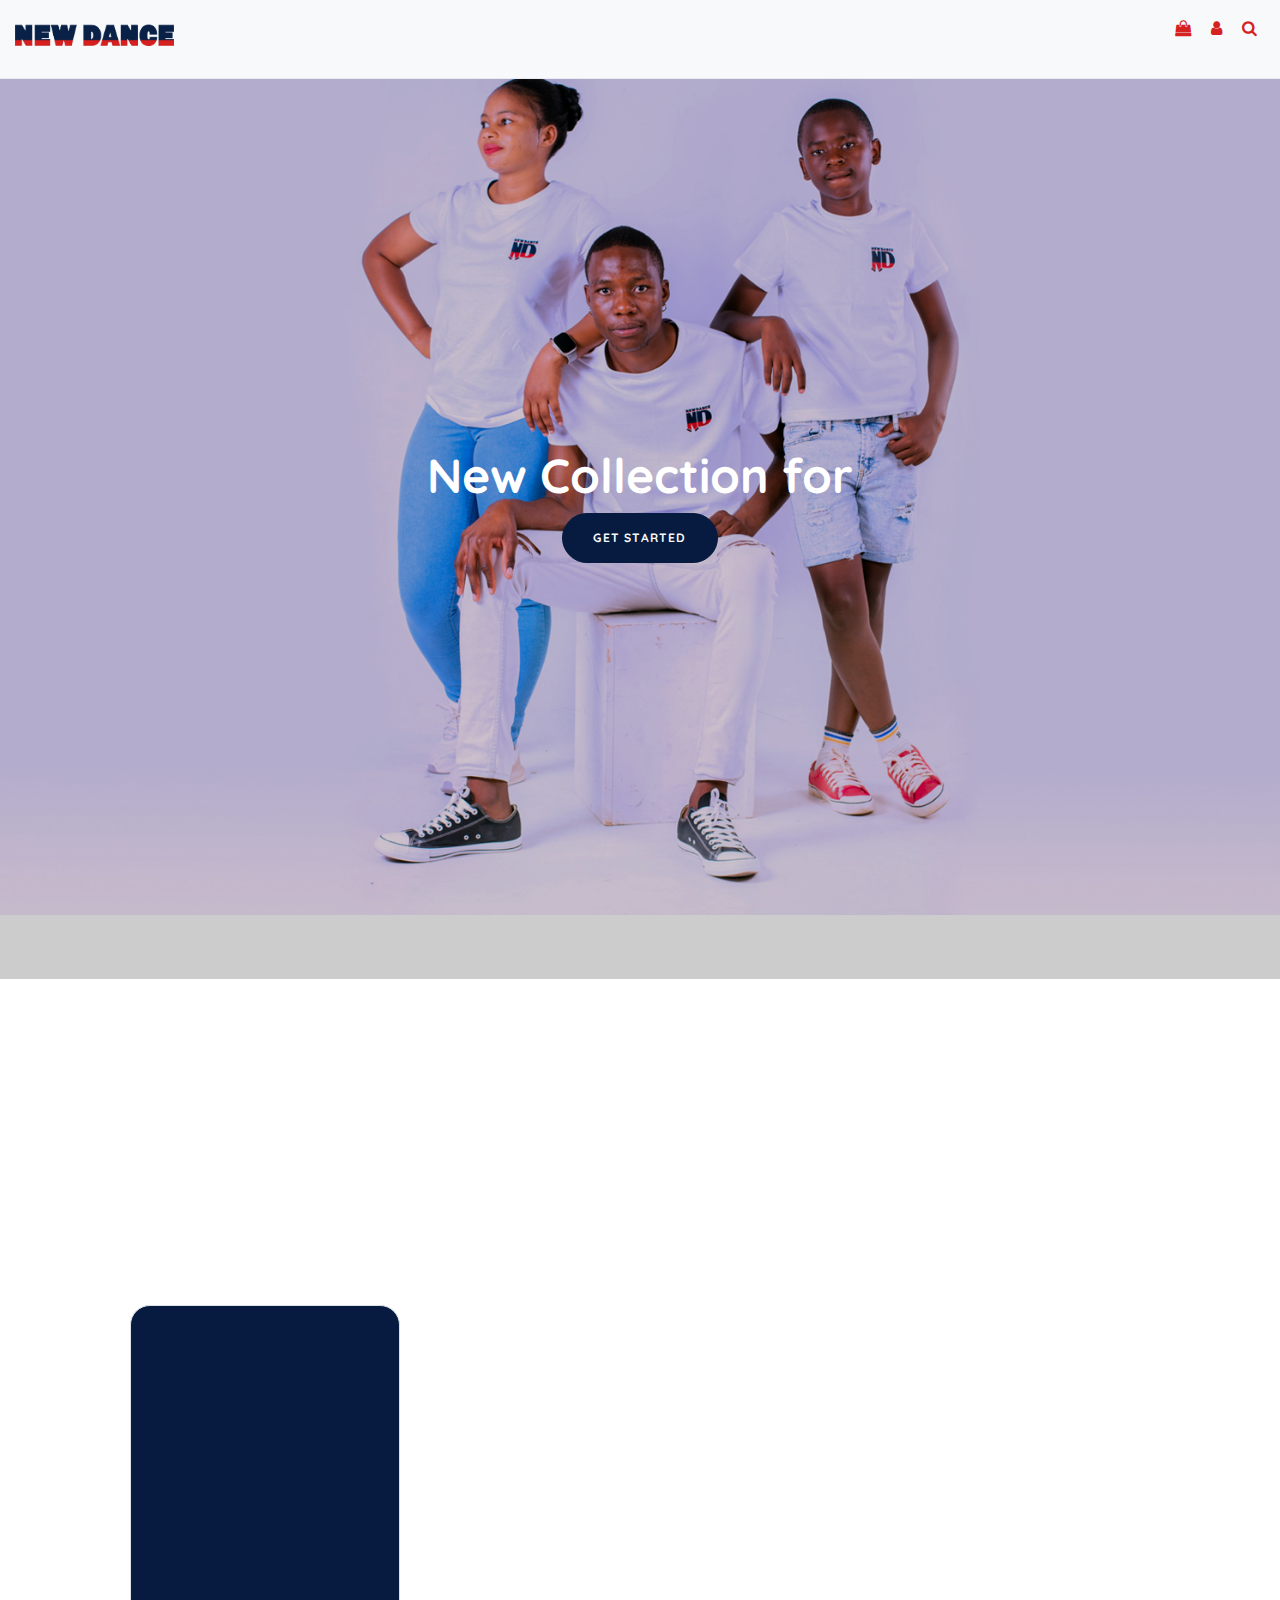
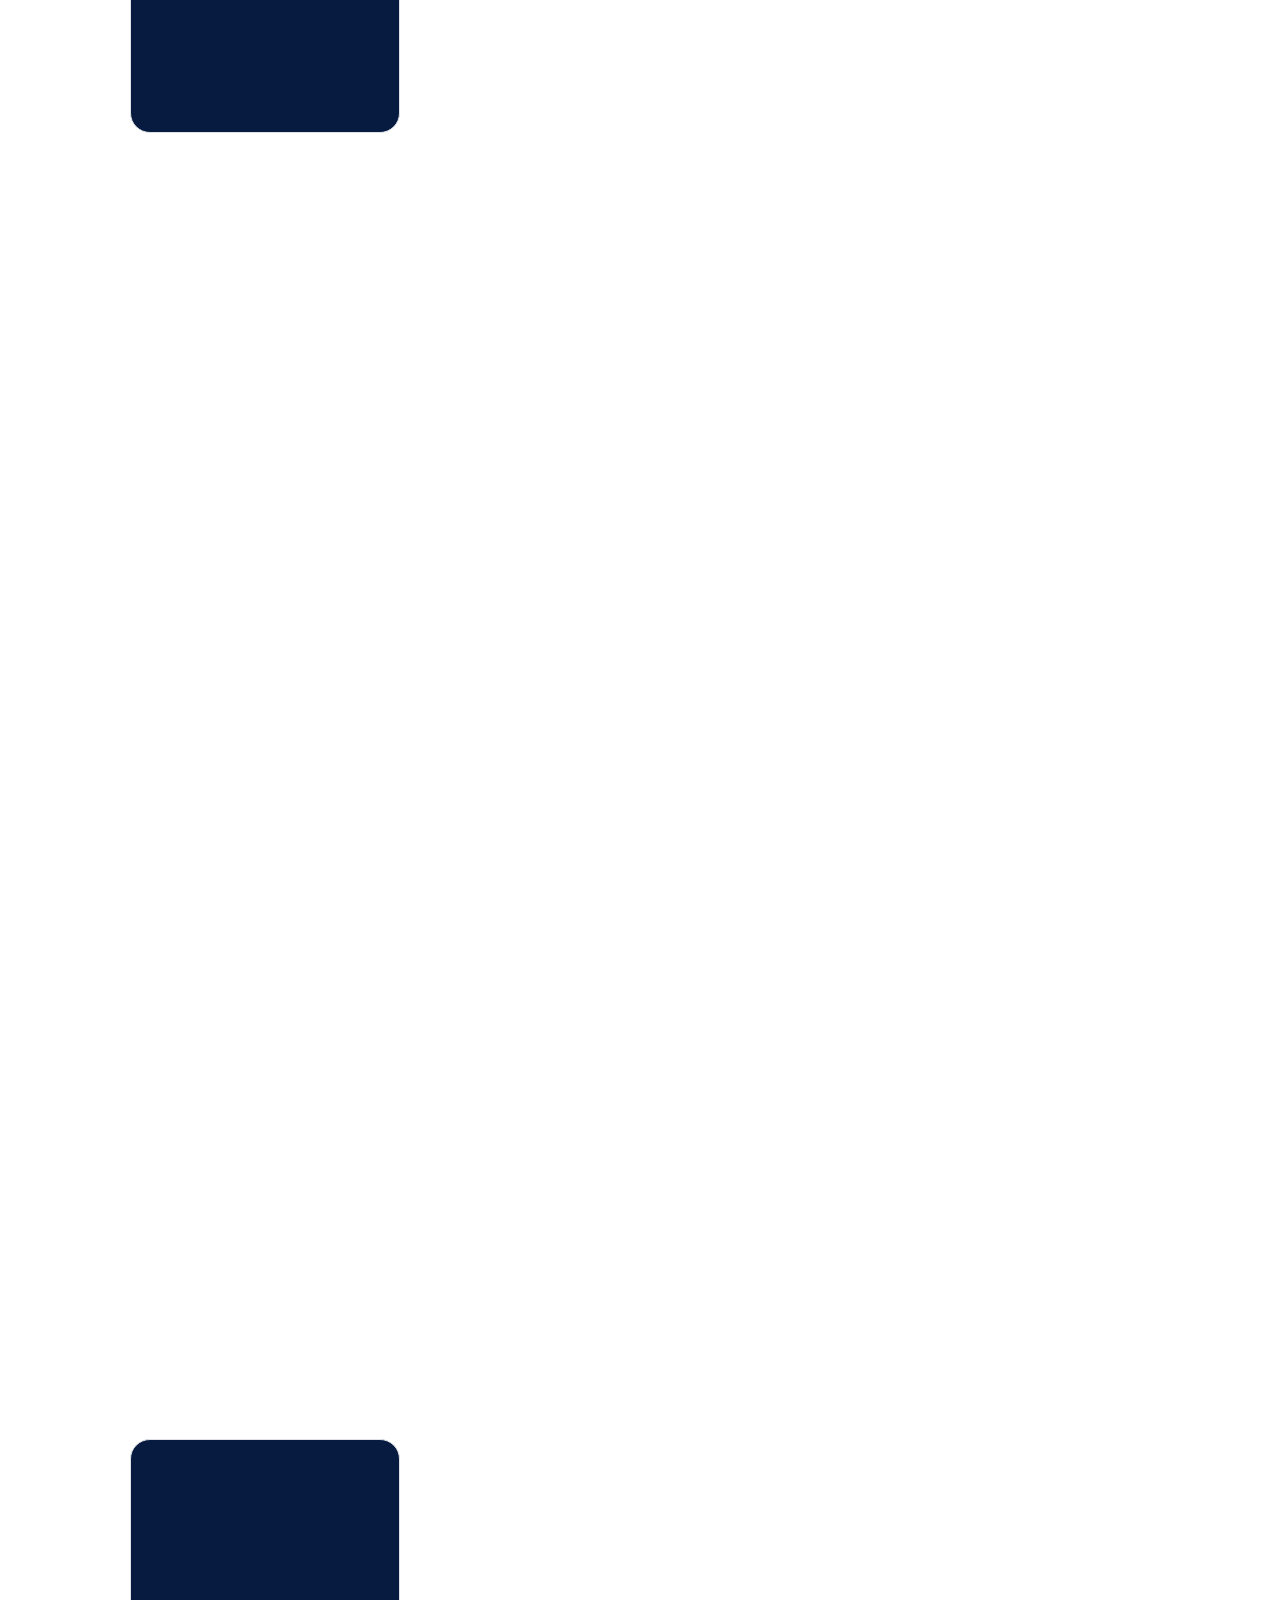
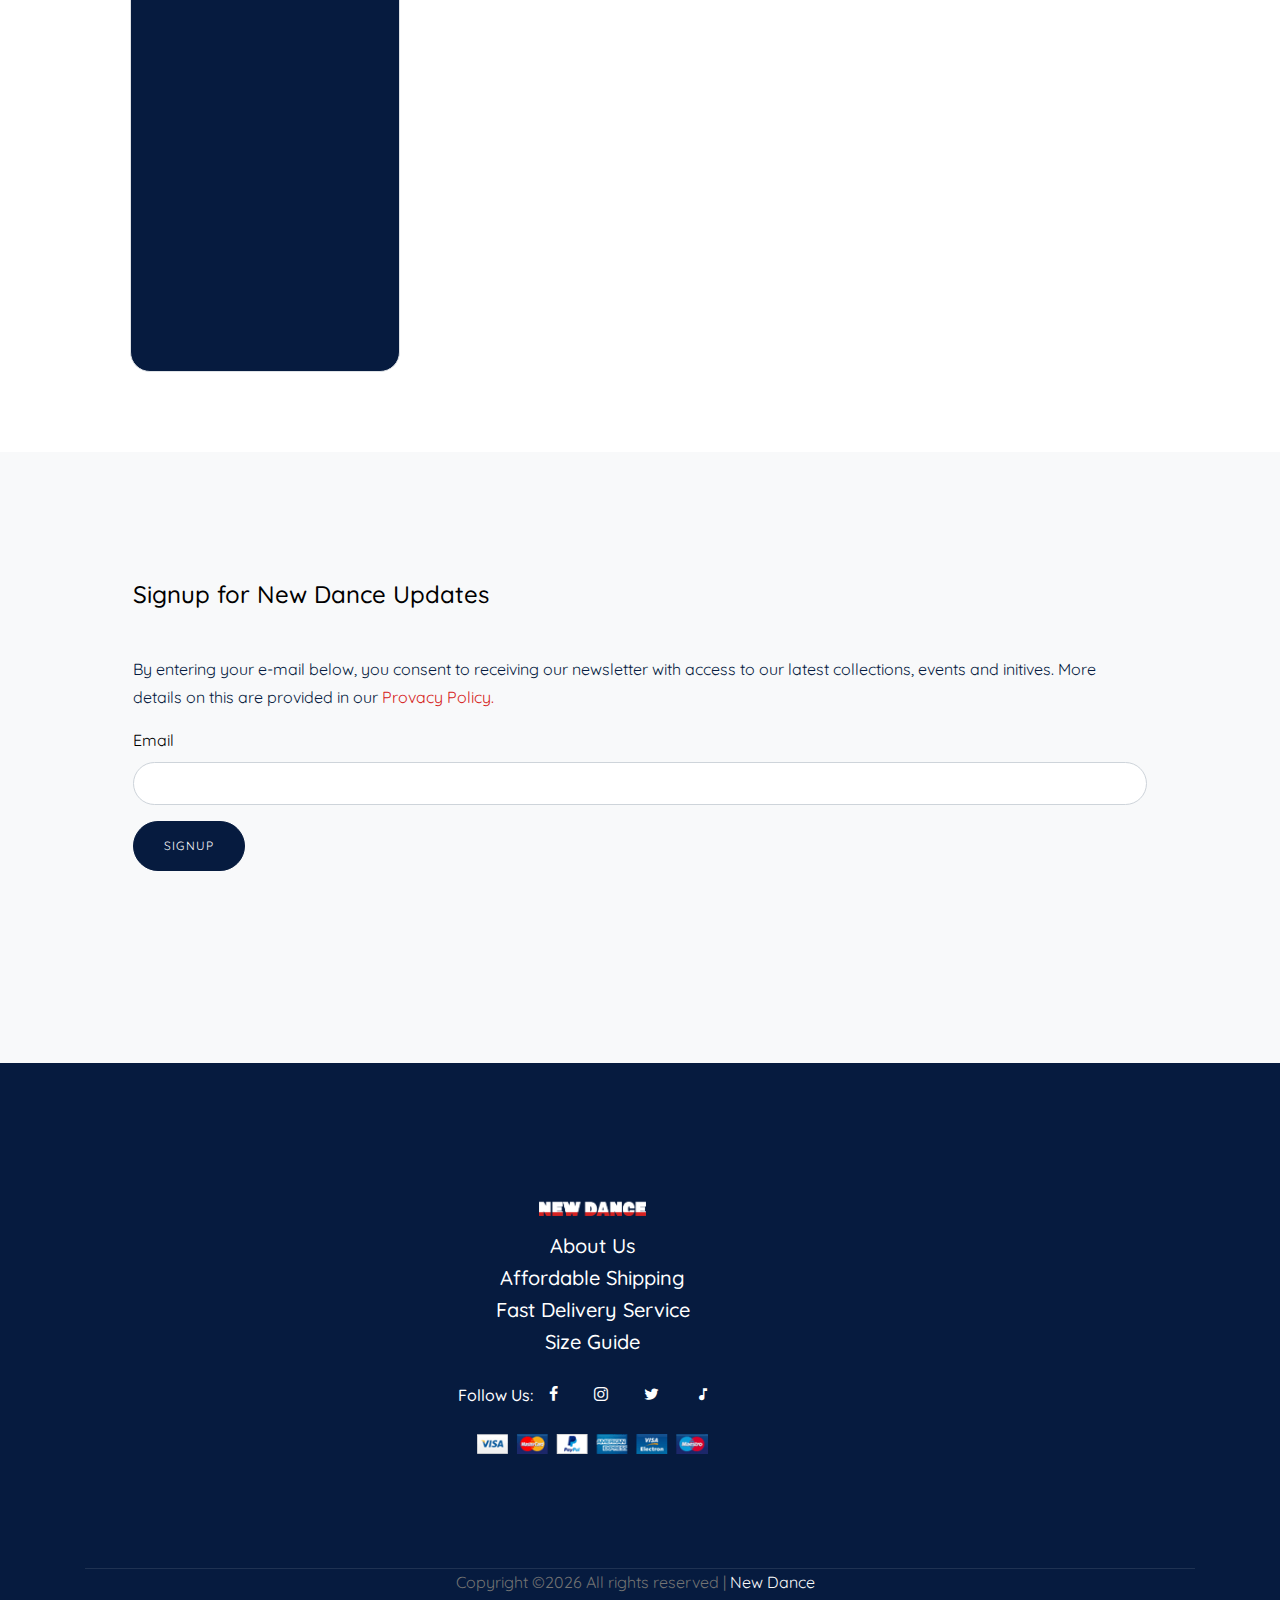
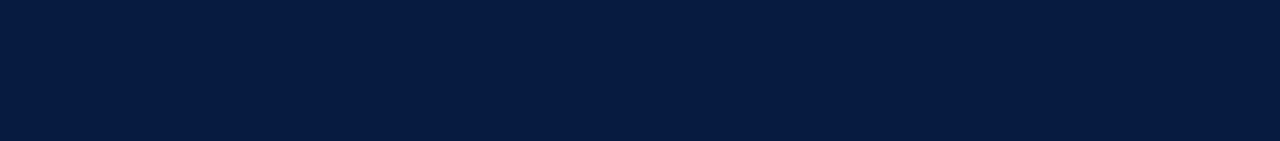
<file: index.html>
<!DOCTYPE html>
<html lang="en">
  <head>
	  
	 <!-- Organization Markup -->
		<script type="application/ld+json">
		{
		  "@context": "http://schema.org",
		  "@type": "Organization",
		  "name": "New Dance",
		  "url": "http://www.newdance.co.za",
		  "logo": "http://www.newdance.co.za/images/logo.png",
		  "contactPoint": {
			"@type": "ContactPoint",
			"telephone": "+27-74-458-7870",
			"contactType": "customer service"
		  },
		  "sameAs": [
			"https://www.facebook.com/newdance",
			"http://www.instagram.com/newdance",
            "https://www.tiktok.com/@newdance",
			"http://www.twitter.com/@newdance"
		  ]
		}
	  </script>
	  	<!-- Local Business Markup -->
		<script type="application/ld+json">
		  {
		  "@context": "http://schema.org",
		  "@type": "LocalBusiness",
		  "name": "New Dance",
            "image": "http://www.newdance.co.za/images/logo.png",
		  "description": "New dance is here to support you wherever you are. When it comes to dancing, we can make your vision to come true. Shop with New Dance online for all your men's shirts, women's shirts and kids' shirt.",
		  "address": {
			"@type": "PostalAddress",
			"streetAddress": "",
			"addressLocality": "",
			"addressRegion": "Gauteng",
			"postalCode": "2194",
			"addressCountry": "ZA"
		  },
		  "telephone": "+27-74-458-7870",
		  "openingHours": "24/7",
		  "priceRange": "RR",
		  "geo": {
			"@type": "GeoCoordinates",
			"latitude": "",
			"longitude": ""
		  }
		}
	</script>
		<!-- Service Markup -->
	  	<script type="application/ld+json">
		{
		  "@context": "http://schema.org",
		  "@type": "Service",
		  "serviceType": "Clothing and Apparels Services",
		  "provider": {
			"@type": "LocalBusiness",
			"name": "New Dance",
            "image": "http://www.newdance.co.za/images/logo.png",
			"priceRange": "RR",
            "address": {
			"@type": "PostalAddress",
			"streetAddress": "",
			"addressLocality": "",
			"addressRegion": "Gauteng",
			"postalCode": "2194",
			"addressCountry": "ZA",
       "telephone": "+27-74-458-7870"
		  	}  
          },
          "areaServed": {
			"@type": "Province",
			"name": "Gauteng"
		  }
		}
	  </script> 
	  
    <title>New Dance Store</title>
    <meta charset="utf-8">
    <meta name="viewport" content="width=device-width, initial-scale=1, shrink-to-fit=no">
	
	      <!-- Favicon -->
    <link href="images/favicon.ico" rel="icon">
	  
    <link href="https://fonts.googleapis.com/css?family=Quicksand:300,400,500,700,900" rel="stylesheet">
    <link rel="stylesheet" href="fonts/icomoon/style.css">

    <link rel="stylesheet" href="css/bootstrap.min.css">
    <link rel="stylesheet" href="css/jquery-ui.css">
    <link rel="stylesheet" href="css/owl.carousel.min.css">
    <link rel="stylesheet" href="css/owl.theme.default.min.css">
    <link rel="stylesheet" href="css/owl.theme.default.min.css">

    <link rel="stylesheet" href="css/jquery.fancybox.min.css">

    <link rel="stylesheet" href="css/bootstrap-datepicker.css">

    <link rel="stylesheet" href="fonts/flaticon/font/flaticon.css">

    <link rel="stylesheet" href="css/aos.css">

    <link rel="stylesheet" href="css/style.css">
	
	 
	  
  </head>
  <body data-spy="scroll" data-target=".site-navbar-target" data-offset="300">
 
<div class="site-wrap">
  
    <div class="top-bar py-3 bg-light" id="top-page-section">
      <div class="container col-md-12">
        <div class="row">
          <div class="col-md-4 col-3 offset-md-0 col-sm-5">
            <p class="mb-0">
				<div class="logo"><a href="index.html"><img src="images/newdance_1.png" alt="New Dance" height="30px"></a></div>
            </p>
          </div>	
          <div class="col-sm-0 col-md-8 col-xl-8 col-sm-7 col-7 offset-sm-0">
            <ul class="social-media">
              <li><a href="#" target="_blank" class="p-2"><span class="icon-shopping-bag"></span></a></li>
			  <li><a href="#" target="_blank" class="p-2"><span class="icon-user"></span></a></li>
			  <li><a href="#" target="_blank" class="p-2"><span class="icon-search"></span></a></li>
			  </ul>
          </div>
        </div>
      </div> 
    </div>

    <div class="site-blocks-cover overlay" style="background-image: url(images/hero_1.jpg);" data-aos="fade" data-stellar-background-ratio="0.5">
      <div class="container">
        <div class="row align-items-center justify-content-center text-center">

          <div class="col-md-12" data-aos="fade-up" data-aos-delay="400">
                        
            <div class="row justify-content-center mb-5">
              <div class="col-md-8 text-center">
				  <h1><strong><span>New Collection for </span></strong><strong><span class="typed-words-industries"></span></strong></h1>
				  
				<div><a data-fancybox data-content-theme="b" data-ratio="2" href="#contact-section" class="btn btn-primary btn-md text-light"><strong>Get Started</strong></a></div>
              </div>
            </div>

          </div>
        </div>
      </div>
    </div>  
	  
		<section class="site-section">
         <div class="row justify-content-center mb-2">
	      <div class="row col-lg-12 justify-content-center">
				<div class="row col-lg-12 justify-content-center">
				  <h2 class="text-black h1 site-section-heading text-center " data-aos="fade-up">Welcome to Our New Dance Store</h2>
				</div>
          </div> 
          </div>
   </section>  
	  
    <section class="site-section" id="store-section">
      <div class="container">		
		<div class="row col-lg-12 justify-content-center">
          <div class="box col-md-8 col-lg-4 border offset-xl-0 col-xl-3">
            <div class="p-3 box-with-humber" data-aos="fade-up">
              <img class="border_style rounded" src="images/men.jpg" width="200px" height="" alt="Men's Wear" />
				<p></p>
				<h2 class="text-light">Men</h2>
				</div>
          </div>

       <div class="box col-md-8 col-lg-4 border offset-xl-1 col-xl-3" data-aos="fade-up">
          <div class="p-3 box-with-humber" data-aos="fade-up">
              <img class="border_style rounded" src="images/women.jpg" width="200px" height="" alt="Women's Wear" />
				<p></p>
				<h2 class="text-light">Women</h2>
				</div>
          </div>
			
		<div class="box col-md-8 col-lg-4 border offset-xl-1 col-xl-3" data-aos="fade-up">
          <div class="p-3 box-with-humber" data-aos="fade-up">
              <img class="border_style rounded" src="images/kids.jpg" width="200px" height="" alt="Kids' Wear" />
				<p></p>
				<h2 class="text-light">Kids</h2>
            </div>
          </div>
          </div>
        </div>
    </section>
	    
	<section class="site-section">
         <div class="row justify-content-center mb-2">
	      <div class="row col-lg-12 justify-content-center">
				<div class="row col-lg-12 justify-content-center">
				  <h2 class="text-black h1 site-section-heading text-center " data-aos="fade-up">Shop This</h2>
				</div>
          </div> 
          </div>
   </section>
	    <div class="site-blocks-cover overlay" style="background-image: url(images/hero_2.jpg);" data-aos="fade" data-stellar-background-ratio="0.5">
      <div class="container">
        <div class="row align-items-center justify-content-center text-center">

          <div class="col-md-12" data-aos="fade-up" data-aos-delay="400">
                        
            <div class="row justify-content-center mb-5">
              <div class="col-md-8 text-center">		  
				<div><a data-fancybox data-content-theme="b" data-ratio="2" href="pre-order.html" class="btn btn-primary btn-md text-light"><strong>See more</strong></a></div>
              </div>
            </div>

          </div>
        </div>
      </div>
    </div>   

	<section class="site-section" id="shop-section">
      <div class="container">		
		<div class="row col-lg-12 justify-content-center">
          <div class="box col-md-8 col-lg-4 border offset-xl-0 col-xl-3">
            <div class="p-3 box-with-humber" data-aos="fade-up">
              <img class="border_style rounded" src="images/p1.png" width="200px" height="" alt="Men's Wear" />
				<p></p>
				<h2 class="text-light">Men's Crew Neck</h2>
				<p class="mb-2 text-center">R450 <div><a href="#" class="btn btn-primary text-light border-light"><strong>Order Now</strong></a></div></p>
            </div>
          </div>

       <div class="box col-md-8 col-lg-4 border offset-xl-1 col-xl-3" data-aos="fade-up">
            <div class="p-3 box-with-humber" data-aos="fade-up">
              <img class="border_style rounded" src="images/p2.png" width="200px" height="" alt="Women's Wear" />
				<p></p>
				<h2 class="text-light">Women's Crew Neck</h2>
				<p class="mb-2 text-center">R450 <div><a href="#" class="btn btn-primary text-light border-light"><strong>Order Now</strong></a></div></p>
            </div>
          </div>
			
		<div class="box col-md-8 col-lg-4 border offset-xl-1 col-xl-3" data-aos="fade-up">
            <div class="p-3 box-with-humber" data-aos="fade-up">
              <img class="border_style rounded" src="images/p3.png" width="200px" height="" alt="Kids' Wear" />
				<p></p>
				<h2 class="text-light">Kid's Crew Neck&nbsp;</h2>
				<p class="mb-2 text-center">R430 <div><a href="#" class="btn btn-primary text-light border-light"><strong>Order Now</strong></a></div></p>
            </div>
          </div>
          </div>
        </div>
    </section>
	     
    <section class="site-section bg-light" id="contact-section">
      <div class="container">

        <div class="row">
          <div class="col-md-12 mb-5">
         <form action="email.php" method="post" class="p-5" onReset="Clear" onSubmit="Clear" enctype="multipart/form-data">
              
              <h2 class="h4 text-black mb-5">Signup for New Dance Updates</h2>
			 <p><span>By entering your e-mail below, you consent to receiving our newsletter with access to our latest collections, events and initives. More details on this are provided in our <a href="#" title="Privacy Policy">Provacy Policy.</a></span></p>


              <div class="row form-group">
                <div class="col-md-12">
                  <label class="text-black" for="email">Email</label> 
                  <input type="email" name="email" id="email" class="form-control" required>
                </div>
              </div>

               <div class="row form-group">
                <div class="col-md-12">
                  <input type="submit" value="Signup" class="btn btn-primary btn-md text-white" id="submit" name="submit">
                </div>
              </div>

  
            </form>
          </div>
         
        </div>
      </div>
    </section>
	  
	
  
    <footer class="site-footer bg-dark">
      <div class="container">
        <div class="row">
          <div class="col-md-11">
            <div class="row">
	  
              <div class="col-md-12 text-center">
			<p class="mb-0">
				<div class="logo2"><a href="index.html"><img src="images/newdance_2.png" alt="New Dance" height="20px"></a></div>
            </p>
				<p></p>
              </div>
			  
			    <div class="about col-md-12 text-center mb-3">                  
                <h5><a href="about.html" target="_blank">About Us</a></h5>
				<h5><a href="shipping.html" target="_blank">Affordable Shipping</a></h5>
                <h5><a href="delivery.html" target="_blank">Fast Delivery Service</a></h5>
				<h5><a href="sizing.html" target="_blank">Size Guide</a></h5>
					<p></p>
				</div>
			  
              <div class="col-md-12 text-center">                  
                <h2 class="footer-heading mb-4 text-center">Follow Us: &nbsp;&nbsp;
                <a href="https://www.facebook.com/newdance" target="_blank" class="pl-0 pr-3"><span class="icon-facebook" title="Facebook" alt="Facebook"></span></a>
				<a href="https://www.instagram.com/newdance" target="_blank" class="pl-3 pr-3"><span class="icon-instagram" title="Instagram" alt="Instagram"></span></a>
                <a href="https://twitter.com/newdance" target="_blank" class="pl-3 pr-3"><span class="icon-twitter" title="Twitter" alt="Twitter"></span></a>
				<a href="https://www.linkedin.com/company/newdance" target="_blank" class="pl-3 pr-3"><span class="icon-music_note" title="TikTok" alt="TikTok"></span></a></h2>
				</div>
			  
			  <div class="col-md-12 text-center">
			<p class="mb-0">
				<div class="logo2"><a href=""><img src="images/payments.png" alt="Payments" title="Payments" height="20px"></a></div>
            </p>
				<p></p>
			  
              </div>
            </div>
          </div>
          
        </div>
        <div class="row pt-5 mt-5 text-center">
          <div class="col-md-12">
            <div class="border-top pt-0">
            <p>
              <!-- Footer -->
				Copyright &copy;<script>document.write(new Date().getFullYear());</script> All rights reserved | <i aria-hidden="true"></i> 
				<a onClick="toggle(this)" class="nav-item text-light">New Dance</a>
				<foot id="Web-Designer" style="white;padding:5px;"></foot>
				
            <!-- Footer-->
            </p>
            </div>
          </div>
          
        </div>
      </div>
    </footer>
  </div> <!-- .site-wrap -->

  <script src="js/jquery-3.3.1.min.js"></script>
  <script src="js/jquery-migrate-3.0.1.min.js"></script>
  <script src="js/jquery-ui.js"></script>
  <script src="js/popper.min.js"></script>
  <script src="js/bootstrap.min.js"></script>
  <script src="js/owl.carousel.min.js"></script>
  <script src="js/jquery.stellar.min.js"></script>
  <script src="js/jquery.countdown.min.js"></script>
  <script src="js/bootstrap-datepicker.min.js"></script>
  <script src="js/jquery.easing.1.3.js"></script>
  <script src="js/aos.js"></script>
  <script src="js/jquery.fancybox.min.js"></script>
  <script src="js/jquery.sticky.js"></script>

  <script src="js/typed.js"></script>
            <script>
            var typed = new Typed('.typed-words', {
            strings: ["Welcome Home", "Welcome Home","Welcome Home"],
            typeSpeed: 140,
            backSpeed: 140,
            backDelay: 4000,
            startDelay: 1000,
            loop: true,
            showCursor: true
            });
            </script>

	  <script>
            var typed = new Typed('.typed-words-industries', {
            strings: ["Men", "Women", "Kids", "Men","Women", "Kids","Men" ,"Women", "Kids"],
            typeSpeed: 80,
            backSpeed: 80,
            backDelay: 6000,
            startDelay: 2000,
            loop: true,
            showCursor: false
            });
            </script>
	  
	  <script>
        let toggle = a => {
    	let element = document.getElementById("Web-Designer");
    	let hidden = element.getAttribute("hidden");

    	if (hidden) {
       	element.removeAttribute("hidden");
        a.innerText = "New Dance";
    	} else {
       	element.setAttribute("hidden", "hidden");
		a.innerText = "Manx Media";
		}
  		}
	  	</script>
	  
  <script src="js/main.js"></script>
	
	
  </body>
</html>
</file>
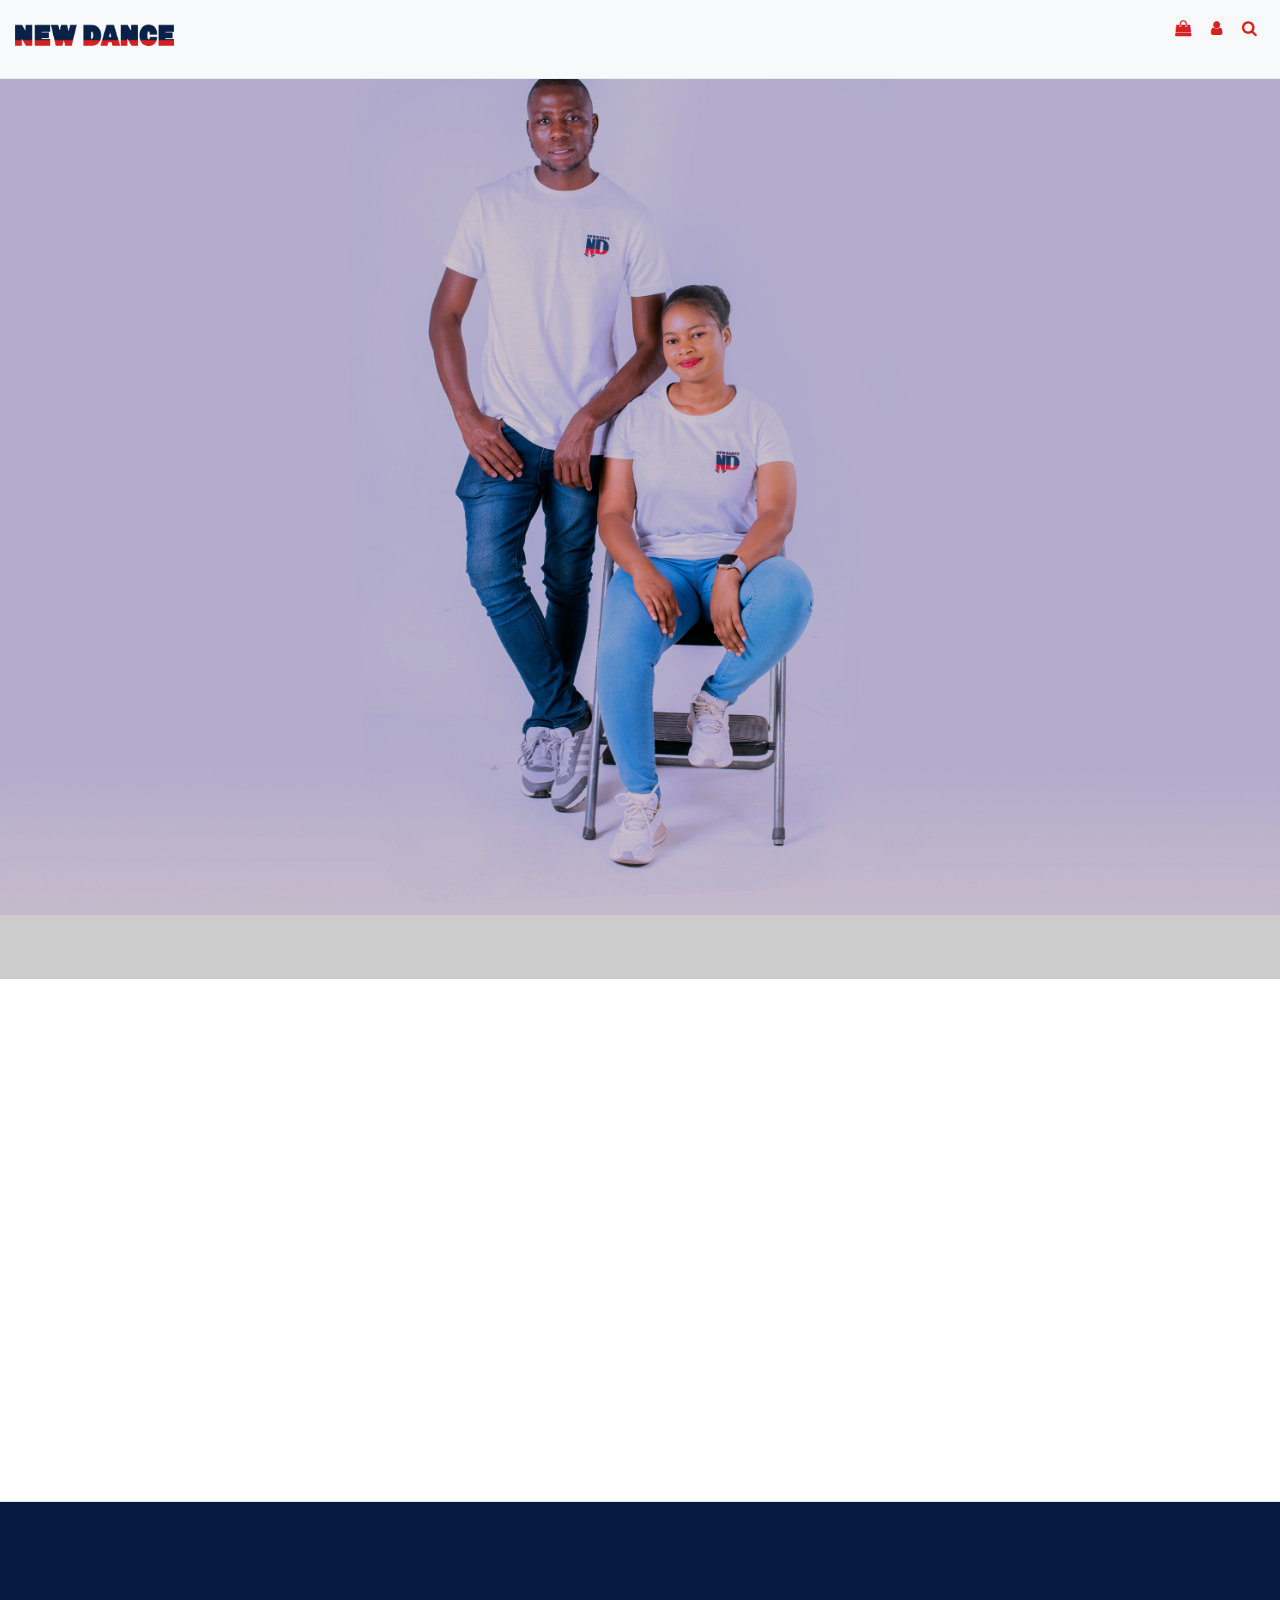
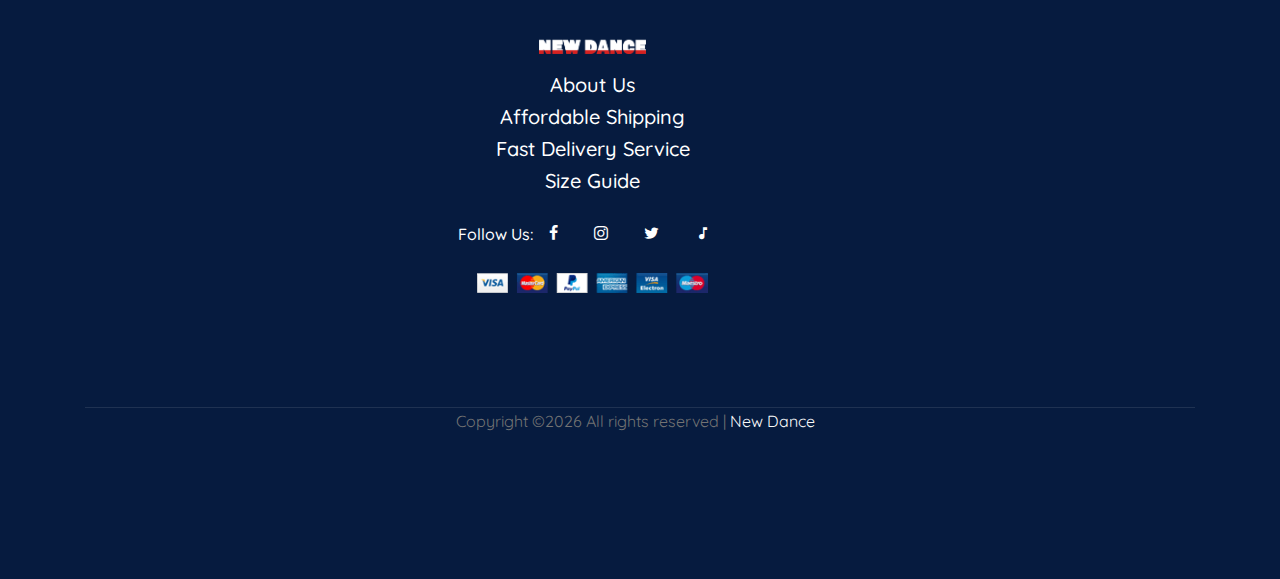
<file: about.html>
<!DOCTYPE html>
<html lang="en">
  <head>
	  
	  	 <!-- Organization Markup -->
		<script type="application/ld+json">
		{
		  "@context": "http://schema.org",
		  "@type": "Organization",
		  "name": "New Dance",
		  "url": "http://www.newdance.co.za",
		  "logo": "http://www.newdance.co.za/images/logo.png",
		  "contactPoint": {
			"@type": "ContactPoint",
			"telephone": "+27-74-458-7870",
			"contactType": "customer service"
		  },
		  "sameAs": [
			"https://www.facebook.com/newdance",
			"http://www.instagram.com/newdance",
            "https://www.tiktok.com/@newdance",
			"http://www.twitter.com/@newdance"
		  ]
		}
	  </script>
	  	<!-- Local Business Markup -->
		<script type="application/ld+json">
		  {
		  "@context": "http://schema.org",
		  "@type": "LocalBusiness",
		  "name": "New Dance",
            "image": "http://www.newdance.co.za/images/logo.png",
		  "description": "New dance is here to support you wherever you are. When it comes to dancing, we can make your vision to come true. Shop with New Dance online for all your men's shirts, women's shirts and kids' shirt.",
		  "address": {
			"@type": "PostalAddress",
			"streetAddress": "",
			"addressLocality": "",
			"addressRegion": "Gauteng",
			"postalCode": "2194",
			"addressCountry": "ZA"
		  },
		  "telephone": "+27-74-458-7870",
		  "openingHours": "24/7",
		  "priceRange": "RR",
		  "geo": {
			"@type": "GeoCoordinates",
			"latitude": "",
			"longitude": ""
		  }
		}
	</script>
		<!-- Service Markup -->
	  	<script type="application/ld+json">
		{
		  "@context": "http://schema.org",
		  "@type": "Service",
		  "serviceType": "Clothing and Apparels Services",
		  "provider": {
			"@type": "LocalBusiness",
			"name": "New Dance",
            "image": "http://www.newdance.co.za/images/logo.png",
			"priceRange": "RR",
            "address": {
			"@type": "PostalAddress",
			"streetAddress": "",
			"addressLocality": "",
			"addressRegion": "Gauteng",
			"postalCode": "2194",
			"addressCountry": "ZA",
       "telephone": "+27-74-458-7870"
		  	}  
          },
          "areaServed": {
			"@type": "Province",
			"name": "Gauteng"
		  }
		}
	  </script>
	  
    <title>New Dance Store | More</title>
    <meta charset="utf-8">
    <meta name="viewport" content="width=device-width, initial-scale=1, shrink-to-fit=no">

	  	      <!-- Favicon -->
    <link href="images/favicon.ico" rel="icon">
	  
    <link href="https://fonts.googleapis.com/css?family=Quicksand:300,400,500,700,900" rel="stylesheet">
    <link rel="stylesheet" href="fonts/icomoon/style.css">

    <link rel="stylesheet" href="css/bootstrap.min.css">
    <link rel="stylesheet" href="css/jquery-ui.css">
    <link rel="stylesheet" href="css/owl.carousel.min.css">
    <link rel="stylesheet" href="css/owl.theme.default.min.css">
    <link rel="stylesheet" href="css/owl.theme.default.min.css">

    <link rel="stylesheet" href="css/jquery.fancybox.min.css">

    <link rel="stylesheet" href="css/bootstrap-datepicker.css">

    <link rel="stylesheet" href="fonts/flaticon/font/flaticon.css">

    <link rel="stylesheet" href="css/aos.css">

    <link rel="stylesheet" href="css/style.css">
	  
     
	  
  </head>
  <body data-spy="scroll" data-target=".site-navbar-target" data-offset="300">
  
  <div class="site-wrap">

       
    <div class="top-bar py-3 bg-light" id="top-page-section">
      <div class="container col-md-12">
        <div class="row">
          <div class="col-md-4 col-3 offset-md-0 col-sm-5">
            <p class="mb-0">
				<div class="logo"><a href="index.html"><img src="images/newdance_1.png" alt="New Dance" height="30px" title="Go Home"></a></div>
            </p>
          </div>	
          <div class="col-sm-0 col-md-8 col-xl-8 col-sm-7 col-7 offset-sm-0">
            <ul class="social-media">
              <li><a href="#" target="_blank" class="p-2"><span class="icon-shopping-bag"></span></a></li>
			  <li><a href="#" target="_blank" class="p-2"><span class="icon-user"></span></a></li>
			  <li><a href="#" target="_blank" class="p-2"><span class="icon-search"></span></a></li>
			  </ul>
          </div>
        </div>
      </div> 
    </div>

     
	<div class="site-blocks-cover overlay" style="background-image: url(images/hero_2.jpg);" data-aos="fade" data-stellar-background-ratio="0.5">
      <div class="container">
        <div class="row align-items-center justify-content-center text-center">
       </div>
      </div>
    </div>

    <section class="site-section border-bottom" id="preorder-section">
      <div class="container">
		  
		<div class="container">
		  <div class="row">
			  <div class="col-md-12 col-lg-12" data-aos="fade-up">
            <div class="p-3 box-with-humber">
              <div class="number-behind">About</div>
              <h2 class="text-primary">About New Dance</h2>
            </div>
          </div>
        </div>
		  
      </div>
		  &nbsp;
 
		<div class="row align-items-stretch">
        <div class="col-md-12 col-lg-4 mb-4 mb-lg-4 col-xl-12" data-aos="fade-up" data-aos-delay="300">
            <div class="unit-4 d-flex">
              <div>
                <h3>Our Story</h3>
                <p class="text-justify">The former Worse Chauke founded New Dance, since 15 September 2024, in South Africa, Johannesburg in a small town (Kyasands).</p>
				
				  <p class="text-justify">He was inpired to start the brand by young the generations, How they dance in townships and they have been dancing for many years without a brand that really support them as young generations, as they really are passionate about dancing and they love to dance.</p>
				  
				  <p class="text-justify">Worse started after realising that the whole world is dancing and this stand as a pillar of his motive and drive.</p>
				  
				  <p class="text-justify">New Dance is here to support you wherever you are.Let us dance together, Make your vision come true</p>
              </div>
            </div>
          </div>                

        </div> 
      </div>
    </section>
	  
	 
  	 <footer class="site-footer bg-dark">
      <div class="container">
        <div class="row">
          <div class="col-md-11">
            <div class="row">
	  
              <div class="col-md-12 text-center">
			<p class="mb-0">
				<div class="logo2"><a href="index.html"><img src="images/newdance_2.png" alt="New Dance" height="20px" title="Go Home"></a></div>
            </p>
				<p></p>
              </div>
			  
			    <div class="about col-md-12 text-center mb-3">                  
                <h5><a href="about.html" target="_blank">About Us</a></h5>
				<h5><a href="shipping.html" target="_blank">Affordable Shipping</a></h5>
                <h5><a href="delivery.html" target="_blank">Fast Delivery Service</a></h5>
				<h5><a href="sizing.html" target="_blank">Size Guide</a></h5>
					<p></p>
				</div>
			  
              <div class="col-md-12 text-center">                  
                <h2 class="footer-heading mb-4 text-center">Follow Us: &nbsp;&nbsp;
                <a href="https://www.facebook.com/newdance" target="_blank" class="pl-0 pr-3"><span class="icon-facebook" title="Facebook" alt="Facebook"></span></a>
				<a href="https://www.instagram.com/newdance" target="_blank" class="pl-3 pr-3"><span class="icon-instagram" title="Instagram" alt="Instagram"></span></a>
                <a href="https://twitter.com/newdance" target="_blank" class="pl-3 pr-3"><span class="icon-twitter" title="Twitter" alt="Twitter"></span></a>
				<a href="https://www.linkedin.com/company/newdance" target="_blank" class="pl-3 pr-3"><span class="icon-music_note" title="TikTok" alt="TikTok"></span></a></h2>
				</div>
			  
			  <div class="col-md-12 text-center">
			<p class="mb-0">
				<div class="logo2"><a href=""><img src="images/payments.png" alt="Payments" title="Payments" height="20px"></a></div>
            </p>
				<p></p>
			  
              </div>
            </div>
          </div>
          
        </div>
        <div class="row pt-5 mt-5 text-center">
          <div class="col-md-12">
            <div class="border-top pt-0">
            <p>
              <!-- Footer -->
				Copyright &copy;<script>document.write(new Date().getFullYear());</script> All rights reserved | <i aria-hidden="true"></i> 
				<a onClick="toggle(this)" class="nav-item text-light">New Dance</a>
				<foot id="Web-Designer" style="white;padding:5px;"></foot>
				
            <!-- Footer-->
            </p>
            </div>
          </div>
          
        </div>
      </div>
    </footer>
  </div> <!-- .site-wrap -->

  <script src="js/jquery-3.3.1.min.js"></script>
  <script src="js/jquery-migrate-3.0.1.min.js"></script>
  <script src="js/jquery-ui.js"></script>
  <script src="js/popper.min.js"></script>
  <script src="js/bootstrap.min.js"></script>
  <script src="js/owl.carousel.min.js"></script>
  <script src="js/jquery.stellar.min.js"></script>
  <script src="js/jquery.countdown.min.js"></script>
  <script src="js/bootstrap-datepicker.min.js"></script>
  <script src="js/jquery.easing.1.3.js"></script>
  <script src="js/aos.js"></script>
  <script src="js/jquery.fancybox.min.js"></script>
  <script src="js/jquery.sticky.js"></script>

<script src="js/typed.js"></script>
            <script>
            var typed = new Typed('.typed-words', {
            strings: ["Welcome Home", "Welcome Home","Welcome Home"],
            typeSpeed: 140,
            backSpeed: 140,
            backDelay: 4000,
            startDelay: 1000,
            loop: true,
            showCursor: true
            });
            </script>

	  <script>
            var typed = new Typed('.typed-words-industries', {
            strings: ["Men", "Women", "Kids", "Men","Women", "Kids","Men" ,"Women", "Kids"],
            typeSpeed: 80,
            backSpeed: 80,
            backDelay: 6000,
            startDelay: 2000,
            loop: true,
            showCursor: false
            });
            </script>
	  
	  
	  <script>
        let toggle = a => {
    	let element = document.getElementById("Web-Designer");
    	let hidden = element.getAttribute("hidden");

    	if (hidden) {
       	element.removeAttribute("hidden");
        a.innerText = "New Dance";
    	} else {
       	element.setAttribute("hidden", "hidden");
		a.innerText = "Emmanuel Chibvuri";
		}
  		}
	  	</script>
	  
  <script src="js/main.js"></script>
  


  </body>
</html>
</file>
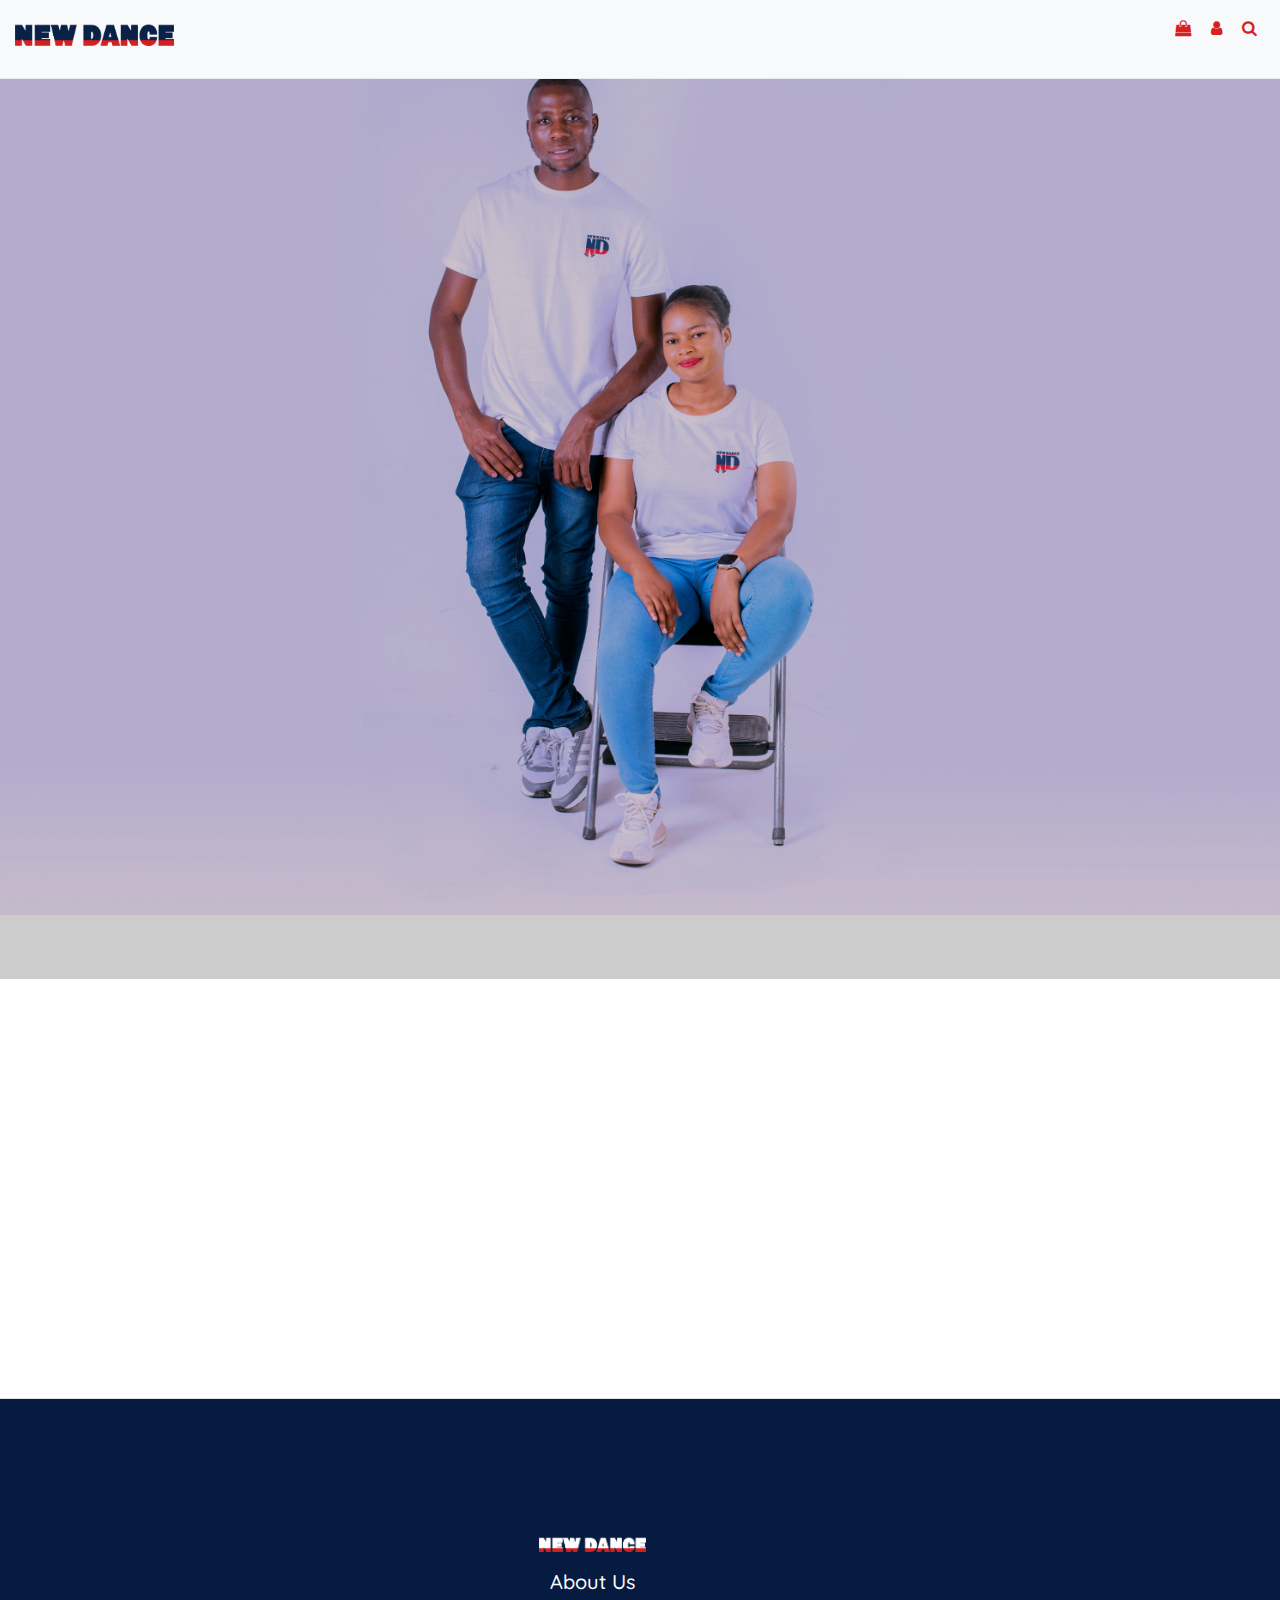
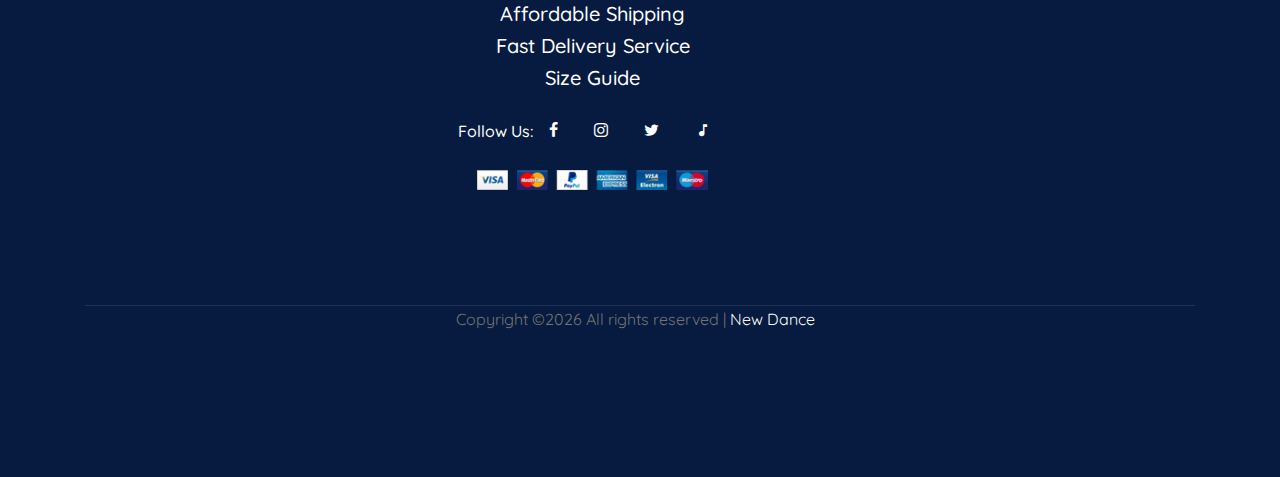
<file: delivery.html>
<!DOCTYPE html>
<html lang="en">
  <head>
	  	 <!-- Organization Markup -->
		<script type="application/ld+json">
		{
		  "@context": "http://schema.org",
		  "@type": "Organization",
		  "name": "New Dance",
		  "url": "http://www.newdance.co.za",
		  "logo": "http://www.newdance.co.za/images/logo.png",
		  "contactPoint": {
			"@type": "ContactPoint",
			"telephone": "+27-74-458-7870",
			"contactType": "customer service"
		  },
		  "sameAs": [
			"https://www.facebook.com/newdance",
			"http://www.instagram.com/newdance",
            "https://www.tiktok.com/@newdance",
			"http://www.twitter.com/@newdance"
		  ]
		}
	  </script>
	  	<!-- Local Business Markup -->
		<script type="application/ld+json">
		  {
		  "@context": "http://schema.org",
		  "@type": "LocalBusiness",
		  "name": "New Dance",
            "image": "http://www.newdance.co.za/images/logo.png",
		  "description": "New dance is here to support you wherever you are. When it comes to dancing, we can make your vision to come true. Shop with New Dance online for all your men's shirts, women's shirts and kids' shirt.",
		  "address": {
			"@type": "PostalAddress",
			"streetAddress": "",
			"addressLocality": "",
			"addressRegion": "Gauteng",
			"postalCode": "2194",
			"addressCountry": "ZA"
		  },
		  "telephone": "+27-74-458-7870",
		  "openingHours": "24/7",
		  "priceRange": "RR",
		  "geo": {
			"@type": "GeoCoordinates",
			"latitude": "",
			"longitude": ""
		  }
		}
	</script>
		<!-- Service Markup -->
	  	<script type="application/ld+json">
		{
		  "@context": "http://schema.org",
		  "@type": "Service",
		  "serviceType": "Clothing and Apparels Services",
		  "provider": {
			"@type": "LocalBusiness",
			"name": "New Dance",
            "image": "http://www.newdance.co.za/images/logo.png",
			"priceRange": "RR",
            "address": {
			"@type": "PostalAddress",
			"streetAddress": "",
			"addressLocality": "",
			"addressRegion": "Gauteng",
			"postalCode": "2194",
			"addressCountry": "ZA",
       "telephone": "+27-74-458-7870"
		  	}  
          },
          "areaServed": {
			"@type": "Province",
			"name": "Gauteng"
		  }
		}
	  </script>
	  
    <title>New Dance Store | More</title>
    <meta charset="utf-8">
    <meta name="viewport" content="width=device-width, initial-scale=1, shrink-to-fit=no">

	  	      <!-- Favicon -->
    <link href="images/favicon.ico" rel="icon">
	  
    <link href="https://fonts.googleapis.com/css?family=Quicksand:300,400,500,700,900" rel="stylesheet">
    <link rel="stylesheet" href="fonts/icomoon/style.css">

    <link rel="stylesheet" href="css/bootstrap.min.css">
    <link rel="stylesheet" href="css/jquery-ui.css">
    <link rel="stylesheet" href="css/owl.carousel.min.css">
    <link rel="stylesheet" href="css/owl.theme.default.min.css">
    <link rel="stylesheet" href="css/owl.theme.default.min.css">

    <link rel="stylesheet" href="css/jquery.fancybox.min.css">

    <link rel="stylesheet" href="css/bootstrap-datepicker.css">

    <link rel="stylesheet" href="fonts/flaticon/font/flaticon.css">

    <link rel="stylesheet" href="css/aos.css">

    <link rel="stylesheet" href="css/style.css">
	  
     
	  
  </head>
  <body data-spy="scroll" data-target=".site-navbar-target" data-offset="300">
  
  <div class="site-wrap">

       
    <div class="top-bar py-3 bg-light" id="top-page-section">
      <div class="container col-md-12">
        <div class="row">
          <div class="col-md-4 col-3 offset-md-0 col-sm-5">
            <p class="mb-0">
				<div class="logo"><a href="index.html"><img src="images/newdance_1.png" alt="New Dance" height="30px" title="Go Home"></a></div>
            </p>
          </div>	
          <div class="col-sm-0 col-md-8 col-xl-8 col-sm-7 col-7 offset-sm-0">
            <ul class="social-media">
              <li><a href="#" target="_blank" class="p-2"><span class="icon-shopping-bag"></span></a></li>
			  <li><a href="#" target="_blank" class="p-2"><span class="icon-user"></span></a></li>
			  <li><a href="#" target="_blank" class="p-2"><span class="icon-search"></span></a></li>
			  </ul>
          </div>
        </div>
      </div> 
    </div>

     
	<div class="site-blocks-cover overlay" style="background-image: url(images/hero_2.jpg);" data-aos="fade" data-stellar-background-ratio="0.5">
      <div class="container">
        <div class="row align-items-center justify-content-center text-center">
       </div>
      </div>
    </div>

    <section class="site-section border-bottom" id="preorder-section">
      <div class="container">
		  
		<div class="container">
		  <div class="row">
			  <div class="col-md-12 col-lg-12" data-aos="fade-up">
            <div class="p-3 box-with-humber">
              <div class="number-behind">Delivery</div>
              <h2 class="text-primary">Fast Delivery</h2>
            </div>
          </div>
        </div>
		  
      </div>
		  &nbsp;
 
		<div class="row align-items-stretch">
        <div class="col-md-12 col-lg-4 mb-4 mb-lg-4 col-xl-12" data-aos="fade-up" data-aos-delay="300">
            <div class="unit-4 d-flex">
              <div>
                <h3>What We Offer?</h3>
                <p class="text-justify">We understand that time is of the essence. That's why we offer fast and reliable delivery to ensure your order reaches you as quickly as possible. Whether you're ordering a gift, essentials, or something special, our efficient shipping process means you can enjoy your purchase without the wait. Same-day processing and expedited shipping options make us your go-to choice for speed.</p>
				
				  
              </div>
            </div>
          </div>                

        </div> 
      </div>
    </section>
	  
	 
  	 <footer class="site-footer bg-dark">
      <div class="container">
        <div class="row">
          <div class="col-md-11">
            <div class="row">
	  
              <div class="col-md-12 text-center">
			<p class="mb-0">
				<div class="logo2"><a href="index.html"><img src="images/newdance_2.png" alt="New Dance" height="20px" title="Go Home"></a></div>
            </p>
				<p></p>
              </div>
			  
			    <div class="about col-md-12 text-center mb-3">                  
                <h5><a href="about.html" target="_blank">About Us</a></h5>
				<h5><a href="shipping.html" target="_blank">Affordable Shipping</a></h5>
                <h5><a href="delivery.html" target="_blank">Fast Delivery Service</a></h5>
				<h5><a href="sizing.html" target="_blank">Size Guide</a></h5>
					<p></p>
				</div>
			  
              <div class="col-md-12 text-center">                  
                <h2 class="footer-heading mb-4 text-center">Follow Us: &nbsp;&nbsp;
                <a href="https://www.facebook.com/newdance" target="_blank" class="pl-0 pr-3"><span class="icon-facebook" title="Facebook" alt="Facebook"></span></a>
				<a href="https://www.instagram.com/newdance" target="_blank" class="pl-3 pr-3"><span class="icon-instagram" title="Instagram" alt="Instagram"></span></a>
                <a href="https://twitter.com/newdance" target="_blank" class="pl-3 pr-3"><span class="icon-twitter" title="Twitter" alt="Twitter"></span></a>
				<a href="https://www.linkedin.com/company/newdance" target="_blank" class="pl-3 pr-3"><span class="icon-music_note" title="TikTok" alt="TikTok"></span></a></h2>
				</div>
			  
			  <div class="col-md-12 text-center">
			<p class="mb-0">
				<div class="logo2"><a href=""><img src="images/payments.png" alt="Payments" title="Payments" height="20px"></a></div>
            </p>
				<p></p>
			  
              </div>
            </div>
          </div>
          
        </div>
        <div class="row pt-5 mt-5 text-center">
          <div class="col-md-12">
            <div class="border-top pt-0">
            <p>
              <!-- Footer -->
				Copyright &copy;<script>document.write(new Date().getFullYear());</script> All rights reserved | <i aria-hidden="true"></i> 
				<a onClick="toggle(this)" class="nav-item text-light">New Dance</a>
				<foot id="Web-Designer" style="white;padding:5px;"></foot>
				
            <!-- Footer-->
            </p>
            </div>
          </div>
          
        </div>
      </div>
    </footer>
  </div> <!-- .site-wrap -->

  <script src="js/jquery-3.3.1.min.js"></script>
  <script src="js/jquery-migrate-3.0.1.min.js"></script>
  <script src="js/jquery-ui.js"></script>
  <script src="js/popper.min.js"></script>
  <script src="js/bootstrap.min.js"></script>
  <script src="js/owl.carousel.min.js"></script>
  <script src="js/jquery.stellar.min.js"></script>
  <script src="js/jquery.countdown.min.js"></script>
  <script src="js/bootstrap-datepicker.min.js"></script>
  <script src="js/jquery.easing.1.3.js"></script>
  <script src="js/aos.js"></script>
  <script src="js/jquery.fancybox.min.js"></script>
  <script src="js/jquery.sticky.js"></script>

<script src="js/typed.js"></script>
            <script>
            var typed = new Typed('.typed-words', {
            strings: ["Welcome Home", "Welcome Home","Welcome Home"],
            typeSpeed: 140,
            backSpeed: 140,
            backDelay: 4000,
            startDelay: 1000,
            loop: true,
            showCursor: true
            });
            </script>

	  <script>
            var typed = new Typed('.typed-words-industries', {
            strings: ["Men", "Women", "Kids", "Men","Women", "Kids","Men" ,"Women", "Kids"],
            typeSpeed: 80,
            backSpeed: 80,
            backDelay: 6000,
            startDelay: 2000,
            loop: true,
            showCursor: false
            });
            </script>
	  
	  
	  <script>
        let toggle = a => {
    	let element = document.getElementById("Web-Designer");
    	let hidden = element.getAttribute("hidden");

    	if (hidden) {
       	element.removeAttribute("hidden");
        a.innerText = "New Dance";
    	} else {
       	element.setAttribute("hidden", "hidden");
		a.innerText = "Emmanuel Chibvuri";
		}
  		}
	  	</script>
	  
  <script src="js/main.js"></script>
  


  </body>
</html>
</file>
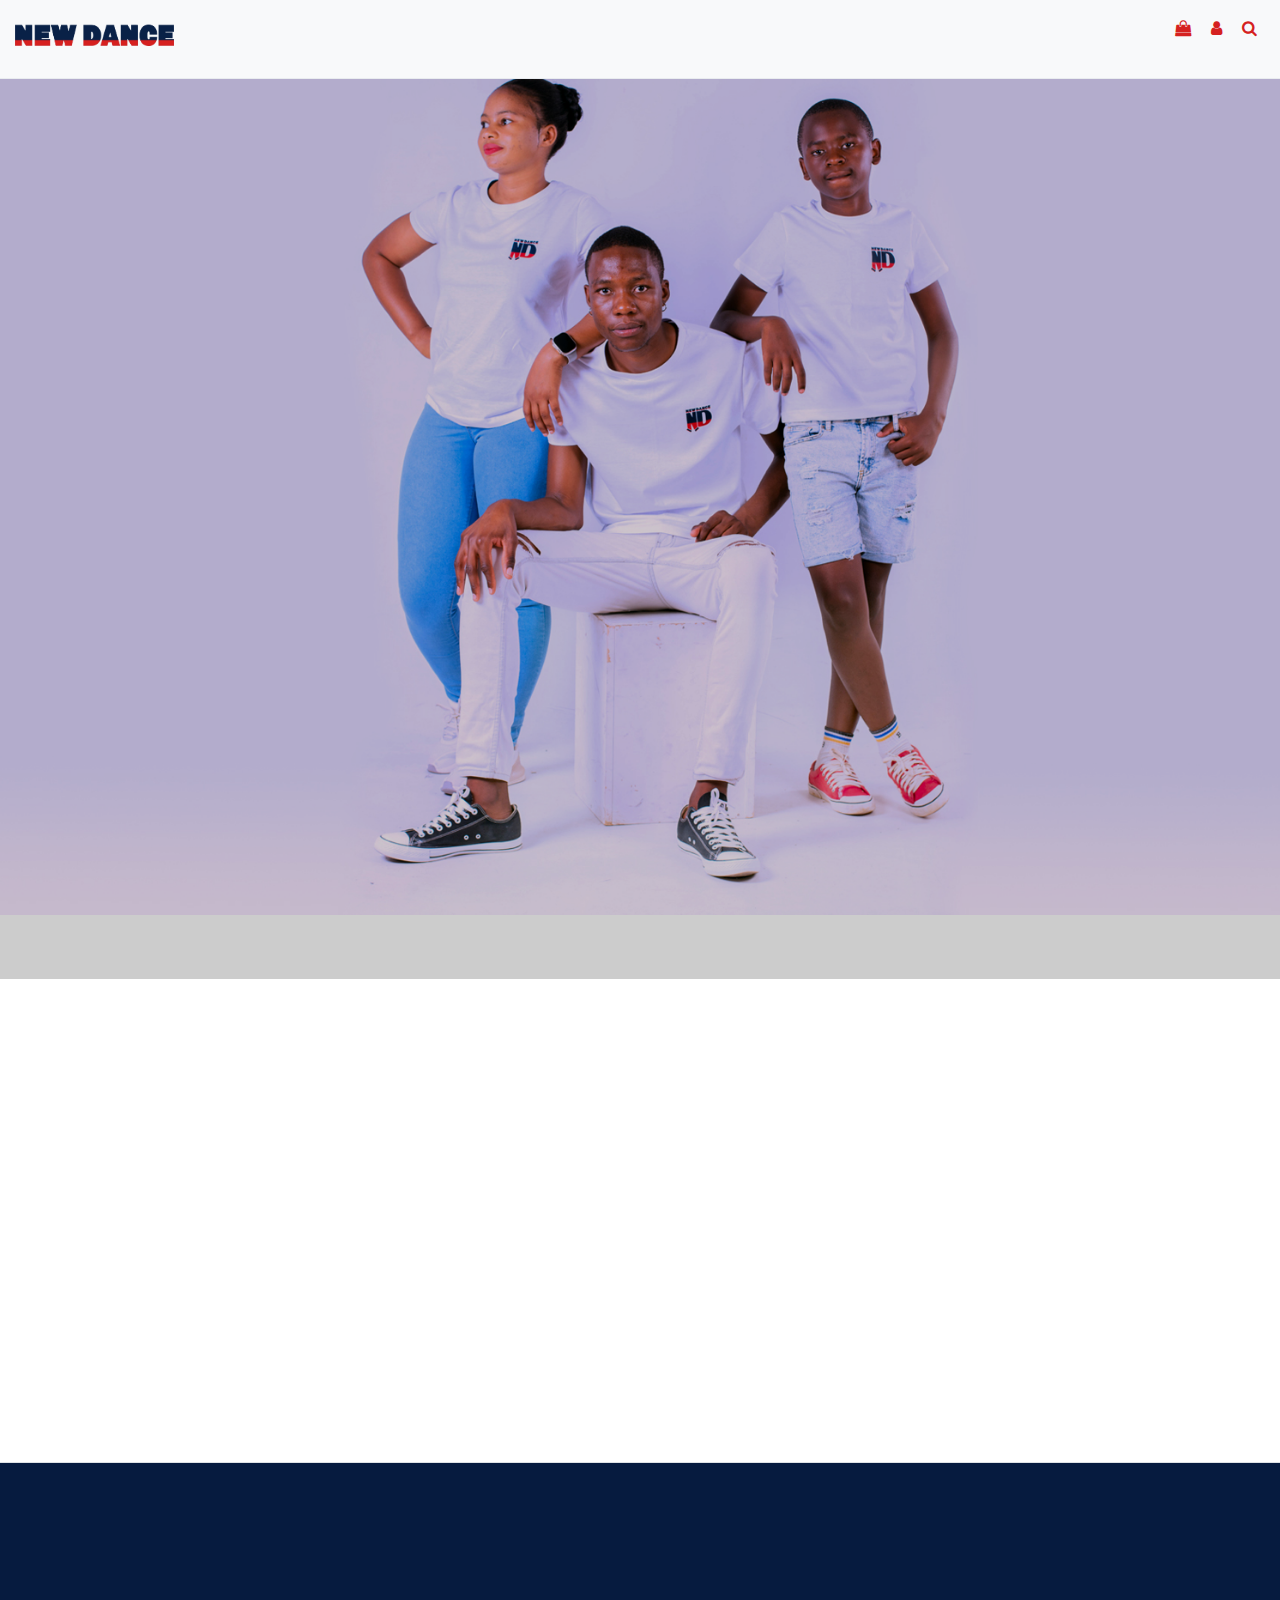
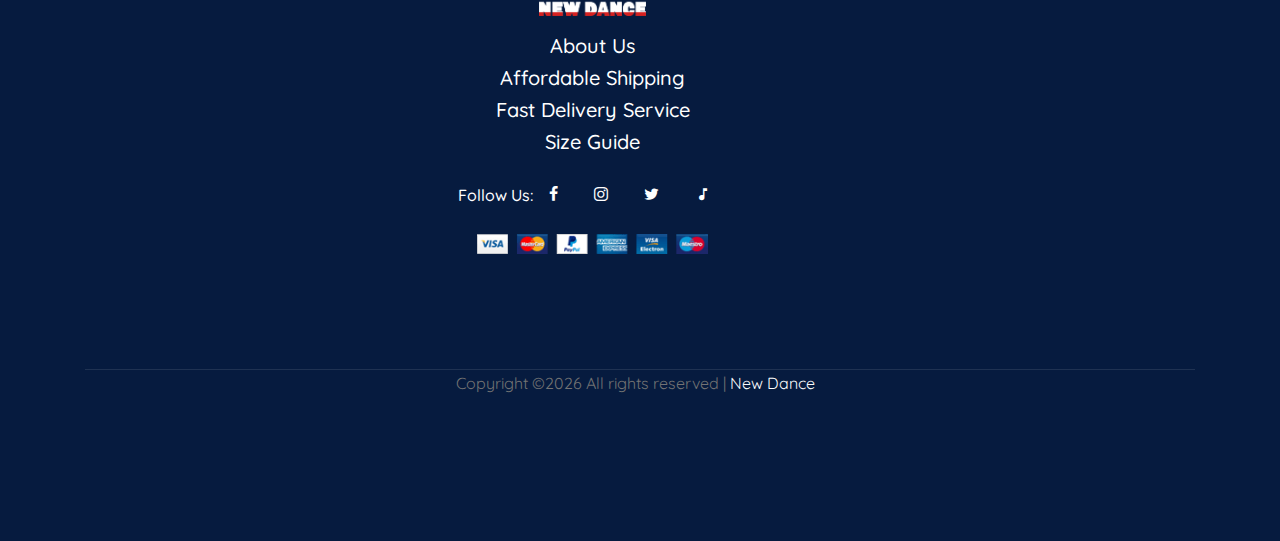
<file: pre-order.html>
<!DOCTYPE html>
<html lang="en">
  <head>
	  
	  	 <!-- Organization Markup -->
		<script type="application/ld+json">
		{
		  "@context": "http://schema.org",
		  "@type": "Organization",
		  "name": "New Dance",
		  "url": "http://www.newdance.co.za",
		  "logo": "http://www.newdance.co.za/images/logo.png",
		  "contactPoint": {
			"@type": "ContactPoint",
			"telephone": "+27-74-458-7870",
			"contactType": "customer service"
		  },
		  "sameAs": [
			"https://www.facebook.com/newdance",
			"http://www.instagram.com/newdance",
            "https://www.tiktok.com/@newdance",
			"http://www.twitter.com/@newdance"
		  ]
		}
	  </script>
	  	<!-- Local Business Markup -->
		<script type="application/ld+json">
		  {
		  "@context": "http://schema.org",
		  "@type": "LocalBusiness",
		  "name": "New Dance",
            "image": "http://www.newdance.co.za/images/logo.png",
		  "description": "New dance is here to support you wherever you are. When it comes to dancing, we can make your vision to come true. Shop with New Dance online for all your men's shirts, women's shirts and kids' shirt.",
		  "address": {
			"@type": "PostalAddress",
			"streetAddress": "",
			"addressLocality": "",
			"addressRegion": "Gauteng",
			"postalCode": "2194",
			"addressCountry": "ZA"
		  },
		  "telephone": "+27-74-458-7870",
		  "openingHours": "24/7",
		  "priceRange": "RR",
		  "geo": {
			"@type": "GeoCoordinates",
			"latitude": "",
			"longitude": ""
		  }
		}
	</script>
		<!-- Service Markup -->
	  	<script type="application/ld+json">
		{
		  "@context": "http://schema.org",
		  "@type": "Service",
		  "serviceType": "Clothing and Apparels Services",
		  "provider": {
			"@type": "LocalBusiness",
			"name": "New Dance",
            "image": "http://www.newdance.co.za/images/logo.png",
			"priceRange": "RR",
            "address": {
			"@type": "PostalAddress",
			"streetAddress": "",
			"addressLocality": "",
			"addressRegion": "Gauteng",
			"postalCode": "2194",
			"addressCountry": "ZA",
       "telephone": "+27-74-458-7870"
		  	}  
          },
          "areaServed": {
			"@type": "Province",
			"name": "Gauteng"
		  }
		}
	  </script>
	  
    <title>New Dance Store | More</title>
    <meta charset="utf-8">
    <meta name="viewport" content="width=device-width, initial-scale=1, shrink-to-fit=no">

	  	      <!-- Favicon -->
    <link href="images/favicon.ico" rel="icon">
	  
    <link href="https://fonts.googleapis.com/css?family=Quicksand:300,400,500,700,900" rel="stylesheet">
    <link rel="stylesheet" href="fonts/icomoon/style.css">

    <link rel="stylesheet" href="css/bootstrap.min.css">
    <link rel="stylesheet" href="css/jquery-ui.css">
    <link rel="stylesheet" href="css/owl.carousel.min.css">
    <link rel="stylesheet" href="css/owl.theme.default.min.css">
    <link rel="stylesheet" href="css/owl.theme.default.min.css">

    <link rel="stylesheet" href="css/jquery.fancybox.min.css">

    <link rel="stylesheet" href="css/bootstrap-datepicker.css">

    <link rel="stylesheet" href="fonts/flaticon/font/flaticon.css">

    <link rel="stylesheet" href="css/aos.css">

    <link rel="stylesheet" href="css/style.css">
	  
     
	  
  </head>
  <body data-spy="scroll" data-target=".site-navbar-target" data-offset="300">
  
  <div class="site-wrap">

       
    <div class="top-bar py-3 bg-light" id="top-page-section">
      <div class="container col-md-12">
        <div class="row">
          <div class="col-md-4 col-3 offset-md-0 col-sm-5">
            <p class="mb-0">
				<div class="logo"><a href="index.html"><img src="images/newdance_1.png" alt="New Dance" height="30px" title="Go Home"></a></div>
            </p>
          </div>	
          <div class="col-sm-0 col-md-8 col-xl-8 col-sm-7 col-7 offset-sm-0">
            <ul class="social-media">
              <li><a href="#" target="_blank" class="p-2"><span class="icon-shopping-bag"></span></a></li>
			  <li><a href="#" target="_blank" class="p-2"><span class="icon-user"></span></a></li>
			  <li><a href="#" target="_blank" class="p-2"><span class="icon-search"></span></a></li>
			  </ul>
          </div>
        </div>
      </div> 
    </div>

     
	<div class="site-blocks-cover overlay" style="background-image: url(images/hero_1.jpg);" data-aos="fade" data-stellar-background-ratio="0.5">
      <div class="container">
        <div class="row align-items-center justify-content-center text-center">
       </div>
      </div>
    </div>

    <section class="site-section border-bottom" id="preorder-section">
      <div class="container">
		  
		<div class="container">
		  <div class="row">
			  <div class="col-md-12 col-lg-12" data-aos="fade-up">
            <div class="p-3 box-with-humber">
              <div class="number-behind">Pre-Order</div>
              <h2 class="text-primary">Pre-Order Your T-Shirts Now!</h2>
            </div>
          </div>
        </div>
		  
      </div>
		  &nbsp;
 
		<div class="row align-items-stretch">
        <div class="col-md-12 col-lg-4 mb-4 mb-lg-4 col-xl-12" data-aos="fade-up" data-aos-delay="300">
            <div class="unit-4 d-flex">
              <div>
                <h3>We are excited to offer pre-orders for our exclusive T-shirts in three categories: Men, Women, and Kids! Reserve yours today:</h3>
                <p class="text-justify">				
				<li>Men's T-Shirts: R450</li>
				  <li>Women's T-Shirts: R450</li>
					<li>Kid's T-Shirts: R450</li>  
				  </p>
				  <h3>Pre-order now to ensure you don’t miss out! Hurry, limited stock available!</h3>
              </div>
            </div>
          </div>                

        </div> 
      </div>
    </section>
	  
	 
  	 <footer class="site-footer bg-dark">
      <div class="container">
        <div class="row">
          <div class="col-md-11">
            <div class="row">
	  
              <div class="col-md-12 text-center">
			<p class="mb-0">
				<div class="logo2"><a href="index.html"><img src="images/newdance_2.png" alt="New Dance" height="20px" title="Go Home"></a></div>
            </p>
				<p></p>
              </div>
			  
			    <div class="about col-md-12 text-center mb-3">                  
                <h5><a href="about.html" target="_blank">About Us</a></h5>
				<h5><a href="shipping.html" target="_blank">Affordable Shipping</a></h5>
                <h5><a href="delivery.html" target="_blank">Fast Delivery Service</a></h5>
				<h5><a href="sizing.html" target="_blank">Size Guide</a></h5>
					<p></p>
				</div>
			  
              <div class="col-md-12 text-center">                  
                <h2 class="footer-heading mb-4 text-center">Follow Us: &nbsp;&nbsp;
                <a href="https://www.facebook.com/newdance" target="_blank" class="pl-0 pr-3"><span class="icon-facebook" title="Facebook" alt="Facebook"></span></a>
				<a href="https://www.instagram.com/newdance" target="_blank" class="pl-3 pr-3"><span class="icon-instagram" title="Instagram" alt="Instagram"></span></a>
                <a href="https://twitter.com/newdance" target="_blank" class="pl-3 pr-3"><span class="icon-twitter" title="Twitter" alt="Twitter"></span></a>
				<a href="https://www.linkedin.com/company/newdance" target="_blank" class="pl-3 pr-3"><span class="icon-music_note" title="TikTok" alt="TikTok"></span></a></h2>
				</div>
			  
			  <div class="col-md-12 text-center">
			<p class="mb-0">
				<div class="logo2"><a href=""><img src="images/payments.png" alt="Payments" title="Payments" height="20px"></a></div>
            </p>
				<p></p>
			  
              </div>
            </div>
          </div>
          
        </div>
        <div class="row pt-5 mt-5 text-center">
          <div class="col-md-12">
            <div class="border-top pt-0">
            <p>
              <!-- Footer -->
				Copyright &copy;<script>document.write(new Date().getFullYear());</script> All rights reserved | <i aria-hidden="true"></i> 
				<a onClick="toggle(this)" class="nav-item text-light">New Dance</a>
				<foot id="Web-Designer" style="white;padding:5px;"></foot>
				
            <!-- Footer-->
            </p>
            </div>
          </div>
          
        </div>
      </div>
    </footer>
  </div> <!-- .site-wrap -->

  <script src="js/jquery-3.3.1.min.js"></script>
  <script src="js/jquery-migrate-3.0.1.min.js"></script>
  <script src="js/jquery-ui.js"></script>
  <script src="js/popper.min.js"></script>
  <script src="js/bootstrap.min.js"></script>
  <script src="js/owl.carousel.min.js"></script>
  <script src="js/jquery.stellar.min.js"></script>
  <script src="js/jquery.countdown.min.js"></script>
  <script src="js/bootstrap-datepicker.min.js"></script>
  <script src="js/jquery.easing.1.3.js"></script>
  <script src="js/aos.js"></script>
  <script src="js/jquery.fancybox.min.js"></script>
  <script src="js/jquery.sticky.js"></script>

<script src="js/typed.js"></script>
            <script>
            var typed = new Typed('.typed-words', {
            strings: ["Welcome Home", "Welcome Home","Welcome Home"],
            typeSpeed: 140,
            backSpeed: 140,
            backDelay: 4000,
            startDelay: 1000,
            loop: true,
            showCursor: true
            });
            </script>

	  <script>
            var typed = new Typed('.typed-words-industries', {
            strings: ["Men", "Women", "Kids", "Men","Women", "Kids","Men" ,"Women", "Kids"],
            typeSpeed: 80,
            backSpeed: 80,
            backDelay: 6000,
            startDelay: 2000,
            loop: true,
            showCursor: false
            });
            </script>
	  
	  
	  <script>
        let toggle = a => {
    	let element = document.getElementById("Web-Designer");
    	let hidden = element.getAttribute("hidden");

    	if (hidden) {
       	element.removeAttribute("hidden");
        a.innerText = "New Dance";
    	} else {
       	element.setAttribute("hidden", "hidden");
		a.innerText = "Emmanuel Chibvuri";
		}
  		}
	  	</script>
	  
  <script src="js/main.js"></script>
  


  </body>
</html>
</file>
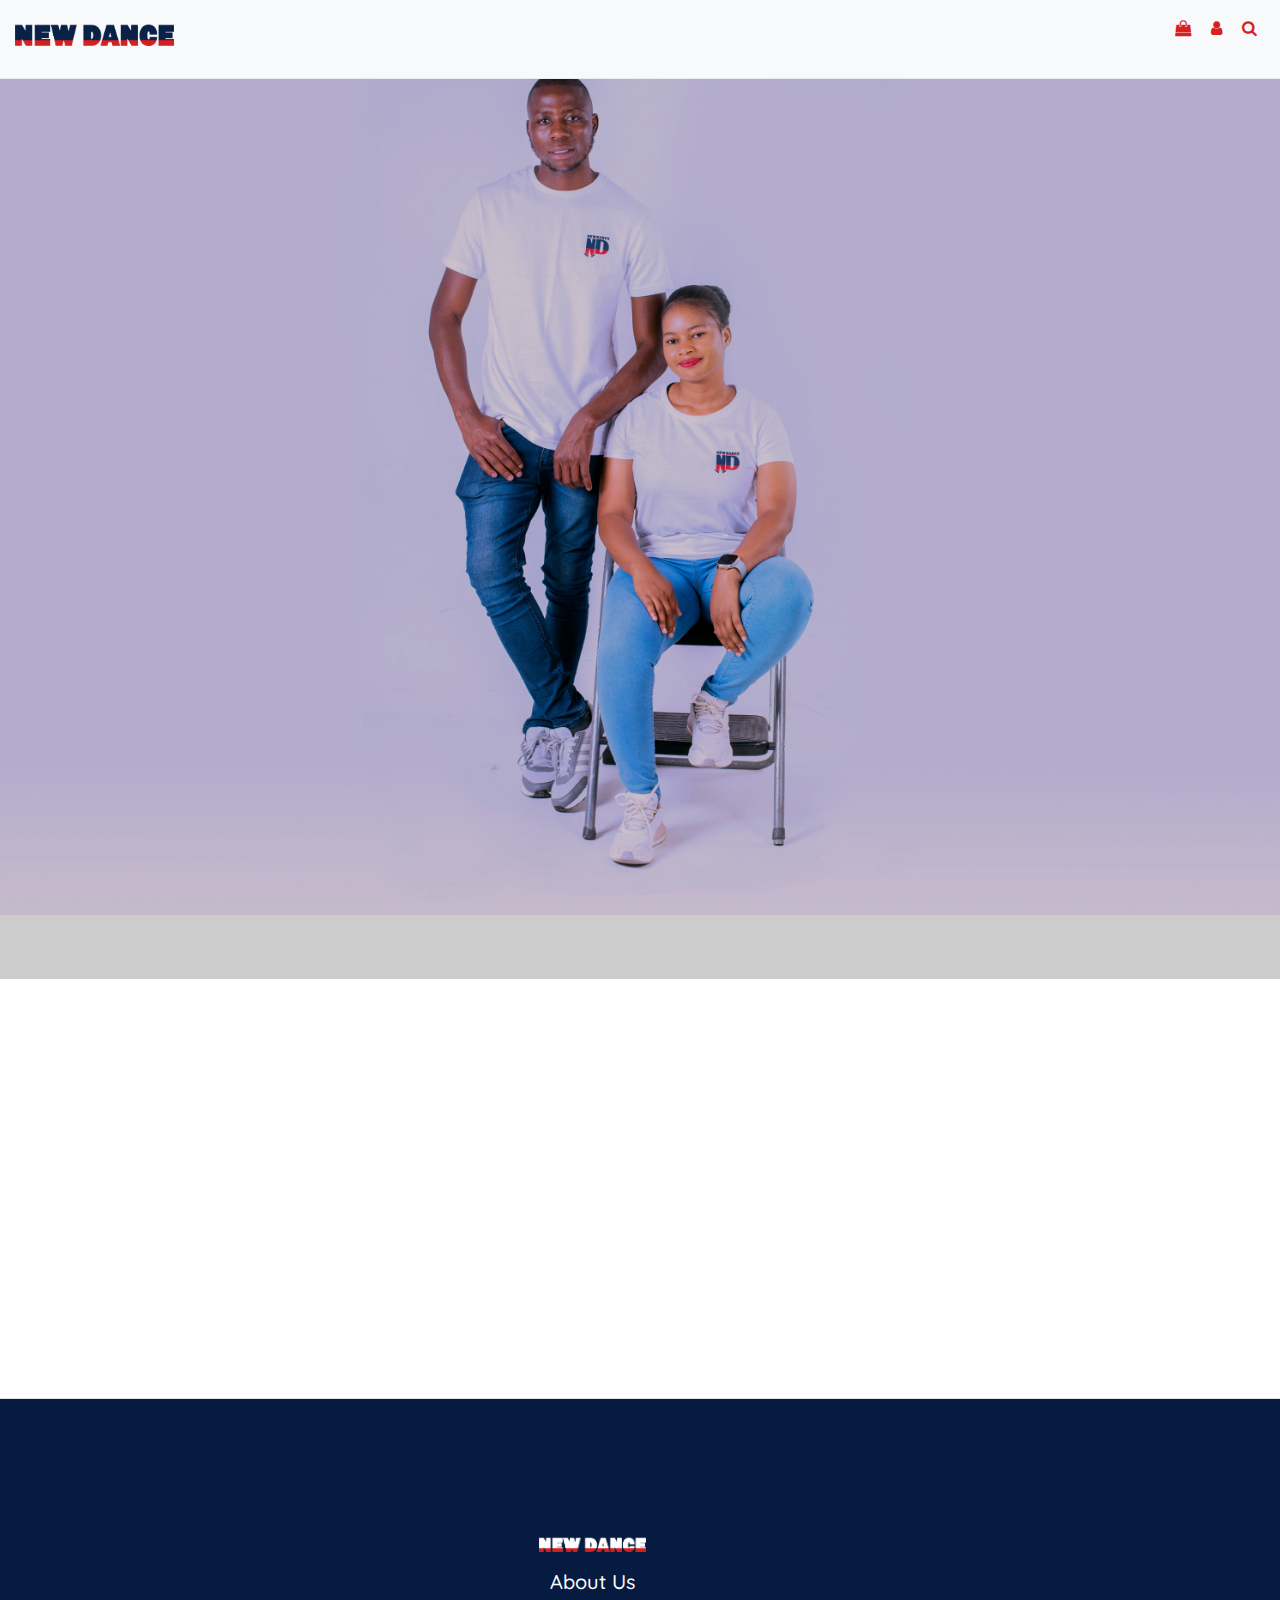
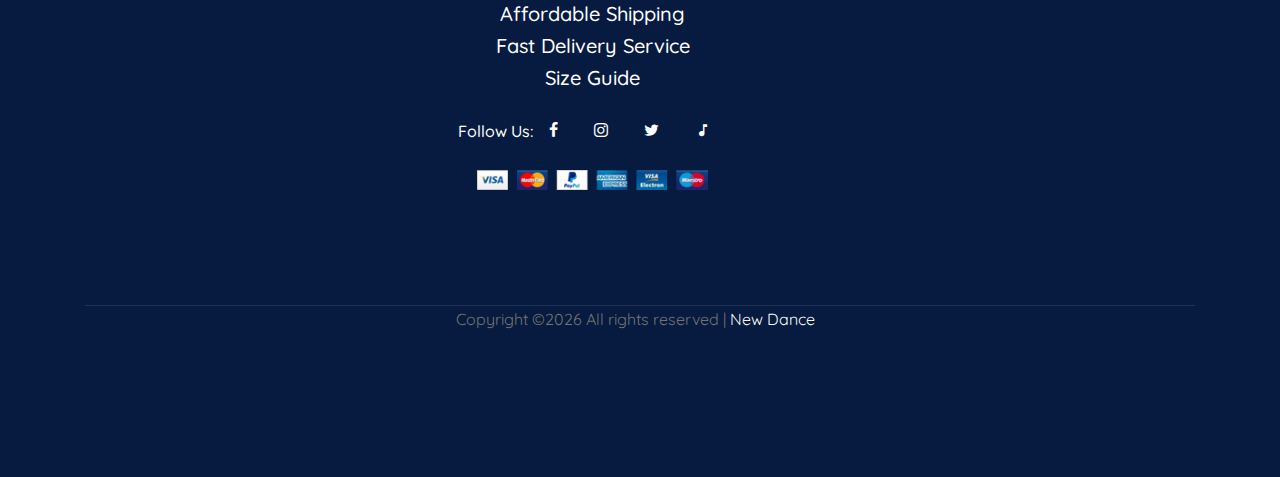
<file: shipping.html>
<!DOCTYPE html>
<html lang="en">
  <head>
	  
	  	 <!-- Organization Markup -->
		<script type="application/ld+json">
		{
		  "@context": "http://schema.org",
		  "@type": "Organization",
		  "name": "New Dance",
		  "url": "http://www.newdance.co.za",
		  "logo": "http://www.newdance.co.za/images/logo.png",
		  "contactPoint": {
			"@type": "ContactPoint",
			"telephone": "+27-74-458-7870",
			"contactType": "customer service"
		  },
		  "sameAs": [
			"https://www.facebook.com/newdance",
			"http://www.instagram.com/newdance",
            "https://www.tiktok.com/@newdance",
			"http://www.twitter.com/@newdance"
		  ]
		}
	  </script>
	  	<!-- Local Business Markup -->
		<script type="application/ld+json">
		  {
		  "@context": "http://schema.org",
		  "@type": "LocalBusiness",
		  "name": "New Dance",
            "image": "http://www.newdance.co.za/images/logo.png",
		  "description": "New dance is here to support you wherever you are. When it comes to dancing, we can make your vision to come true. Shop with New Dance online for all your men's shirts, women's shirts and kids' shirt.",
		  "address": {
			"@type": "PostalAddress",
			"streetAddress": "",
			"addressLocality": "",
			"addressRegion": "Gauteng",
			"postalCode": "2194",
			"addressCountry": "ZA"
		  },
		  "telephone": "+27-74-458-7870",
		  "openingHours": "24/7",
		  "priceRange": "RR",
		  "geo": {
			"@type": "GeoCoordinates",
			"latitude": "",
			"longitude": ""
		  }
		}
	</script>
		<!-- Service Markup -->
	  	<script type="application/ld+json">
		{
		  "@context": "http://schema.org",
		  "@type": "Service",
		  "serviceType": "Clothing and Apparels Services",
		  "provider": {
			"@type": "LocalBusiness",
			"name": "New Dance",
            "image": "http://www.newdance.co.za/images/logo.png",
			"priceRange": "RR",
            "address": {
			"@type": "PostalAddress",
			"streetAddress": "",
			"addressLocality": "",
			"addressRegion": "Gauteng",
			"postalCode": "2194",
			"addressCountry": "ZA",
       "telephone": "+27-74-458-7870"
		  	}  
          },
          "areaServed": {
			"@type": "Province",
			"name": "Gauteng"
		  }
		}
	  </script>
	  
    <title>New Dance Store | More</title>
    <meta charset="utf-8">
    <meta name="viewport" content="width=device-width, initial-scale=1, shrink-to-fit=no">

	  	      <!-- Favicon -->
    <link href="images/favicon.ico" rel="icon">
	  
    <link href="https://fonts.googleapis.com/css?family=Quicksand:300,400,500,700,900" rel="stylesheet">
    <link rel="stylesheet" href="fonts/icomoon/style.css">

    <link rel="stylesheet" href="css/bootstrap.min.css">
    <link rel="stylesheet" href="css/jquery-ui.css">
    <link rel="stylesheet" href="css/owl.carousel.min.css">
    <link rel="stylesheet" href="css/owl.theme.default.min.css">
    <link rel="stylesheet" href="css/owl.theme.default.min.css">

    <link rel="stylesheet" href="css/jquery.fancybox.min.css">

    <link rel="stylesheet" href="css/bootstrap-datepicker.css">

    <link rel="stylesheet" href="fonts/flaticon/font/flaticon.css">

    <link rel="stylesheet" href="css/aos.css">

    <link rel="stylesheet" href="css/style.css">
	  
     
	  
  </head>
  <body data-spy="scroll" data-target=".site-navbar-target" data-offset="300">
  
  <div class="site-wrap">

       
    <div class="top-bar py-3 bg-light" id="top-page-section">
      <div class="container col-md-12">
        <div class="row">
          <div class="col-md-4 col-3 offset-md-0 col-sm-5">
            <p class="mb-0">
				<div class="logo"><a href="index.html"><img src="images/newdance_1.png" alt="New Dance" height="30px" title="Go Home"></a></div>
            </p>
          </div>	
          <div class="col-sm-0 col-md-8 col-xl-8 col-sm-7 col-7 offset-sm-0">
            <ul class="social-media">
              <li><a href="#" target="_blank" class="p-2"><span class="icon-shopping-bag"></span></a></li>
			  <li><a href="#" target="_blank" class="p-2"><span class="icon-user"></span></a></li>
			  <li><a href="#" target="_blank" class="p-2"><span class="icon-search"></span></a></li>
			  </ul>
          </div>
        </div>
      </div> 
    </div>

     
	<div class="site-blocks-cover overlay" style="background-image: url(images/hero_2.jpg);" data-aos="fade" data-stellar-background-ratio="0.5">
      <div class="container">
        <div class="row align-items-center justify-content-center text-center">
       </div>
      </div>
    </div>

    <section class="site-section border-bottom" id="preorder-section">
      <div class="container">
		  
		<div class="container">
		  <div class="row">
			  <div class="col-md-12 col-lg-12" data-aos="fade-up">
            <div class="p-3 box-with-humber">
              <div class="number-behind">Shipping</div>
              <h2 class="text-primary">Affordable Shipping</h2>
            </div>
          </div>
        </div>
		  
      </div>
		  &nbsp;
 
		<div class="row align-items-stretch">
        <div class="col-md-12 col-lg-4 mb-4 mb-lg-4 col-xl-12" data-aos="fade-up" data-aos-delay="300">
            <div class="unit-4 d-flex">
              <div>
                <h3>What We Offer?</h3>
                <p class="text-justify">We offer affordable shipping rates designed to fit your budget. Whether you're shopping for a single item or placing a bulk order, we make sure our shipping fees are as reasonable as possible. With various shipping options to choose from, you can find the perfect balance between cost and delivery speed. Enjoy peace of mind knowing you’re getting the best value on both your products and delivery!</p>
				
				  
              </div>
            </div>
          </div>                

        </div> 
      </div>
    </section>
	  
	 
  	 <footer class="site-footer bg-dark">
      <div class="container">
        <div class="row">
          <div class="col-md-11">
            <div class="row">
	  
              <div class="col-md-12 text-center">
			<p class="mb-0">
				<div class="logo2"><a href="index.html"><img src="images/newdance_2.png" alt="New Dance" height="20px" title="Go Home"></a></div>
            </p>
				<p></p>
              </div>
			  
			    <div class="about col-md-12 text-center mb-3">                  
                <h5><a href="about.html" target="_blank">About Us</a></h5>
				<h5><a href="shipping.html" target="_blank">Affordable Shipping</a></h5>
                <h5><a href="delivery.html" target="_blank">Fast Delivery Service</a></h5>
				<h5><a href="sizing.html" target="_blank">Size Guide</a></h5>
					<p></p>
				</div>
			  
              <div class="col-md-12 text-center">                  
                <h2 class="footer-heading mb-4 text-center">Follow Us: &nbsp;&nbsp;
                <a href="https://www.facebook.com/newdance" target="_blank" class="pl-0 pr-3"><span class="icon-facebook" title="Facebook" alt="Facebook"></span></a>
				<a href="https://www.instagram.com/newdance" target="_blank" class="pl-3 pr-3"><span class="icon-instagram" title="Instagram" alt="Instagram"></span></a>
                <a href="https://twitter.com/newdance" target="_blank" class="pl-3 pr-3"><span class="icon-twitter" title="Twitter" alt="Twitter"></span></a>
				<a href="https://www.linkedin.com/company/newdance" target="_blank" class="pl-3 pr-3"><span class="icon-music_note" title="TikTok" alt="TikTok"></span></a></h2>
				</div>
			  
			  <div class="col-md-12 text-center">
			<p class="mb-0">
				<div class="logo2"><a href=""><img src="images/payments.png" alt="Payments" title="Payments" height="20px"></a></div>
            </p>
				<p></p>
			  
              </div>
            </div>
          </div>
          
        </div>
        <div class="row pt-5 mt-5 text-center">
          <div class="col-md-12">
            <div class="border-top pt-0">
            <p>
              <!-- Footer -->
				Copyright &copy;<script>document.write(new Date().getFullYear());</script> All rights reserved | <i aria-hidden="true"></i> 
				<a onClick="toggle(this)" class="nav-item text-light">New Dance</a>
				<foot id="Web-Designer" style="white;padding:5px;"></foot>
				
            <!-- Footer-->
            </p>
            </div>
          </div>
          
        </div>
      </div>
    </footer>
  </div> <!-- .site-wrap -->

  <script src="js/jquery-3.3.1.min.js"></script>
  <script src="js/jquery-migrate-3.0.1.min.js"></script>
  <script src="js/jquery-ui.js"></script>
  <script src="js/popper.min.js"></script>
  <script src="js/bootstrap.min.js"></script>
  <script src="js/owl.carousel.min.js"></script>
  <script src="js/jquery.stellar.min.js"></script>
  <script src="js/jquery.countdown.min.js"></script>
  <script src="js/bootstrap-datepicker.min.js"></script>
  <script src="js/jquery.easing.1.3.js"></script>
  <script src="js/aos.js"></script>
  <script src="js/jquery.fancybox.min.js"></script>
  <script src="js/jquery.sticky.js"></script>

<script src="js/typed.js"></script>
            <script>
            var typed = new Typed('.typed-words', {
            strings: ["Welcome Home", "Welcome Home","Welcome Home"],
            typeSpeed: 140,
            backSpeed: 140,
            backDelay: 4000,
            startDelay: 1000,
            loop: true,
            showCursor: true
            });
            </script>

	  <script>
            var typed = new Typed('.typed-words-industries', {
            strings: ["Men", "Women", "Kids", "Men","Women", "Kids","Men" ,"Women", "Kids"],
            typeSpeed: 80,
            backSpeed: 80,
            backDelay: 6000,
            startDelay: 2000,
            loop: true,
            showCursor: false
            });
            </script>
	  
	  
	  <script>
        let toggle = a => {
    	let element = document.getElementById("Web-Designer");
    	let hidden = element.getAttribute("hidden");

    	if (hidden) {
       	element.removeAttribute("hidden");
        a.innerText = "New Dance";
    	} else {
       	element.setAttribute("hidden", "hidden");
		a.innerText = "Emmanuel Chibvuri";
		}
  		}
	  	</script>
	  
  <script src="js/main.js"></script>
  


  </body>
</html>
</file>
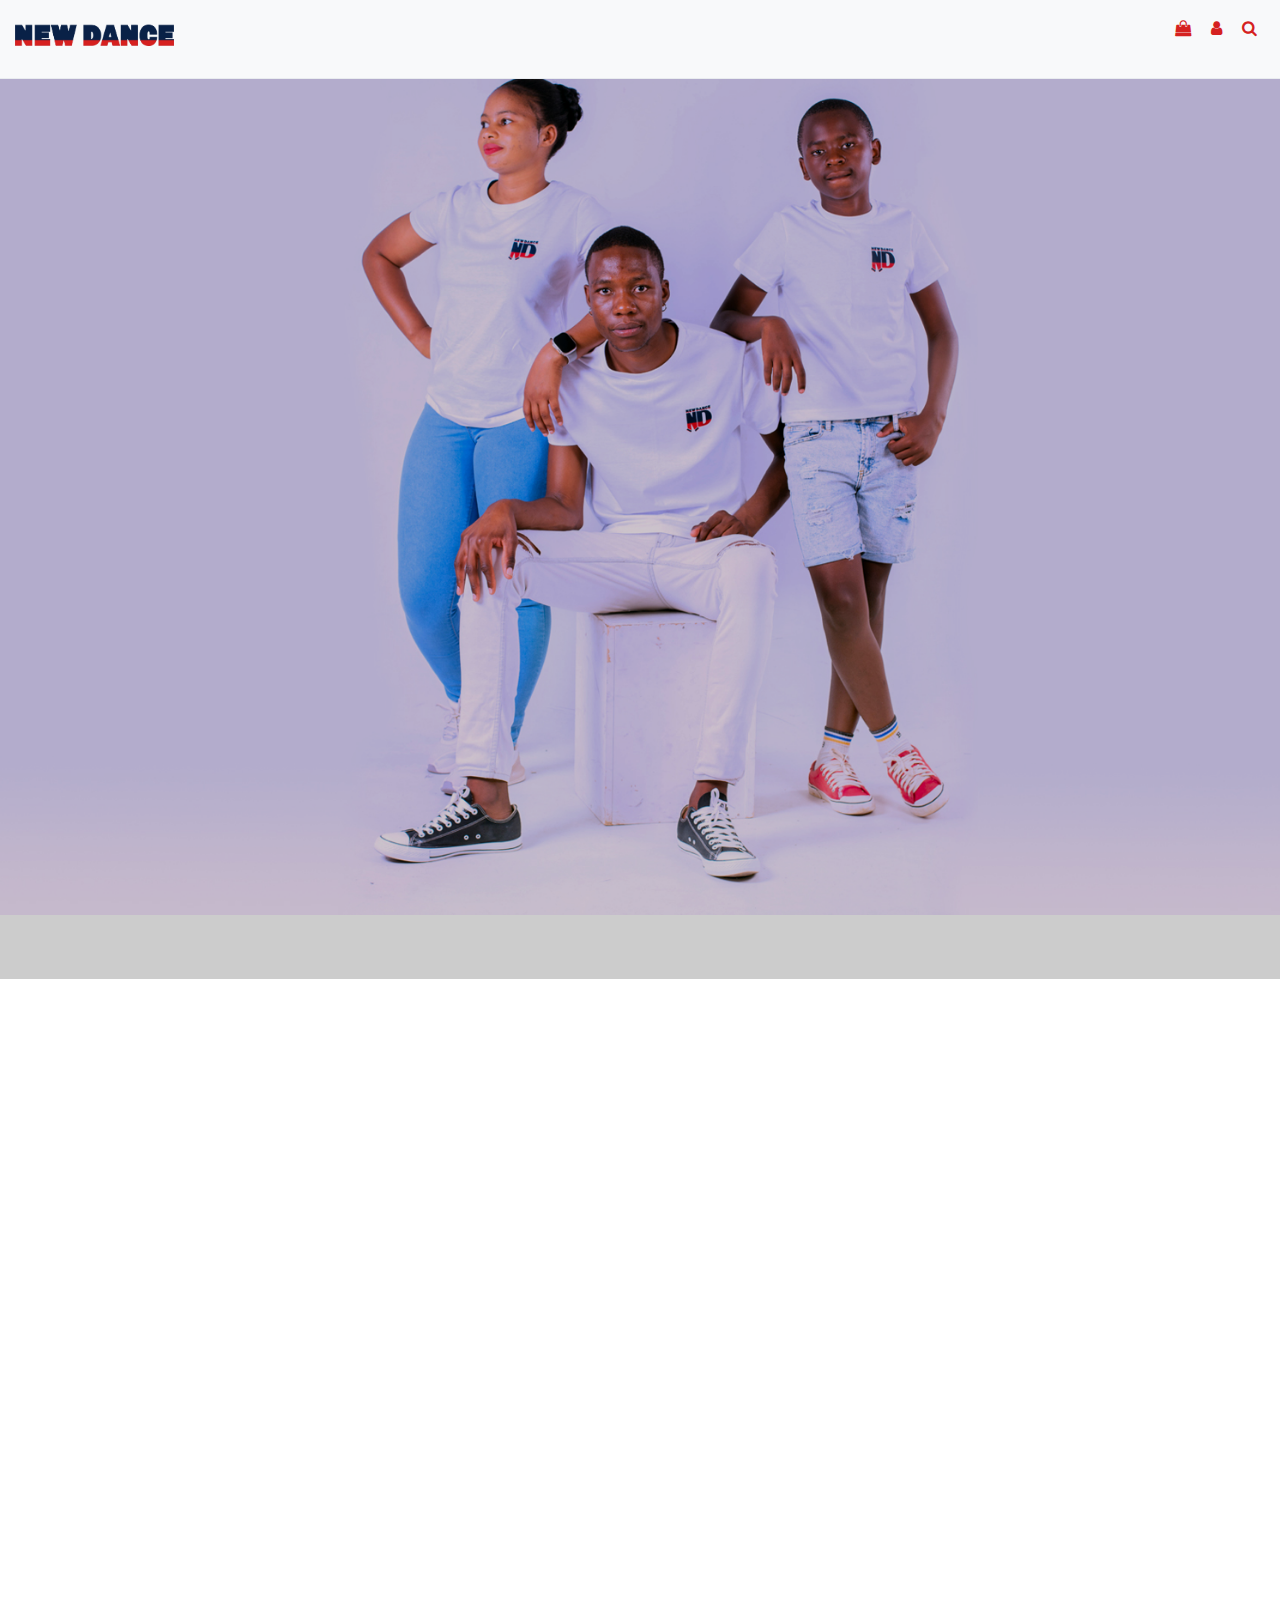
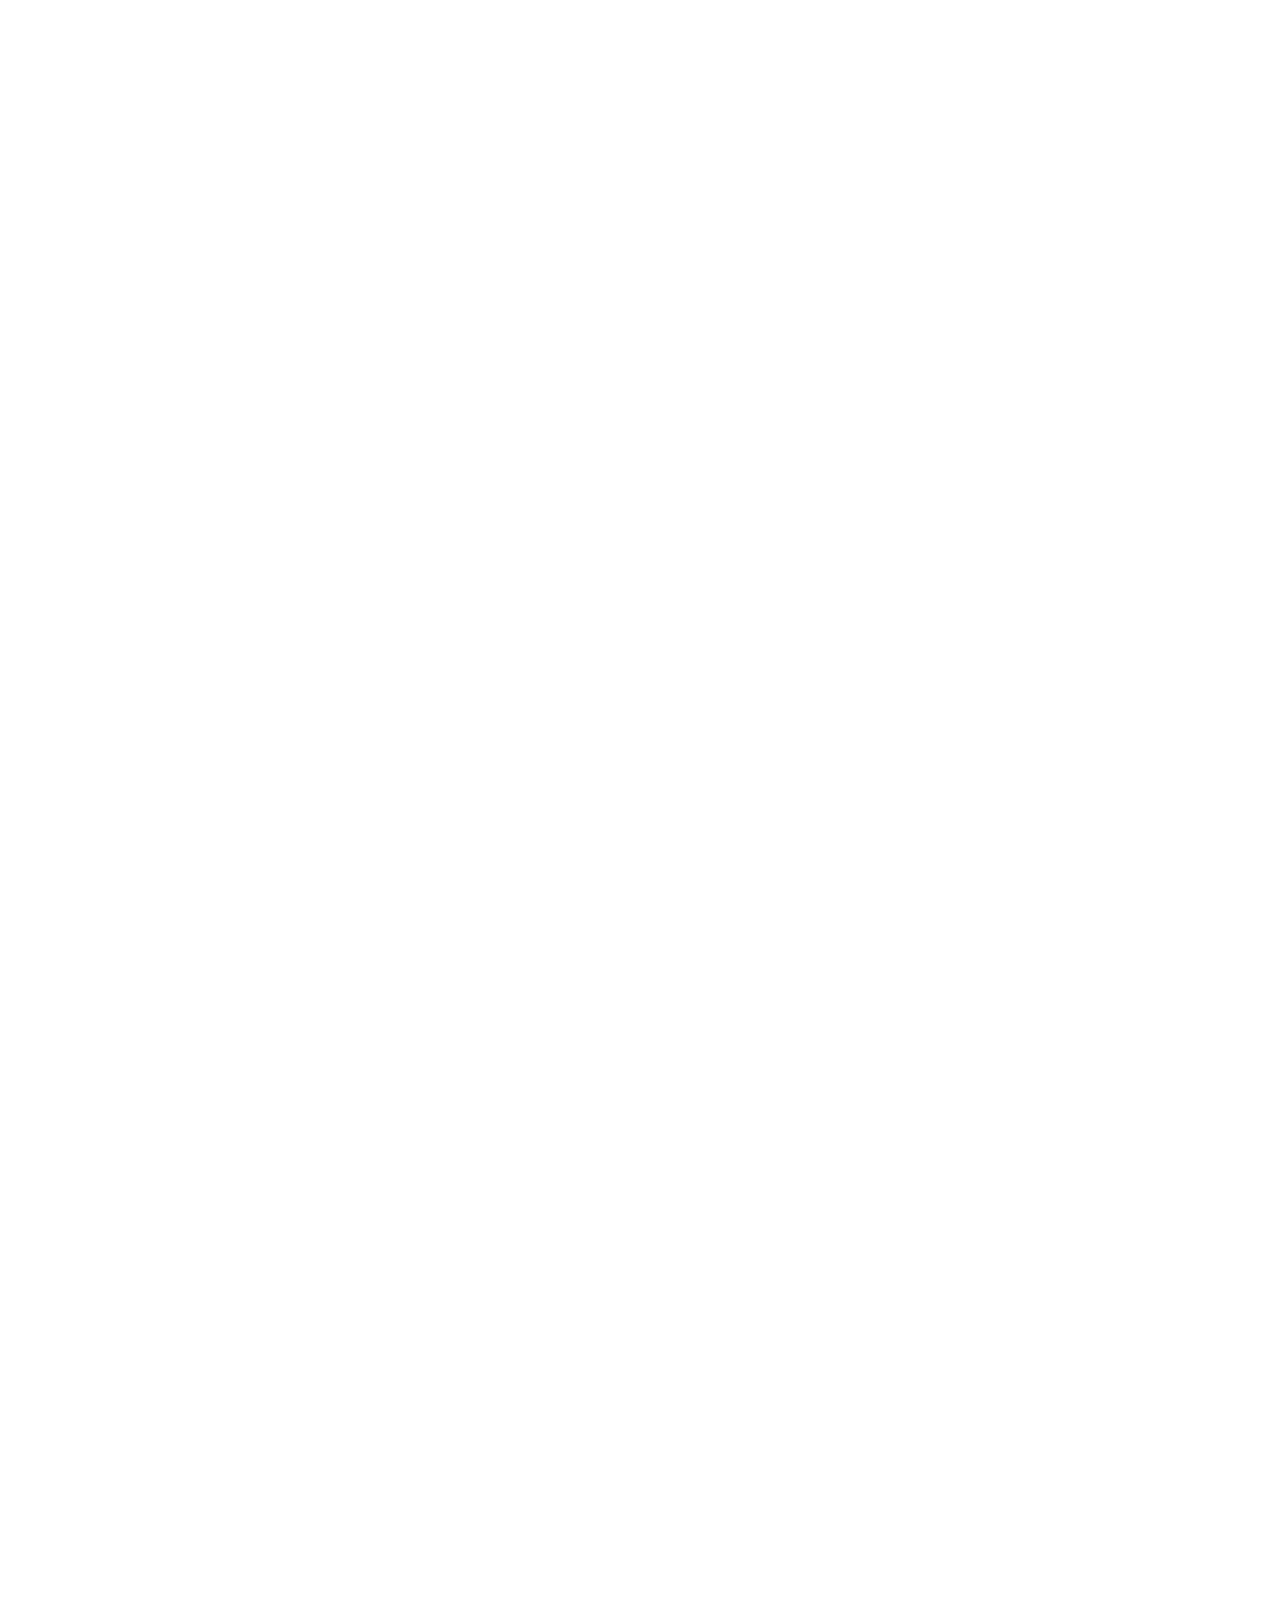
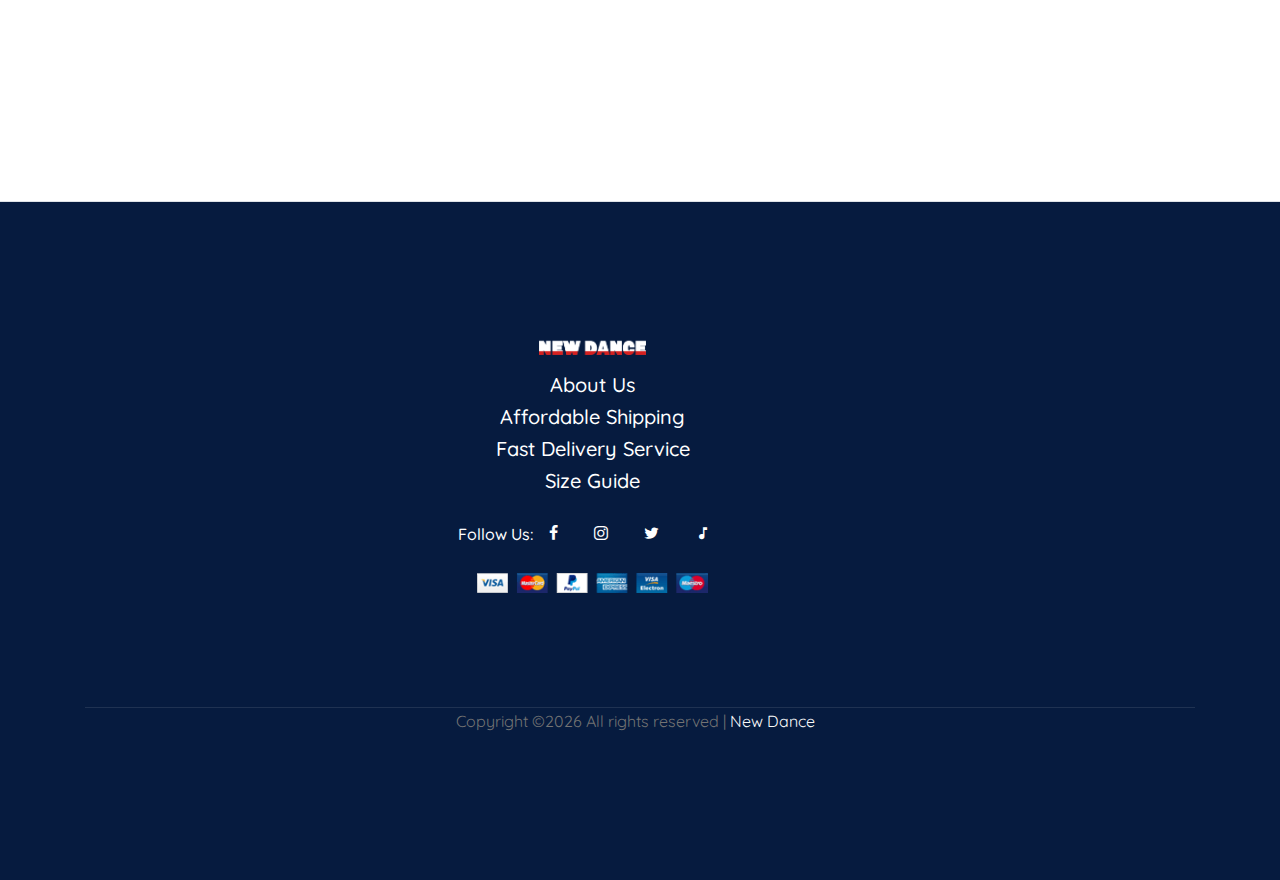
<file: sizing.html>
<!DOCTYPE html>
<html lang="en">
  <head>
	  
	  	 <!-- Organization Markup -->
		<script type="application/ld+json">
		{
		  "@context": "http://schema.org",
		  "@type": "Organization",
		  "name": "New Dance",
		  "url": "http://www.newdance.co.za",
		  "logo": "http://www.newdance.co.za/images/logo.png",
		  "contactPoint": {
			"@type": "ContactPoint",
			"telephone": "+27-74-458-7870",
			"contactType": "customer service"
		  },
		  "sameAs": [
			"https://www.facebook.com/newdance",
			"http://www.instagram.com/newdance",
            "https://www.tiktok.com/@newdance",
			"http://www.twitter.com/@newdance"
		  ]
		}
	  </script>
	  	<!-- Local Business Markup -->
		<script type="application/ld+json">
		  {
		  "@context": "http://schema.org",
		  "@type": "LocalBusiness",
		  "name": "New Dance",
            "image": "http://www.newdance.co.za/images/logo.png",
		  "description": "New dance is here to support you wherever you are. When it comes to dancing, we can make your vision to come true. Shop with New Dance online for all your men's shirts, women's shirts and kids' shirt.",
		  "address": {
			"@type": "PostalAddress",
			"streetAddress": "",
			"addressLocality": "",
			"addressRegion": "Gauteng",
			"postalCode": "2194",
			"addressCountry": "ZA"
		  },
		  "telephone": "+27-74-458-7870",
		  "openingHours": "24/7",
		  "priceRange": "RR",
		  "geo": {
			"@type": "GeoCoordinates",
			"latitude": "",
			"longitude": ""
		  }
		}
	</script>
		<!-- Service Markup -->
	  	<script type="application/ld+json">
		{
		  "@context": "http://schema.org",
		  "@type": "Service",
		  "serviceType": "Clothing and Apparels Services",
		  "provider": {
			"@type": "LocalBusiness",
			"name": "New Dance",
            "image": "http://www.newdance.co.za/images/logo.png",
			"priceRange": "RR",
            "address": {
			"@type": "PostalAddress",
			"streetAddress": "",
			"addressLocality": "",
			"addressRegion": "Gauteng",
			"postalCode": "2194",
			"addressCountry": "ZA",
       "telephone": "+27-74-458-7870"
		  	}  
          },
          "areaServed": {
			"@type": "Province",
			"name": "Gauteng"
		  }
		}
	  </script>
	  
    <title>New Dance Store | More</title>
    <meta charset="utf-8">
    <meta name="viewport" content="width=device-width, initial-scale=1, shrink-to-fit=no">

	  	      <!-- Favicon -->
    <link href="images/favicon.ico" rel="icon">
	  
    <link href="https://fonts.googleapis.com/css?family=Quicksand:300,400,500,700,900" rel="stylesheet">
    <link rel="stylesheet" href="fonts/icomoon/style.css">

    <link rel="stylesheet" href="css/bootstrap.min.css">
    <link rel="stylesheet" href="css/jquery-ui.css">
    <link rel="stylesheet" href="css/owl.carousel.min.css">
    <link rel="stylesheet" href="css/owl.theme.default.min.css">
    <link rel="stylesheet" href="css/owl.theme.default.min.css">

    <link rel="stylesheet" href="css/jquery.fancybox.min.css">

    <link rel="stylesheet" href="css/bootstrap-datepicker.css">

    <link rel="stylesheet" href="fonts/flaticon/font/flaticon.css">

    <link rel="stylesheet" href="css/aos.css">

    <link rel="stylesheet" href="css/style.css">
	  
     
	  
  </head>
  <body data-spy="scroll" data-target=".site-navbar-target" data-offset="300">
  
  <div class="site-wrap">

       
    <div class="top-bar py-3 bg-light" id="top-page-section">
      <div class="container col-md-12">
        <div class="row">
          <div class="col-md-4 col-3 offset-md-0 col-sm-5">
            <p class="mb-0">
				<div class="logo"><a href="index.html"><img src="images/newdance_1.png" alt="New Dance" height="30px" title="Go Home"></a></div>
            </p>
          </div>	
          <div class="col-sm-0 col-md-8 col-xl-8 col-sm-7 col-7 offset-sm-0">
            <ul class="social-media">
              <li><a href="#" target="_blank" class="p-2"><span class="icon-shopping-bag"></span></a></li>
			  <li><a href="#" target="_blank" class="p-2"><span class="icon-user"></span></a></li>
			  <li><a href="#" target="_blank" class="p-2"><span class="icon-search"></span></a></li>
			  </ul>
          </div>
        </div>
      </div> 
    </div>

     
	<div class="site-blocks-cover overlay" style="background-image: url(images/hero_1.jpg);" data-aos="fade" data-stellar-background-ratio="0.5">
      <div class="container">
        <div class="row align-items-center justify-content-center text-center">
       </div>
      </div>
    </div>

    <section class="site-section border-bottom" id="preorder-section">
      <div class="container">
		  
		<div class="container">
		  <div class="row">
			  <div class="col-md-12 col-lg-12" data-aos="fade-up">
            <div class="p-3 box-with-humber">
              <div class="number-behind">Sizing</div>
              <h2 class="text-primary">Our Sizing Guidelines</h2>
            </div>
          </div>
        </div>
		  
      </div>
		  &nbsp;
 
		<div class="row align-items-stretch">
        <div class="col-md-12 col-lg-4 mb-4 mb-lg-4 col-xl-12" data-aos="fade-up" data-aos-delay="300">
            <div class="unit-4 d-flex pt-5">
              <div>
                <h3>Men's T-Shirts</h3>
                <p class="">Men’s t-shirts typically follow standard U.S. sizing but can vary based on style (slim fit, regular fit, etc.). Here’s a general guide:</p>
				  <p class="position-relative">
			      <img src="images/sizeguide-men.png" width="70%" height="" alt=""/> </p>
	
              </div>
            </div>
			
			
			 <div class="unit-4 d-flex pt-5">
              <div>
                <h3>Women's T-Shirts</h3>
                <p class="">Women's T-shirts often have a more fitted cut, so size up for a looser fit.Length will vary depending on style (cropped, regular, or tunic).. Here’s a general guide:</p>
				  <p class="position-relative">
			      <img src="images/sizeguide-women.png" width="50%" height="" alt=""/> </p>
		
              </div>		
            </div>
			
			
			<div class="unit-4 d-flex pt-5">
              <div>
                <h3>Boys' T-Shirts</h3>
                <p class="">Boys' T-shirts are typically cut with a little more room in the chest and sleeves. Sizing may vary, especially for athletic cuts, so consider the fit based on the style of the shirt. Here’s a general guide:</p>
				  <p class="position-relative">
			      <img src="images/sizeguide-kids-boys.png" width="70%" height="" alt=""/> </p>
		      </div>		
            </div>
			
			<div class="unit-4 d-flex pt-5">
              <div>
                <h3>Girls' T-Shirts</h3>
                <p class="">Girls' tees are usually more fitted, but they often have a slightly roomier body and sleeve fit compared to boys' T-shirts.Sizing varies depending on brand, so always test fit if possible.Here’s a general guide:</p>
				  <p class="position-relative">
			      <img src="images/sizeguide-kids-girls.png" width="70%" height="" alt=""/> </p>
		              </div>		
            </div>
			
          </div>                

        </div> 
      </div>
    </section>
	  
	 
  	 <footer class="site-footer bg-dark">
      <div class="container">
        <div class="row">
          <div class="col-md-11">
            <div class="row">
	  
              <div class="col-md-12 text-center">
			<p class="mb-0">
				<div class="logo2"><a href="index.html"><img src="images/newdance_2.png" alt="New Dance" height="20px" title="Go Home"></a></div>
            </p>
				<p></p>
              </div>
			  
			    <div class="about col-md-12 text-center mb-3">                  
                <h5><a href="about.html" target="_blank">About Us</a></h5>
				<h5><a href="shipping.html" target="_blank">Affordable Shipping</a></h5>
                <h5><a href="delivery.html" target="_blank">Fast Delivery Service</a></h5>
				<h5><a href="sizing.html" target="_blank">Size Guide</a></h5>
					<p></p>
				</div>
			  
              <div class="col-md-12 text-center">                  
                <h2 class="footer-heading mb-4 text-center">Follow Us: &nbsp;&nbsp;
                <a href="https://www.facebook.com/newdance" target="_blank" class="pl-0 pr-3"><span class="icon-facebook" title="Facebook" alt="Facebook"></span></a>
				<a href="https://www.instagram.com/newdance" target="_blank" class="pl-3 pr-3"><span class="icon-instagram" title="Instagram" alt="Instagram"></span></a>
                <a href="https://twitter.com/newdance" target="_blank" class="pl-3 pr-3"><span class="icon-twitter" title="Twitter" alt="Twitter"></span></a>
				<a href="https://www.linkedin.com/company/newdance" target="_blank" class="pl-3 pr-3"><span class="icon-music_note" title="TikTok" alt="TikTok"></span></a></h2>
				</div>
			  
			  <div class="col-md-12 text-center">
			<p class="mb-0">
				<div class="logo2"><a href=""><img src="images/payments.png" alt="Payments" title="Payments" height="20px"></a></div>
            </p>
				<p></p>
			  
              </div>
            </div>
          </div>
          
        </div>
        <div class="row pt-5 mt-5 text-center">
          <div class="col-md-12">
            <div class="border-top pt-0">
            <p>
              <!-- Footer -->
				Copyright &copy;<script>document.write(new Date().getFullYear());</script> All rights reserved | <i aria-hidden="true"></i> 
				<a onClick="toggle(this)" class="nav-item text-light">New Dance</a>
				<foot id="Web-Designer" style="white;padding:5px;"></foot>
				
            <!-- Footer-->
            </p>
            </div>
          </div>
          
        </div>
      </div>
    </footer>
  </div> <!-- .site-wrap -->

  <script src="js/jquery-3.3.1.min.js"></script>
  <script src="js/jquery-migrate-3.0.1.min.js"></script>
  <script src="js/jquery-ui.js"></script>
  <script src="js/popper.min.js"></script>
  <script src="js/bootstrap.min.js"></script>
  <script src="js/owl.carousel.min.js"></script>
  <script src="js/jquery.stellar.min.js"></script>
  <script src="js/jquery.countdown.min.js"></script>
  <script src="js/bootstrap-datepicker.min.js"></script>
  <script src="js/jquery.easing.1.3.js"></script>
  <script src="js/aos.js"></script>
  <script src="js/jquery.fancybox.min.js"></script>
  <script src="js/jquery.sticky.js"></script>

<script src="js/typed.js"></script>
            <script>
            var typed = new Typed('.typed-words', {
            strings: ["Welcome Home", "Welcome Home","Welcome Home"],
            typeSpeed: 140,
            backSpeed: 140,
            backDelay: 4000,
            startDelay: 1000,
            loop: true,
            showCursor: true
            });
            </script>

	  <script>
            var typed = new Typed('.typed-words-industries', {
            strings: ["Men", "Women", "Kids", "Men","Women", "Kids","Men" ,"Women", "Kids"],
            typeSpeed: 80,
            backSpeed: 80,
            backDelay: 6000,
            startDelay: 2000,
            loop: true,
            showCursor: false
            });
            </script>
	  
	  
	  <script>
        let toggle = a => {
    	let element = document.getElementById("Web-Designer");
    	let hidden = element.getAttribute("hidden");

    	if (hidden) {
       	element.removeAttribute("hidden");
        a.innerText = "New Dance";
    	} else {
       	element.setAttribute("hidden", "hidden");
		a.innerText = "Emmanuel Chibvuri";
		}
  		}
	  	</script>
	  
  <script src="js/main.js"></script>
  


  </body>
</html>
</file>
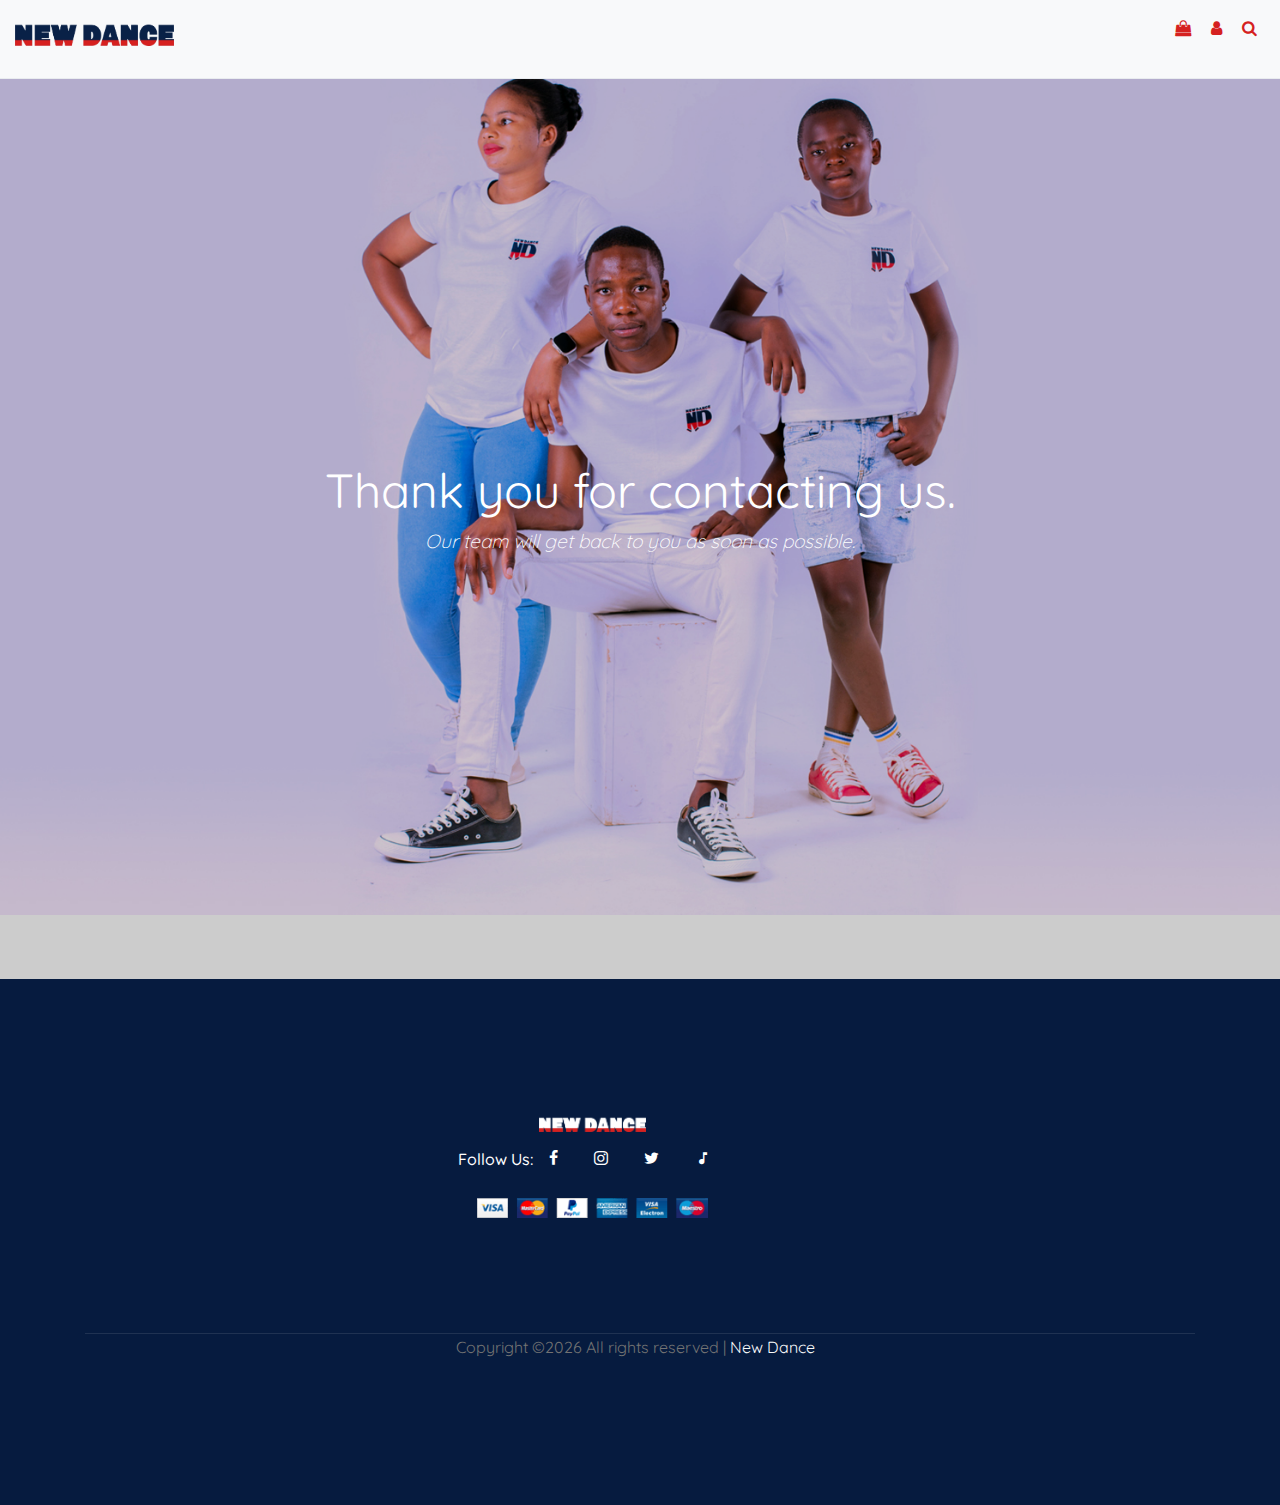
<file: thankyou.html>
<!DOCTYPE html>
<html lang="en">
  <head>
	  
	  	 <!-- Organization Markup -->
		<script type="application/ld+json">
		{
		  "@context": "http://schema.org",
		  "@type": "Organization",
		  "name": "New Dance",
		  "url": "http://www.newdance.co.za",
		  "logo": "http://www.newdance.co.za/images/logo.png",
		  "contactPoint": {
			"@type": "ContactPoint",
			"telephone": "+27-74-458-7870",
			"contactType": "customer service"
		  },
		  "sameAs": [
			"https://www.facebook.com/newdance",
			"http://www.instagram.com/newdance",
            "https://www.tiktok.com/@newdance",
			"http://www.twitter.com/@newdance"
		  ]
		}
	  </script>
	  	<!-- Local Business Markup -->
		<script type="application/ld+json">
		  {
		  "@context": "http://schema.org",
		  "@type": "LocalBusiness",
		  "name": "New Dance",
            "image": "http://www.newdance.co.za/images/logo.png",
		  "description": "New dance is here to support you wherever you are. When it comes to dancing, we can make your vision to come true. Shop with New Dance online for all your men's shirts, women's shirts and kids' shirt.",
		  "address": {
			"@type": "PostalAddress",
			"streetAddress": "",
			"addressLocality": "",
			"addressRegion": "Gauteng",
			"postalCode": "2194",
			"addressCountry": "ZA"
		  },
		  "telephone": "+27-74-458-7870",
		  "openingHours": "24/7",
		  "priceRange": "RR",
		  "geo": {
			"@type": "GeoCoordinates",
			"latitude": "",
			"longitude": ""
		  }
		}
	</script>
		<!-- Service Markup -->
	  	<script type="application/ld+json">
		{
		  "@context": "http://schema.org",
		  "@type": "Service",
		  "serviceType": "Clothing and Apparels Services",
		  "provider": {
			"@type": "LocalBusiness",
			"name": "New Dance",
            "image": "http://www.newdance.co.za/images/logo.png",
			"priceRange": "RR",
            "address": {
			"@type": "PostalAddress",
			"streetAddress": "",
			"addressLocality": "",
			"addressRegion": "Gauteng",
			"postalCode": "2194",
			"addressCountry": "ZA",
       "telephone": "+27-74-458-7870"
		  	}  
          },
          "areaServed": {
			"@type": "Province",
			"name": "Gauteng"
		  }
		}
	  </script>
	  
    <title>New Dance Store | Thank you</title>
    <meta charset="utf-8">
    <meta name="viewport" content="width=device-width, initial-scale=1, shrink-to-fit=no">

	  	      <!-- Favicon -->
    <link href="images/favicon.ico" rel="icon">
	  
    <link href="https://fonts.googleapis.com/css?family=Quicksand:300,400,500,700,900" rel="stylesheet">
    <link rel="stylesheet" href="fonts/icomoon/style.css">

    <link rel="stylesheet" href="css/bootstrap.min.css">
    <link rel="stylesheet" href="css/jquery-ui.css">
    <link rel="stylesheet" href="css/owl.carousel.min.css">
    <link rel="stylesheet" href="css/owl.theme.default.min.css">
    <link rel="stylesheet" href="css/owl.theme.default.min.css">

    <link rel="stylesheet" href="css/jquery.fancybox.min.css">

    <link rel="stylesheet" href="css/bootstrap-datepicker.css">

    <link rel="stylesheet" href="fonts/flaticon/font/flaticon.css">

    <link rel="stylesheet" href="css/aos.css">

    <link rel="stylesheet" href="css/style.css">
	
	 
    
  </head>
  <body data-spy="scroll" data-target=".site-navbar-target" data-offset="300">
  
  <div class="site-wrap">

    
   
    <div class="top-bar py-3 bg-light" id="top-page-section">
      <div class="container col-md-12">
        <div class="row">
          <div class="col-md-4 col-3 offset-md-0 col-sm-5">
            <p class="mb-0">
				<div class="logo"><a href="index.html"><img src="images/newdance_1.png" alt="New Dance" height="30px"></a></div>
            </p>
          </div>	
          <div class="col-sm-0 col-md-8 col-xl-8 col-sm-7 col-7 offset-sm-0">
            <ul class="social-media">
              <li><a href="#" target="_blank" class="p-2"><span class="icon-shopping-bag"></span></a></li>
			  <li><a href="#" target="_blank" class="p-2"><span class="icon-user"></span></a></li>
			  <li><a href="#" target="_blank" class="p-2"><span class="icon-search"></span></a></li>
			  </ul>
          </div>
        </div>
      </div> 
    </div>

    <div class="site-blocks-cover overlay" style="background-image: url(images/hero_1.jpg);" data-aos="fade" data-stellar-background-ratio="0.5">
      <div class="container">
        <div class="row align-items-center justify-content-center text-center">

          <div class="col-md-12" data-aos="fade-up" data-aos-delay="400">
                        
            <div class="row justify-content-center mb-4">
              <div class="col-md-8 text-center">
                <h1>Thank you for contacting us.</h1>
                <p class="lead"> <em>Our team will get back to you as soon as possible.</em></p>
              </div>
            </div>

          </div>
        </div>
      </div>
    </div>  

<footer class="site-footer bg-dark">
      <div class="container">
        <div class="row">
          <div class="col-md-11">
            <div class="row">
	  
              <div class="col-md-12 text-center">
			<p class="mb-0">
				<div class="logo2"><a href="index.html"><img src="images/newdance_2.png" alt="New Dance" height="20px"></a></div>
            </p>
				<p></p>
              </div>
              <div class="col-md-12 text-center">                  
                <h2 class="footer-heading mb-4 text-center">Follow Us: &nbsp;&nbsp;
                <a href="https://www.facebook.com/newdance" target="_blank" class="pl-0 pr-3"><span class="icon-facebook" title="Facebook" alt="Facebook"></span></a>
				<a href="https://www.instagram.com/newdance" target="_blank" class="pl-3 pr-3"><span class="icon-instagram" title="Instagram" alt="Instagram"></span></a>
                <a href="https://twitter.com/newdance" target="_blank" class="pl-3 pr-3"><span class="icon-twitter" title="Twitter" alt="Twitter"></span></a>
				<a href="https://www.linkedin.com/company/newdance" target="_blank" class="pl-3 pr-3"><span class="icon-music_note" title="TikTok" alt="TikTok"></span></a></h2>
				</div>
			  
			  <div class="col-md-12 text-center">
			<p class="mb-0">
				<div class="logo2"><a href=""><img src="images/payments.png" alt="Payments" title="Payments" height="20px"></a></div>
            </p>
				<p></p>
			  
              </div>
            </div>
          </div>
          
        </div>
        <div class="row pt-5 mt-5 text-center">
          <div class="col-md-12">
            <div class="border-top pt-0">
            <p>
              <!-- Footer -->
				Copyright &copy;<script>document.write(new Date().getFullYear());</script> All rights reserved | <i aria-hidden="true"></i> 
				<a onClick="toggle(this)" class="nav-item text-light">New Dance</a>
				<foot id="Web-Designer" style="white;padding:5px;"></foot>
				
            <!-- Footer-->
            </p>
            </div>
          </div>
          
        </div>
      </div>
    </footer>

  </div> <!-- .site-wrap -->

  <script src="js/jquery-3.3.1.min.js"></script>
  <script src="js/jquery-migrate-3.0.1.min.js"></script>
  <script src="js/jquery-ui.js"></script>
  <script src="js/popper.min.js"></script>
  <script src="js/bootstrap.min.js"></script>
  <script src="js/owl.carousel.min.js"></script>
  <script src="js/jquery.stellar.min.js"></script>
  <script src="js/jquery.countdown.min.js"></script>
  <script src="js/bootstrap-datepicker.min.js"></script>
  <script src="js/jquery.easing.1.3.js"></script>
  <script src="js/aos.js"></script>
  <script src="js/jquery.fancybox.min.js"></script>
  <script src="js/jquery.sticky.js"></script>
  <script>
        let toggle = a => {
    	let element = document.getElementById("Web-Designer");
    	let hidden = element.getAttribute("hidden");

    	if (hidden) {
       	element.removeAttribute("hidden");
        a.innerText = "TMS IT Support";
    	} else {
       	element.setAttribute("hidden", "hidden");
       	a.innerText = "Emmanuel Chibvuri";
    	}
  		}
	</script>
  
  <script src="js/main.js"></script>
  
	    <script>
	
	
function myFunction() {
  var x = document.getElementById("myTopnav");
  if (x.className === "topnav") {
    x.className += " responsive";
  } else {
    x.className = "topnav";
  }
}
	
	</script>


  </body>
</html>
</file>
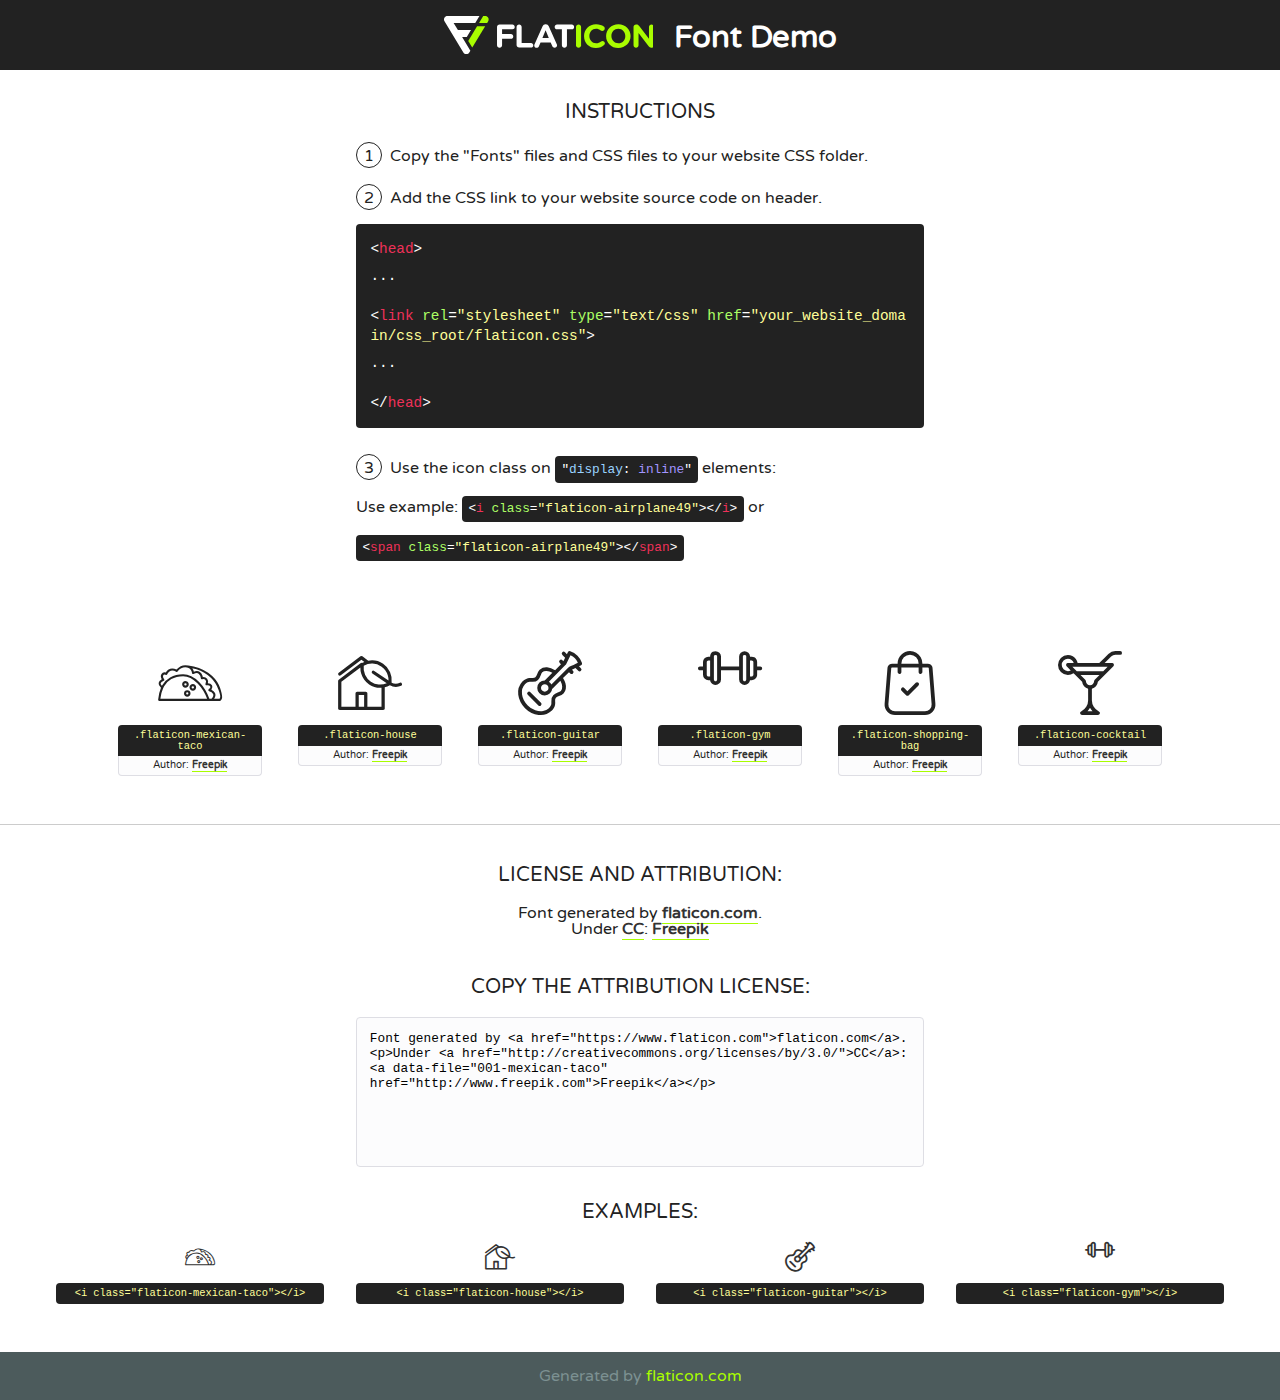
<file: fonts/flaticon/font/flaticon.html>
<!DOCTYPE html>
<!--
  Flaticon icon font: Flaticon
  Creation date: 11/02/2019 11:47
-->
<html>
<!DOCTYPE html>
<html>

<head>
    <title>Flaticon WebFont</title>
    <link href="http://fonts.googleapis.com/css?family=Varela+Round" rel="stylesheet" type="text/css" />
    <link rel="stylesheet" type="text/css" href="flaticon.css">
    <meta charset="UTF-8">
    <style>
    html, body, div, span, applet, object, iframe,
    h1, h2, h3, h4, h5, h6, p, blockquote, pre,
    a, abbr, acronym, address, big, cite, code,
    del, dfn, em, img, ins, kbd, q, s, samp,
    small, strike, strong, sub, sup, tt, var,
    b, u, i, center,
    dl, dt, dd, ol, ul, li,
    fieldset, form, label, legend,
    table, caption, tbody, tfoot, thead, tr, th, td,
    article, aside, canvas, details, embed, 
    figure, figcaption, footer, header, hgroup, 
    menu, nav, output, ruby, section, summary,
    time, mark, audio, video {
        margin: 0;
        padding: 0;
        border: 0;
        font-size: 100%;
        font: inherit;
        vertical-align: baseline;
    }
    /* HTML5 display-role reset for older browsers */
    article, aside, details, figcaption, figure, 
    footer, header, hgroup, menu, nav, section {
        display: block;
    }
    body {
        line-height: 1;
    }
    ol, ul {
        list-style: none;
    }
    blockquote, q {
        quotes: none;
    }
    blockquote:before, blockquote:after,
    q:before, q:after {
        content: '';
        content: none;
    }
    table {
        border-collapse: collapse;
        border-spacing: 0;
    }
    body {
        font-family: 'Varela Round', Helvetica, Arial, sans-serif;
        font-size: 16px;
        color: #222;
    }
    a {
        color: #333;
        border-bottom: 1px solid #a9fd00;
        font-weight: bold;
        text-decoration: none;
    }
    * {
        -moz-box-sizing: border-box;
        -webkit-box-sizing: border-box;
        box-sizing: border-box;
        margin: 0;
        padding: 0;
    }
    [class^="flaticon-"]:before, [class*=" flaticon-"]:before, [class^="flaticon-"]:after, [class*=" flaticon-"]:after {
        font-family: Flaticon;
        font-size: 30px;
        font-style: normal;
        margin-left: 20px;
        color: #333;
    }
    .wrapper {
        max-width: 600px;
        margin: auto;
        padding: 0 1em;
    }
    .title {
        font-size: 1.25em;
        text-align: center;
        margin-bottom: 1em;
        text-transform: uppercase;
    }
    header {
        text-align: center;
        background-color: #222;
        color: #fff;
        padding: 1em;
    }
    header .logo {
        width: 210px;
        height: 38px;
        display: inline-block;
        vertical-align: middle;
        margin-right: 1em;
        border: none;
    }
    header strong {
        font-size: 1.95em;
        font-weight: bold;
        vertical-align: middle;
        margin-top: 5px;
        display: inline-block;
    }
    .demo {
        margin: 2em auto;
        line-height: 1.25em;
    }
    .demo ul li {
        margin-bottom: 1em;
    }
    .demo ul li .num {
        color: #222;
        border-radius: 20px;
        display: inline-block;
        width: 26px;
        padding: 3px;
        height: 26px;
        text-align: center;
        margin-right: 0.5em;
        border: 1px solid #222;
    }
    .demo ul li code {
        background-color: #222;
        border-radius: 4px;
        padding: 0.25em 0.5em;
        display: inline-block;
        color: #fff;
        font-family: Consolas,Monaco,Lucida Console,Liberation Mono,DejaVu Sans Mono,Bitstream Vera Sans Mono,Courier New, monospace;
        font-weight: lighter;
        margin-top: 1em;
        font-size: 0.8em;
        word-break: break-all;
    }
    .demo ul li code.big {
        padding: 1em;
        font-size: 0.9em;
    }
    .demo ul li code .red {
        color: #EF3159;
    }
    .demo ul li code .green {
        color: #ACFF65;
    }
    .demo ul li code .yellow {
        color: #FFFF99;
    }
    .demo ul li code .blue {
        color: #99D3FF;
    }
    .demo ul li code .purple {
        color: #A295FF;
    }
    .demo ul li code .dots {
        margin-top: 0.5em;
        display: block;
    }
    #glyphs {
        border-bottom: 1px solid #ccc;
        padding: 2em 0;
        text-align: center;
    }
    .glyph {
        display: inline-block;
        width: 9em;
        margin: 1em;
        text-align: center;
        vertical-align: top;
        background: #FFF;
    }
    .glyph .glyph-icon {
        padding: 10px;
        display: block;
        font-family:"Flaticon";
        font-size: 64px;
        line-height: 1;
    }
    .glyph .glyph-icon:before {
        font-size: 64px;
        color: #222;
        margin-left: 0;
    }
    .class-name {
        font-size: 0.65em;
        background-color: #222;
        color: #fff;
        border-radius: 4px 4px 0 0;
        padding: 0.5em;
        color: #FFFF99;
        font-family: Consolas,Monaco,Lucida Console,Liberation Mono,DejaVu Sans Mono,Bitstream Vera Sans Mono,Courier New, monospace;
    }
    .author-name {
        font-size: 0.6em;
        background-color: #fcfcfd;
        border: 1px solid #DEDEE4;
        border-top: 0;
        border-radius: 0 0 4px 4px;
        padding: 0.5em;
    }
    .class-name:last-child {
        font-size: 10px;
        color:#888;
    }
    .class-name:last-child a {
        font-size: 10px;
        color:#555;
    }
    .class-name:last-child a:hover {
        color:#a9fd00;
    }
    .glyph > input {
        display: block;
        width: 100px;
        margin: 5px auto;
        text-align: center;
        font-size: 12px;
        cursor: text;
    }
    .glyph > input.icon-input {
        font-family:"Flaticon";
        font-size: 16px;
        margin-bottom: 10px;
    }
    .attribution .title {
        margin-top: 2em;
    }
    .attribution textarea {
        background-color: #fcfcfd;
        padding: 1em;
        border: none;
        box-shadow: none;
        border: 1px solid #DEDEE4;
        border-radius: 4px;
        resize: none;
        width: 100%;
        height: 150px;
        font-size: 0.8em;
        font-family: Consolas,Monaco,Lucida Console,Liberation Mono,DejaVu Sans Mono,Bitstream Vera Sans Mono,Courier New, monospace;
        -webkit-appearance: none;
    }
    .iconsuse {
        margin: 2em auto;
        text-align: center;
        max-width: 1200px;
    }
    .iconsuse:after {
        content: '';
        display: table;
        clear: both;
    }
    .iconsuse .image {
        float: left;
        width: 25%;
        padding: 0 1em;
    }
    .iconsuse .image p {
        margin-bottom: 1em;
    }
    .iconsuse .image span {
        display: block;
        font-size: 0.65em;
        background-color: #222;
        color: #fff;
        border-radius: 4px;
        padding: 0.5em;
        color: #FFFF99;
        margin-top: 1em;
        font-family: Consolas,Monaco,Lucida Console,Liberation Mono,DejaVu Sans Mono,Bitstream Vera Sans Mono,Courier New, monospace;
    }
    #footer {
        text-align: center;
        background-color: #4C5B5C;
        color: #7c9192;
        padding: 1em;
    }
    #footer a {
        border: none;
        color: #a9fd00;
        font-weight: normal;
    }
    @media (max-width: 960px) {
        .iconsuse .image {
            width: 50%;
        }
    }
    @media (max-width: 560px) {
        .iconsuse .image {
            width: 100%;
        }
    }
    </style>
</head>

<body class="characters-off">

    <header>
        <a href="https://www.flaticon.com" target="_blank" class="logo">
            <svg version="1.1" xmlns="http://www.w3.org/2000/svg" xmlns:xlink="http://www.w3.org/1999/xlink" xmlns:a="http://ns.adobe.com/AdobeSVGViewerExtensions/3.0/" viewBox="0 0 560.875 102.036" enable-background="new 0 0 560.875 102.036" xml:space="preserve">
                <defs>
                </defs>
                <g>
                    <g class="letters">
                        <path fill="#ffffff" d="M141.596,29.675c0-3.777,2.985-6.767,6.764-6.767h34.438c3.426,0,6.15,2.728,6.15,6.15
                        c0,3.43-2.724,6.149-6.15,6.149h-27.674v13.091h23.719c3.429,0,6.151,2.724,6.151,6.15c0,3.43-2.723,6.149-6.151,6.149h-23.719
                        v17.574c0,3.773-2.986,6.761-6.764,6.761c-3.779,0-6.764-2.989-6.764-6.761V29.675z"></path>
                        <path fill="#ffffff" d="M193.844,29.149c0-3.781,2.985-6.767,6.764-6.767c3.776,0,6.763,2.985,6.763,6.767v42.957h25.039
                        c3.426,0,6.149,2.726,6.149,6.153c0,3.425-2.723,6.15-6.149,6.15h-31.802c-3.779,0-6.764-2.986-6.764-6.768V29.149z"></path>
                        <path fill="#ffffff" d="M241.891,75.71l21.438-48.407c1.492-3.341,4.215-5.357,7.906-5.357h0.792
                        c3.686,0,6.323,2.017,7.815,5.357l21.439,48.407c0.436,0.967,0.701,1.845,0.701,2.723c0,3.602-2.809,6.501-6.414,6.501
                        c-3.161,0-5.269-1.845-6.499-4.655l-4.132-9.661h-27.059l-4.301,10.102c-1.144,2.631-3.426,4.214-6.237,4.214
                        c-3.517,0-6.24-2.81-6.24-6.325C241.1,77.64,241.451,76.677,241.891,75.71z M279.932,58.666l-8.521-20.297l-8.526,20.297H279.932
                        z"></path>
                        <path fill="#ffffff" d="M314.864,35.387H301.86c-3.429,0-6.239-2.813-6.239-6.238c0-3.429,2.811-6.24,6.239-6.24h39.533
                        c3.426,0,6.237,2.811,6.237,6.24c0,3.425-2.811,6.238-6.237,6.238h-13.001v42.785c0,3.773-2.99,6.761-6.764,6.761
                        c-3.779,0-6.764-2.989-6.764-6.761V35.387z"></path>
                        <path fill="#A9FD00" d="M352.615,29.149c0-3.781,2.985-6.767,6.767-6.767c3.774,0,6.761,2.985,6.761,6.767v49.024
                        c0,3.773-2.987,6.761-6.761,6.761c-3.781,0-6.767-2.989-6.767-6.761V29.149z"></path>
                        <path fill="#A9FD00" d="M374.132,53.836v-0.179c0-17.481,13.178-31.801,32.065-31.801c9.22,0,15.459,2.458,20.557,6.238
                        c1.402,1.054,2.637,2.985,2.637,5.357c0,3.692-2.985,6.59-6.681,6.59c-1.845,0-3.071-0.702-4.044-1.319
                        c-3.776-2.813-7.729-4.393-12.562-4.393c-10.364,0-17.831,8.611-17.831,19.154v0.173c0,10.542,7.291,19.329,17.831,19.329
                        c5.715,0,9.492-1.756,13.359-4.834c1.049-0.874,2.458-1.491,4.039-1.491c3.429,0,6.325,2.813,6.325,6.236
                        c0,2.106-1.056,3.78-2.282,4.834c-5.539,4.834-12.036,7.733-21.878,7.733C387.572,85.464,374.132,71.493,374.132,53.836z"></path>
                        <path fill="#A9FD00" d="M433.009,53.836v-0.179c0-17.481,13.79-31.801,32.766-31.801c18.981,0,32.592,14.143,32.592,31.628v0.173
                        c0,17.483-13.785,31.807-32.769,31.807C446.625,85.464,433.009,71.32,433.009,53.836z M484.224,53.836v-0.179
                        c0-10.539-7.725-19.326-18.626-19.326c-10.893,0-18.449,8.611-18.449,19.154v0.173c0,10.542,7.73,19.329,18.626,19.329
                        C476.676,72.986,484.224,64.378,484.224,53.836z"></path>
                        <path fill="#A9FD00" d="M506.233,29.321c0-3.774,2.99-6.763,6.767-6.763h1.401c3.252,0,5.183,1.583,7.029,3.953l26.093,34.265
                        V29.059c0-3.692,2.99-6.677,6.681-6.677c3.683,0,6.671,2.985,6.671,6.677v48.934c0,3.78-2.987,6.765-6.764,6.765h-0.436
                        c-3.257,0-5.188-1.581-7.034-3.953l-27.056-35.492v32.944c0,3.687-2.985,6.676-6.678,6.676c-3.683,0-6.673-2.989-6.673-6.676
                        V29.321z"></path>
                    </g>
                    <g class="insignia">
                        <path fill="#ffffff" d="M48.372,56.137h12.517l11.156-18.537H37.186L25.688,18.539h57.825L94.668,0H9.271
                        C5.925,0,2.842,1.801,1.198,4.716c-1.644,2.907-1.593,6.482,0.134,9.343l50.38,83.501c1.678,2.781,4.689,4.476,7.938,4.476
                        c3.246,0,6.257-1.695,7.935-4.476l2.898-4.804L48.372,56.137z"></path>
                        <g class="i">
                            <path fill="#A9FD00" d="M93.575,18.539h0.031v0.004l21.652,0.004l2.705-4.488c1.727-2.861,1.778-6.436,0.133-9.343
                            C116.454,1.801,113.371,0,110.026,0h-5.294L93.575,18.539z"></path>
                            <polygon fill="#A9FD00" points="88.291,27.356 64.725,66.486 75.519,84.404 109.942,27.356"></polygon>
                        </g>
                    </g>
                </g>
            </svg>
        </a>
        <strong>Font Demo</strong>
    </header>


    <section class="demo wrapper">

        <p class="title">Instructions</p>

        <ul>
            <li>
                <span class="num">1</span>Copy the "Fonts" files and CSS files to your website CSS folder.
            </li>
            <li>
                <span class="num">2</span>Add the CSS link to your website source code on header.
                <code class="big">
                    &lt;<span class="red">head</span>&gt;
                    <br/><span class="dots">...</span>
                    <br/>&lt;<span class="red">link</span> <span class="green">rel</span>=<span class="yellow">"stylesheet"</span> <span class="green">type</span>=<span class="yellow">"text/css"</span> <span class="green">href</span>=<span class="yellow">"your_website_domain/css_root/flaticon.css"</span>&gt;
                    <br/><span class="dots">...</span>
                    <br/>&lt;/<span class="red">head</span>&gt;
                </code>
            </li>

            <li>
                <p>
                    <span class="num">3</span>Use the icon class on <code>"<span class="blue">display</span>:<span class="purple"> inline</span>"</code> elements:
                    <br />
                    Use example: <code>&lt;<span class="red">i</span> <span class="green">class</span>=<span class="yellow">&quot;flaticon-airplane49&quot;</span>&gt;&lt;/<span class="red">i</span>&gt;</code> or <code>&lt;<span class="red">span</span> <span class="green">class</span>=<span class="yellow">&quot;flaticon-airplane49&quot;</span>&gt;&lt;/<span class="red">span</span>&gt;</code>
            </li>
        </ul>

    </section>




   <section id="glyphs">          
    
      
        <div class="glyph"><div class="glyph-icon flaticon-mexican-taco"></div>
            <div class="class-name">.flaticon-mexican-taco</div>
            <div class="author-name">Author: <a data-file="001-mexican-taco" href="http://www.freepik.com">Freepik</a> </div> 
        </div>        
        
        <div class="glyph"><div class="glyph-icon flaticon-house"></div>
            <div class="class-name">.flaticon-house</div>
            <div class="author-name">Author: <a data-file="002-house" href="http://www.freepik.com">Freepik</a> </div> 
        </div>        
        
        <div class="glyph"><div class="glyph-icon flaticon-guitar"></div>
            <div class="class-name">.flaticon-guitar</div>
            <div class="author-name">Author: <a data-file="003-guitar" href="http://www.freepik.com">Freepik</a> </div> 
        </div>        
        
        <div class="glyph"><div class="glyph-icon flaticon-gym"></div>
            <div class="class-name">.flaticon-gym</div>
            <div class="author-name">Author: <a data-file="004-gym" href="http://www.freepik.com">Freepik</a> </div> 
        </div>        
        
        <div class="glyph"><div class="glyph-icon flaticon-shopping-bag"></div>
            <div class="class-name">.flaticon-shopping-bag</div>
            <div class="author-name">Author: <a data-file="005-shopping-bag" href="http://www.freepik.com">Freepik</a> </div> 
        </div>        
        
        <div class="glyph"><div class="glyph-icon flaticon-cocktail"></div>
            <div class="class-name">.flaticon-cocktail</div>
            <div class="author-name">Author: <a data-file="006-cocktail" href="http://www.freepik.com">Freepik</a> </div> 
        </div>        
        

    </section>



    <section class="attribution wrapper"   style="text-align:center;">

      <div class="title">License and attribution:</div><div class="attrDiv">Font generated by <a href="https://www.flaticon.com">flaticon.com</a>. <div><p>Under <a href="http://creativecommons.org/licenses/by/3.0/">CC</a>: <a data-file="001-mexican-taco" href="http://www.freepik.com">Freepik</a></p>  </div>
      </div>
      <div class="title">Copy the Attribution License:</div>

    <textarea onclick="this.focus();this.select();">Font generated by &lt;a href=&quot;https://www.flaticon.com&quot;&gt;flaticon.com&lt;/a&gt;. <p>Under <a href="http://creativecommons.org/licenses/by/3.0/">CC</a>: <a data-file="001-mexican-taco" href="http://www.freepik.com">Freepik</a></p>  
     </textarea>

    </section>

    <section class="iconsuse">

          <div class="title">Examples:</div>            
             
            <div class="image">
                <p>
                    <i class="glyph-icon flaticon-mexican-taco"></i> 
                    <span>&lt;i class=&quot;flaticon-mexican-taco&quot;&gt;&lt;/i&gt;</span>
                </p>
            </div>
            
            <div class="image">
                <p>
                    <i class="glyph-icon flaticon-house"></i> 
                    <span>&lt;i class=&quot;flaticon-house&quot;&gt;&lt;/i&gt;</span>
                </p>
            </div>
            
            <div class="image">
                <p>
                    <i class="glyph-icon flaticon-guitar"></i> 
                    <span>&lt;i class=&quot;flaticon-guitar&quot;&gt;&lt;/i&gt;</span>
                </p>
            </div>
            
            <div class="image">
                <p>
                    <i class="glyph-icon flaticon-gym"></i> 
                    <span>&lt;i class=&quot;flaticon-gym&quot;&gt;&lt;/i&gt;</span>
                </p>
            </div>
                       
        </div>
                            
    </section>

<div id="footer">
    <div>Generated by <a href="https://www.flaticon.com">flaticon.com</a>
    </div>
</div>



</body>
</html>
</file>
<file: fonts/icomoon/style.css>
@font-face {
  font-family: 'icomoon';
  src:  url('fonts/icomoon.eot?10si43');
  src:  url('fonts/icomoon.eot?10si43#iefix') format('embedded-opentype'),
    url('fonts/icomoon.ttf?10si43') format('truetype'),
    url('fonts/icomoon.woff?10si43') format('woff'),
    url('fonts/icomoon.svg?10si43#icomoon') format('svg');
  font-weight: normal;
  font-style: normal;
}

[class^="icon-"], [class*=" icon-"] {
  /* use !important to prevent issues with browser extensions that change fonts */
  font-family: 'icomoon' !important;
  speak: none;
  font-style: normal;
  font-weight: normal;
  font-variant: normal;
  text-transform: none;
  line-height: 1;

  /* Better Font Rendering =========== */
  -webkit-font-smoothing: antialiased;
  -moz-osx-font-smoothing: grayscale;
}

.icon-asterisk:before {
  content: "\f069";
}
.icon-plus:before {
  content: "\f067";
}
.icon-question:before {
  content: "\f128";
}
.icon-minus:before {
  content: "\f068";
}
.icon-glass:before {
  content: "\f000";
}
.icon-music:before {
  content: "\f001";
}
.icon-search:before {
  content: "\f002";
}
.icon-envelope-o:before {
  content: "\f003";
}
.icon-heart:before {
  content: "\f004";
}
.icon-star:before {
  content: "\f005";
}
.icon-star-o:before {
  content: "\f006";
}
.icon-user:before {
  content: "\f007";
}
.icon-film:before {
  content: "\f008";
}
.icon-th-large:before {
  content: "\f009";
}
.icon-th:before {
  content: "\f00a";
}
.icon-th-list:before {
  content: "\f00b";
}
.icon-check:before {
  content: "\f00c";
}
.icon-close:before {
  content: "\f00d";
}
.icon-remove:before {
  content: "\f00d";
}
.icon-times:before {
  content: "\f00d";
}
.icon-search-plus:before {
  content: "\f00e";
}
.icon-search-minus:before {
  content: "\f010";
}
.icon-power-off:before {
  content: "\f011";
}
.icon-signal:before {
  content: "\f012";
}
.icon-cog:before {
  content: "\f013";
}
.icon-gear:before {
  content: "\f013";
}
.icon-trash-o:before {
  content: "\f014";
}
.icon-home:before {
  content: "\f015";
}
.icon-file-o:before {
  content: "\f016";
}
.icon-clock-o:before {
  content: "\f017";
}
.icon-road:before {
  content: "\f018";
}
.icon-download:before {
  content: "\f019";
}
.icon-arrow-circle-o-down:before {
  content: "\f01a";
}
.icon-arrow-circle-o-up:before {
  content: "\f01b";
}
.icon-inbox:before {
  content: "\f01c";
}
.icon-play-circle-o:before {
  content: "\f01d";
}
.icon-repeat:before {
  content: "\f01e";
}
.icon-rotate-right:before {
  content: "\f01e";
}
.icon-refresh:before {
  content: "\f021";
}
.icon-list-alt:before {
  content: "\f022";
}
.icon-lock:before {
  content: "\f023";
}
.icon-flag:before {
  content: "\f024";
}
.icon-headphones:before {
  content: "\f025";
}
.icon-volume-off:before {
  content: "\f026";
}
.icon-volume-down:before {
  content: "\f027";
}
.icon-volume-up:before {
  content: "\f028";
}
.icon-qrcode:before {
  content: "\f029";
}
.icon-barcode:before {
  content: "\f02a";
}
.icon-tag:before {
  content: "\f02b";
}
.icon-tags:before {
  content: "\f02c";
}
.icon-book:before {
  content: "\f02d";
}
.icon-bookmark:before {
  content: "\f02e";
}
.icon-print:before {
  content: "\f02f";
}
.icon-camera:before {
  content: "\f030";
}
.icon-font:before {
  content: "\f031";
}
.icon-bold:before {
  content: "\f032";
}
.icon-italic:before {
  content: "\f033";
}
.icon-text-height:before {
  content: "\f034";
}
.icon-text-width:before {
  content: "\f035";
}
.icon-align-left:before {
  content: "\f036";
}
.icon-align-center:before {
  content: "\f037";
}
.icon-align-right:before {
  content: "\f038";
}
.icon-align-justify:before {
  content: "\f039";
}
.icon-list:before {
  content: "\f03a";
}
.icon-dedent:before {
  content: "\f03b";
}
.icon-outdent:before {
  content: "\f03b";
}
.icon-indent:before {
  content: "\f03c";
}
.icon-video-camera:before {
  content: "\f03d";
}
.icon-image:before {
  content: "\f03e";
}
.icon-photo:before {
  content: "\f03e";
}
.icon-picture-o:before {
  content: "\f03e";
}
.icon-pencil:before {
  content: "\f040";
}
.icon-map-marker:before {
  content: "\f041";
}
.icon-adjust:before {
  content: "\f042";
}
.icon-tint:before {
  content: "\f043";
}
.icon-edit:before {
  content: "\f044";
}
.icon-pencil-square-o:before {
  content: "\f044";
}
.icon-share-square-o:before {
  content: "\f045";
}
.icon-check-square-o:before {
  content: "\f046";
}
.icon-arrows:before {
  content: "\f047";
}
.icon-step-backward:before {
  content: "\f048";
}
.icon-fast-backward:before {
  content: "\f049";
}
.icon-backward:before {
  content: "\f04a";
}
.icon-play:before {
  content: "\f04b";
}
.icon-pause:before {
  content: "\f04c";
}
.icon-stop:before {
  content: "\f04d";
}
.icon-forward:before {
  content: "\f04e";
}
.icon-fast-forward:before {
  content: "\f050";
}
.icon-step-forward:before {
  content: "\f051";
}
.icon-eject:before {
  content: "\f052";
}
.icon-chevron-left:before {
  content: "\f053";
}
.icon-chevron-right:before {
  content: "\f054";
}
.icon-plus-circle:before {
  content: "\f055";
}
.icon-minus-circle:before {
  content: "\f056";
}
.icon-times-circle:before {
  content: "\f057";
}
.icon-check-circle:before {
  content: "\f058";
}
.icon-question-circle:before {
  content: "\f059";
}
.icon-info-circle:before {
  content: "\f05a";
}
.icon-crosshairs:before {
  content: "\f05b";
}
.icon-times-circle-o:before {
  content: "\f05c";
}
.icon-check-circle-o:before {
  content: "\f05d";
}
.icon-ban:before {
  content: "\f05e";
}
.icon-arrow-left:before {
  content: "\f060";
}
.icon-arrow-right:before {
  content: "\f061";
}
.icon-arrow-up:before {
  content: "\f062";
}
.icon-arrow-down:before {
  content: "\f063";
}
.icon-mail-forward:before {
  content: "\f064";
}
.icon-share:before {
  content: "\f064";
}
.icon-expand:before {
  content: "\f065";
}
.icon-compress:before {
  content: "\f066";
}
.icon-exclamation-circle:before {
  content: "\f06a";
}
.icon-gift:before {
  content: "\f06b";
}
.icon-leaf:before {
  content: "\f06c";
}
.icon-fire:before {
  content: "\f06d";
}
.icon-eye:before {
  content: "\f06e";
}
.icon-eye-slash:before {
  content: "\f070";
}
.icon-exclamation-triangle:before {
  content: "\f071";
}
.icon-warning:before {
  content: "\f071";
}
.icon-plane:before {
  content: "\f072";
}
.icon-calendar:before {
  content: "\f073";
}
.icon-random:before {
  content: "\f074";
}
.icon-comment:before {
  content: "\f075";
}
.icon-magnet:before {
  content: "\f076";
}
.icon-chevron-up:before {
  content: "\f077";
}
.icon-chevron-down:before {
  content: "\f078";
}
.icon-retweet:before {
  content: "\f079";
}
.icon-shopping-cart:before {
  content: "\f07a";
}
.icon-folder:before {
  content: "\f07b";
}
.icon-folder-open:before {
  content: "\f07c";
}
.icon-arrows-v:before {
  content: "\f07d";
}
.icon-arrows-h:before {
  content: "\f07e";
}
.icon-bar-chart:before {
  content: "\f080";
}
.icon-bar-chart-o:before {
  content: "\f080";
}
.icon-twitter-square:before {
  content: "\f081";
}
.icon-facebook-square:before {
  content: "\f082";
}
.icon-camera-retro:before {
  content: "\f083";
}
.icon-key:before {
  content: "\f084";
}
.icon-cogs:before {
  content: "\f085";
}
.icon-gears:before {
  content: "\f085";
}
.icon-comments:before {
  content: "\f086";
}
.icon-thumbs-o-up:before {
  content: "\f087";
}
.icon-thumbs-o-down:before {
  content: "\f088";
}
.icon-star-half:before {
  content: "\f089";
}
.icon-heart-o:before {
  content: "\f08a";
}
.icon-sign-out:before {
  content: "\f08b";
}
.icon-linkedin-square:before {
  content: "\f08c";
}
.icon-thumb-tack:before {
  content: "\f08d";
}
.icon-external-link:before {
  content: "\f08e";
}
.icon-sign-in:before {
  content: "\f090";
}
.icon-trophy:before {
  content: "\f091";
}
.icon-github-square:before {
  content: "\f092";
}
.icon-upload:before {
  content: "\f093";
}
.icon-lemon-o:before {
  content: "\f094";
}
.icon-phone:before {
  content: "\f095";
}
.icon-square-o:before {
  content: "\f096";
}
.icon-bookmark-o:before {
  content: "\f097";
}
.icon-phone-square:before {
  content: "\f098";
}
.icon-twitter:before {
  content: "\f099";
}
.icon-facebook:before {
  content: "\f09a";
}
.icon-facebook-f:before {
  content: "\f09a";
}
.icon-github:before {
  content: "\f09b";
}
.icon-unlock:before {
  content: "\f09c";
}
.icon-credit-card:before {
  content: "\f09d";
}
.icon-feed:before {
  content: "\f09e";
}
.icon-rss:before {
  content: "\f09e";
}
.icon-hdd-o:before {
  content: "\f0a0";
}
.icon-bullhorn:before {
  content: "\f0a1";
}
.icon-bell-o:before {
  content: "\f0a2";
}
.icon-certificate:before {
  content: "\f0a3";
}
.icon-hand-o-right:before {
  content: "\f0a4";
}
.icon-hand-o-left:before {
  content: "\f0a5";
}
.icon-hand-o-up:before {
  content: "\f0a6";
}
.icon-hand-o-down:before {
  content: "\f0a7";
}
.icon-arrow-circle-left:before {
  content: "\f0a8";
}
.icon-arrow-circle-right:before {
  content: "\f0a9";
}
.icon-arrow-circle-up:before {
  content: "\f0aa";
}
.icon-arrow-circle-down:before {
  content: "\f0ab";
}
.icon-globe:before {
  content: "\f0ac";
}
.icon-wrench:before {
  content: "\f0ad";
}
.icon-tasks:before {
  content: "\f0ae";
}
.icon-filter:before {
  content: "\f0b0";
}
.icon-briefcase:before {
  content: "\f0b1";
}
.icon-arrows-alt:before {
  content: "\f0b2";
}
.icon-group:before {
  content: "\f0c0";
}
.icon-users:before {
  content: "\f0c0";
}
.icon-chain:before {
  content: "\f0c1";
}
.icon-link:before {
  content: "\f0c1";
}
.icon-cloud:before {
  content: "\f0c2";
}
.icon-flask:before {
  content: "\f0c3";
}
.icon-cut:before {
  content: "\f0c4";
}
.icon-scissors:before {
  content: "\f0c4";
}
.icon-copy:before {
  content: "\f0c5";
}
.icon-files-o:before {
  content: "\f0c5";
}
.icon-paperclip:before {
  content: "\f0c6";
}
.icon-floppy-o:before {
  content: "\f0c7";
}
.icon-save:before {
  content: "\f0c7";
}
.icon-square:before {
  content: "\f0c8";
}
.icon-bars:before {
  content: "\f0c9";
}
.icon-navicon:before {
  content: "\f0c9";
}
.icon-reorder:before {
  content: "\f0c9";
}
.icon-list-ul:before {
  content: "\f0ca";
}
.icon-list-ol:before {
  content: "\f0cb";
}
.icon-strikethrough:before {
  content: "\f0cc";
}
.icon-underline:before {
  content: "\f0cd";
}
.icon-table:before {
  content: "\f0ce";
}
.icon-magic:before {
  content: "\f0d0";
}
.icon-truck:before {
  content: "\f0d1";
}
.icon-pinterest:before {
  content: "\f0d2";
}
.icon-pinterest-square:before {
  content: "\f0d3";
}
.icon-google-plus-square:before {
  content: "\f0d4";
}
.icon-google-plus:before {
  content: "\f0d5";
}
.icon-money:before {
  content: "\f0d6";
}
.icon-caret-down:before {
  content: "\f0d7";
}
.icon-caret-up:before {
  content: "\f0d8";
}
.icon-caret-left:before {
  content: "\f0d9";
}
.icon-caret-right:before {
  content: "\f0da";
}
.icon-columns:before {
  content: "\f0db";
}
.icon-sort:before {
  content: "\f0dc";
}
.icon-unsorted:before {
  content: "\f0dc";
}
.icon-sort-desc:before {
  content: "\f0dd";
}
.icon-sort-down:before {
  content: "\f0dd";
}
.icon-sort-asc:before {
  content: "\f0de";
}
.icon-sort-up:before {
  content: "\f0de";
}
.icon-envelope:before {
  content: "\f0e0";
}
.icon-linkedin:before {
  content: "\f0e1";
}
.icon-rotate-left:before {
  content: "\f0e2";
}
.icon-undo:before {
  content: "\f0e2";
}
.icon-gavel:before {
  content: "\f0e3";
}
.icon-legal:before {
  content: "\f0e3";
}
.icon-dashboard:before {
  content: "\f0e4";
}
.icon-tachometer:before {
  content: "\f0e4";
}
.icon-comment-o:before {
  content: "\f0e5";
}
.icon-comments-o:before {
  content: "\f0e6";
}
.icon-bolt:before {
  content: "\f0e7";
}
.icon-flash:before {
  content: "\f0e7";
}
.icon-sitemap:before {
  content: "\f0e8";
}
.icon-umbrella:before {
  content: "\f0e9";
}
.icon-clipboard:before {
  content: "\f0ea";
}
.icon-paste:before {
  content: "\f0ea";
}
.icon-lightbulb-o:before {
  content: "\f0eb";
}
.icon-exchange:before {
  content: "\f0ec";
}
.icon-cloud-download:before {
  content: "\f0ed";
}
.icon-cloud-upload:before {
  content: "\f0ee";
}
.icon-user-md:before {
  content: "\f0f0";
}
.icon-stethoscope:before {
  content: "\f0f1";
}
.icon-suitcase:before {
  content: "\f0f2";
}
.icon-bell:before {
  content: "\f0f3";
}
.icon-coffee:before {
  content: "\f0f4";
}
.icon-cutlery:before {
  content: "\f0f5";
}
.icon-file-text-o:before {
  content: "\f0f6";
}
.icon-building-o:before {
  content: "\f0f7";
}
.icon-hospital-o:before {
  content: "\f0f8";
}
.icon-ambulance:before {
  content: "\f0f9";
}
.icon-medkit:before {
  content: "\f0fa";
}
.icon-fighter-jet:before {
  content: "\f0fb";
}
.icon-beer:before {
  content: "\f0fc";
}
.icon-h-square:before {
  content: "\f0fd";
}
.icon-plus-square:before {
  content: "\f0fe";
}
.icon-angle-double-left:before {
  content: "\f100";
}
.icon-angle-double-right:before {
  content: "\f101";
}
.icon-angle-double-up:before {
  content: "\f102";
}
.icon-angle-double-down:before {
  content: "\f103";
}
.icon-angle-left:before {
  content: "\f104";
}
.icon-angle-right:before {
  content: "\f105";
}
.icon-angle-up:before {
  content: "\f106";
}
.icon-angle-down:before {
  content: "\f107";
}
.icon-desktop:before {
  content: "\f108";
}
.icon-laptop:before {
  content: "\f109";
}
.icon-tablet:before {
  content: "\f10a";
}
.icon-mobile:before {
  content: "\f10b";
}
.icon-mobile-phone:before {
  content: "\f10b";
}
.icon-circle-o:before {
  content: "\f10c";
}
.icon-quote-left:before {
  content: "\f10d";
}
.icon-quote-right:before {
  content: "\f10e";
}
.icon-spinner:before {
  content: "\f110";
}
.icon-circle:before {
  content: "\f111";
}
.icon-mail-reply:before {
  content: "\f112";
}
.icon-reply:before {
  content: "\f112";
}
.icon-github-alt:before {
  content: "\f113";
}
.icon-folder-o:before {
  content: "\f114";
}
.icon-folder-open-o:before {
  content: "\f115";
}
.icon-smile-o:before {
  content: "\f118";
}
.icon-frown-o:before {
  content: "\f119";
}
.icon-meh-o:before {
  content: "\f11a";
}
.icon-gamepad:before {
  content: "\f11b";
}
.icon-keyboard-o:before {
  content: "\f11c";
}
.icon-flag-o:before {
  content: "\f11d";
}
.icon-flag-checkered:before {
  content: "\f11e";
}
.icon-terminal:before {
  content: "\f120";
}
.icon-code:before {
  content: "\f121";
}
.icon-mail-reply-all:before {
  content: "\f122";
}
.icon-reply-all:before {
  content: "\f122";
}
.icon-star-half-empty:before {
  content: "\f123";
}
.icon-star-half-full:before {
  content: "\f123";
}
.icon-star-half-o:before {
  content: "\f123";
}
.icon-location-arrow:before {
  content: "\f124";
}
.icon-crop:before {
  content: "\f125";
}
.icon-code-fork:before {
  content: "\f126";
}
.icon-chain-broken:before {
  content: "\f127";
}
.icon-unlink:before {
  content: "\f127";
}
.icon-info:before {
  content: "\f129";
}
.icon-exclamation:before {
  content: "\f12a";
}
.icon-superscript:before {
  content: "\f12b";
}
.icon-subscript:before {
  content: "\f12c";
}
.icon-eraser:before {
  content: "\f12d";
}
.icon-puzzle-piece:before {
  content: "\f12e";
}
.icon-microphone:before {
  content: "\f130";
}
.icon-microphone-slash:before {
  content: "\f131";
}
.icon-shield:before {
  content: "\f132";
}
.icon-calendar-o:before {
  content: "\f133";
}
.icon-fire-extinguisher:before {
  content: "\f134";
}
.icon-rocket:before {
  content: "\f135";
}
.icon-maxcdn:before {
  content: "\f136";
}
.icon-chevron-circle-left:before {
  content: "\f137";
}
.icon-chevron-circle-right:before {
  content: "\f138";
}
.icon-chevron-circle-up:before {
  content: "\f139";
}
.icon-chevron-circle-down:before {
  content: "\f13a";
}
.icon-html5:before {
  content: "\f13b";
}
.icon-css3:before {
  content: "\f13c";
}
.icon-anchor:before {
  content: "\f13d";
}
.icon-unlock-alt:before {
  content: "\f13e";
}
.icon-bullseye:before {
  content: "\f140";
}
.icon-ellipsis-h:before {
  content: "\f141";
}
.icon-ellipsis-v:before {
  content: "\f142";
}
.icon-rss-square:before {
  content: "\f143";
}
.icon-play-circle:before {
  content: "\f144";
}
.icon-ticket:before {
  content: "\f145";
}
.icon-minus-square:before {
  content: "\f146";
}
.icon-minus-square-o:before {
  content: "\f147";
}
.icon-level-up:before {
  content: "\f148";
}
.icon-level-down:before {
  content: "\f149";
}
.icon-check-square:before {
  content: "\f14a";
}
.icon-pencil-square:before {
  content: "\f14b";
}
.icon-external-link-square:before {
  content: "\f14c";
}
.icon-share-square:before {
  content: "\f14d";
}
.icon-compass:before {
  content: "\f14e";
}
.icon-caret-square-o-down:before {
  content: "\f150";
}
.icon-toggle-down:before {
  content: "\f150";
}
.icon-caret-square-o-up:before {
  content: "\f151";
}
.icon-toggle-up:before {
  content: "\f151";
}
.icon-caret-square-o-right:before {
  content: "\f152";
}
.icon-toggle-right:before {
  content: "\f152";
}
.icon-eur:before {
  content: "\f153";
}
.icon-euro:before {
  content: "\f153";
}
.icon-gbp:before {
  content: "\f154";
}
.icon-dollar:before {
  content: "\f155";
}
.icon-usd:before {
  content: "\f155";
}
.icon-inr:before {
  content: "\f156";
}
.icon-rupee:before {
  content: "\f156";
}
.icon-cny:before {
  content: "\f157";
}
.icon-jpy:before {
  content: "\f157";
}
.icon-rmb:before {
  content: "\f157";
}
.icon-yen:before {
  content: "\f157";
}
.icon-rouble:before {
  content: "\f158";
}
.icon-rub:before {
  content: "\f158";
}
.icon-ruble:before {
  content: "\f158";
}
.icon-krw:before {
  content: "\f159";
}
.icon-won:before {
  content: "\f159";
}
.icon-bitcoin:before {
  content: "\f15a";
}
.icon-btc:before {
  content: "\f15a";
}
.icon-file:before {
  content: "\f15b";
}
.icon-file-text:before {
  content: "\f15c";
}
.icon-sort-alpha-asc:before {
  content: "\f15d";
}
.icon-sort-alpha-desc:before {
  content: "\f15e";
}
.icon-sort-amount-asc:before {
  content: "\f160";
}
.icon-sort-amount-desc:before {
  content: "\f161";
}
.icon-sort-numeric-asc:before {
  content: "\f162";
}
.icon-sort-numeric-desc:before {
  content: "\f163";
}
.icon-thumbs-up:before {
  content: "\f164";
}
.icon-thumbs-down:before {
  content: "\f165";
}
.icon-youtube-square:before {
  content: "\f166";
}
.icon-youtube:before {
  content: "\f167";
}
.icon-xing:before {
  content: "\f168";
}
.icon-xing-square:before {
  content: "\f169";
}
.icon-youtube-play:before {
  content: "\f16a";
}
.icon-dropbox:before {
  content: "\f16b";
}
.icon-stack-overflow:before {
  content: "\f16c";
}
.icon-instagram:before {
  content: "\f16d";
}
.icon-flickr:before {
  content: "\f16e";
}
.icon-adn:before {
  content: "\f170";
}
.icon-bitbucket:before {
  content: "\f171";
}
.icon-bitbucket-square:before {
  content: "\f172";
}
.icon-tumblr:before {
  content: "\f173";
}
.icon-tumblr-square:before {
  content: "\f174";
}
.icon-long-arrow-down:before {
  content: "\f175";
}
.icon-long-arrow-up:before {
  content: "\f176";
}
.icon-long-arrow-left:before {
  content: "\f177";
}
.icon-long-arrow-right:before {
  content: "\f178";
}
.icon-apple:before {
  content: "\f179";
}
.icon-windows:before {
  content: "\f17a";
}
.icon-android:before {
  content: "\f17b";
}
.icon-linux:before {
  content: "\f17c";
}
.icon-dribbble:before {
  content: "\f17d";
}
.icon-skype:before {
  content: "\f17e";
}
.icon-foursquare:before {
  content: "\f180";
}
.icon-trello:before {
  content: "\f181";
}
.icon-female:before {
  content: "\f182";
}
.icon-male:before {
  content: "\f183";
}
.icon-gittip:before {
  content: "\f184";
}
.icon-gratipay:before {
  content: "\f184";
}
.icon-sun-o:before {
  content: "\f185";
}
.icon-moon-o:before {
  content: "\f186";
}
.icon-archive:before {
  content: "\f187";
}
.icon-bug:before {
  content: "\f188";
}
.icon-vk:before {
  content: "\f189";
}
.icon-weibo:before {
  content: "\f18a";
}
.icon-renren:before {
  content: "\f18b";
}
.icon-pagelines:before {
  content: "\f18c";
}
.icon-stack-exchange:before {
  content: "\f18d";
}
.icon-arrow-circle-o-right:before {
  content: "\f18e";
}
.icon-arrow-circle-o-left:before {
  content: "\f190";
}
.icon-caret-square-o-left:before {
  content: "\f191";
}
.icon-toggle-left:before {
  content: "\f191";
}
.icon-dot-circle-o:before {
  content: "\f192";
}
.icon-wheelchair:before {
  content: "\f193";
}
.icon-vimeo-square:before {
  content: "\f194";
}
.icon-try:before {
  content: "\f195";
}
.icon-turkish-lira:before {
  content: "\f195";
}
.icon-plus-square-o:before {
  content: "\f196";
}
.icon-space-shuttle:before {
  content: "\f197";
}
.icon-slack:before {
  content: "\f198";
}
.icon-envelope-square:before {
  content: "\f199";
}
.icon-wordpress:before {
  content: "\f19a";
}
.icon-openid:before {
  content: "\f19b";
}
.icon-bank:before {
  content: "\f19c";
}
.icon-institution:before {
  content: "\f19c";
}
.icon-university:before {
  content: "\f19c";
}
.icon-graduation-cap:before {
  content: "\f19d";
}
.icon-mortar-board:before {
  content: "\f19d";
}
.icon-yahoo:before {
  content: "\f19e";
}
.icon-google:before {
  content: "\f1a0";
}
.icon-reddit:before {
  content: "\f1a1";
}
.icon-reddit-square:before {
  content: "\f1a2";
}
.icon-stumbleupon-circle:before {
  content: "\f1a3";
}
.icon-stumbleupon:before {
  content: "\f1a4";
}
.icon-delicious:before {
  content: "\f1a5";
}
.icon-digg:before {
  content: "\f1a6";
}
.icon-pied-piper-pp:before {
  content: "\f1a7";
}
.icon-pied-piper-alt:before {
  content: "\f1a8";
}
.icon-drupal:before {
  content: "\f1a9";
}
.icon-joomla:before {
  content: "\f1aa";
}
.icon-language:before {
  content: "\f1ab";
}
.icon-fax:before {
  content: "\f1ac";
}
.icon-building:before {
  content: "\f1ad";
}
.icon-child:before {
  content: "\f1ae";
}
.icon-paw:before {
  content: "\f1b0";
}
.icon-spoon:before {
  content: "\f1b1";
}
.icon-cube:before {
  content: "\f1b2";
}
.icon-cubes:before {
  content: "\f1b3";
}
.icon-behance:before {
  content: "\f1b4";
}
.icon-behance-square:before {
  content: "\f1b5";
}
.icon-steam:before {
  content: "\f1b6";
}
.icon-steam-square:before {
  content: "\f1b7";
}
.icon-recycle:before {
  content: "\f1b8";
}
.icon-automobile:before {
  content: "\f1b9";
}
.icon-car:before {
  content: "\f1b9";
}
.icon-cab:before {
  content: "\f1ba";
}
.icon-taxi:before {
  content: "\f1ba";
}
.icon-tree:before {
  content: "\f1bb";
}
.icon-spotify:before {
  content: "\f1bc";
}
.icon-deviantart:before {
  content: "\f1bd";
}
.icon-soundcloud:before {
  content: "\f1be";
}
.icon-database:before {
  content: "\f1c0";
}
.icon-file-pdf-o:before {
  content: "\f1c1";
}
.icon-file-word-o:before {
  content: "\f1c2";
}
.icon-file-excel-o:before {
  content: "\f1c3";
}
.icon-file-powerpoint-o:before {
  content: "\f1c4";
}
.icon-file-image-o:before {
  content: "\f1c5";
}
.icon-file-photo-o:before {
  content: "\f1c5";
}
.icon-file-picture-o:before {
  content: "\f1c5";
}
.icon-file-archive-o:before {
  content: "\f1c6";
}
.icon-file-zip-o:before {
  content: "\f1c6";
}
.icon-file-audio-o:before {
  content: "\f1c7";
}
.icon-file-sound-o:before {
  content: "\f1c7";
}
.icon-file-movie-o:before {
  content: "\f1c8";
}
.icon-file-video-o:before {
  content: "\f1c8";
}
.icon-file-code-o:before {
  content: "\f1c9";
}
.icon-vine:before {
  content: "\f1ca";
}
.icon-codepen:before {
  content: "\f1cb";
}
.icon-jsfiddle:before {
  content: "\f1cc";
}
.icon-life-bouy:before {
  content: "\f1cd";
}
.icon-life-buoy:before {
  content: "\f1cd";
}
.icon-life-ring:before {
  content: "\f1cd";
}
.icon-life-saver:before {
  content: "\f1cd";
}
.icon-support:before {
  content: "\f1cd";
}
.icon-circle-o-notch:before {
  content: "\f1ce";
}
.icon-ra:before {
  content: "\f1d0";
}
.icon-rebel:before {
  content: "\f1d0";
}
.icon-resistance:before {
  content: "\f1d0";
}
.icon-empire:before {
  content: "\f1d1";
}
.icon-ge:before {
  content: "\f1d1";
}
.icon-git-square:before {
  content: "\f1d2";
}
.icon-git:before {
  content: "\f1d3";
}
.icon-hacker-news:before {
  content: "\f1d4";
}
.icon-y-combinator-square:before {
  content: "\f1d4";
}
.icon-yc-square:before {
  content: "\f1d4";
}
.icon-tencent-weibo:before {
  content: "\f1d5";
}
.icon-qq:before {
  content: "\f1d6";
}
.icon-wechat:before {
  content: "\f1d7";
}
.icon-weixin:before {
  content: "\f1d7";
}
.icon-paper-plane:before {
  content: "\f1d8";
}
.icon-send:before {
  content: "\f1d8";
}
.icon-paper-plane-o:before {
  content: "\f1d9";
}
.icon-send-o:before {
  content: "\f1d9";
}
.icon-history:before {
  content: "\f1da";
}
.icon-circle-thin:before {
  content: "\f1db";
}
.icon-header:before {
  content: "\f1dc";
}
.icon-paragraph:before {
  content: "\f1dd";
}
.icon-sliders:before {
  content: "\f1de";
}
.icon-share-alt:before {
  content: "\f1e0";
}
.icon-share-alt-square:before {
  content: "\f1e1";
}
.icon-bomb:before {
  content: "\f1e2";
}
.icon-futbol-o:before {
  content: "\f1e3";
}
.icon-soccer-ball-o:before {
  content: "\f1e3";
}
.icon-tty:before {
  content: "\f1e4";
}
.icon-binoculars:before {
  content: "\f1e5";
}
.icon-plug:before {
  content: "\f1e6";
}
.icon-slideshare:before {
  content: "\f1e7";
}
.icon-twitch:before {
  content: "\f1e8";
}
.icon-yelp:before {
  content: "\f1e9";
}
.icon-newspaper-o:before {
  content: "\f1ea";
}
.icon-wifi:before {
  content: "\f1eb";
}
.icon-calculator:before {
  content: "\f1ec";
}
.icon-paypal:before {
  content: "\f1ed";
}
.icon-google-wallet:before {
  content: "\f1ee";
}
.icon-cc-visa:before {
  content: "\f1f0";
}
.icon-cc-mastercard:before {
  content: "\f1f1";
}
.icon-cc-discover:before {
  content: "\f1f2";
}
.icon-cc-amex:before {
  content: "\f1f3";
}
.icon-cc-paypal:before {
  content: "\f1f4";
}
.icon-cc-stripe:before {
  content: "\f1f5";
}
.icon-bell-slash:before {
  content: "\f1f6";
}
.icon-bell-slash-o:before {
  content: "\f1f7";
}
.icon-trash:before {
  content: "\f1f8";
}
.icon-copyright:before {
  content: "\f1f9";
}
.icon-at:before {
  content: "\f1fa";
}
.icon-eyedropper:before {
  content: "\f1fb";
}
.icon-paint-brush:before {
  content: "\f1fc";
}
.icon-birthday-cake:before {
  content: "\f1fd";
}
.icon-area-chart:before {
  content: "\f1fe";
}
.icon-pie-chart:before {
  content: "\f200";
}
.icon-line-chart:before {
  content: "\f201";
}
.icon-lastfm:before {
  content: "\f202";
}
.icon-lastfm-square:before {
  content: "\f203";
}
.icon-toggle-off:before {
  content: "\f204";
}
.icon-toggle-on:before {
  content: "\f205";
}
.icon-bicycle:before {
  content: "\f206";
}
.icon-bus:before {
  content: "\f207";
}
.icon-ioxhost:before {
  content: "\f208";
}
.icon-angellist:before {
  content: "\f209";
}
.icon-cc:before {
  content: "\f20a";
}
.icon-ils:before {
  content: "\f20b";
}
.icon-shekel:before {
  content: "\f20b";
}
.icon-sheqel:before {
  content: "\f20b";
}
.icon-meanpath:before {
  content: "\f20c";
}
.icon-buysellads:before {
  content: "\f20d";
}
.icon-connectdevelop:before {
  content: "\f20e";
}
.icon-dashcube:before {
  content: "\f210";
}
.icon-forumbee:before {
  content: "\f211";
}
.icon-leanpub:before {
  content: "\f212";
}
.icon-sellsy:before {
  content: "\f213";
}
.icon-shirtsinbulk:before {
  content: "\f214";
}
.icon-simplybuilt:before {
  content: "\f215";
}
.icon-skyatlas:before {
  content: "\f216";
}
.icon-cart-plus:before {
  content: "\f217";
}
.icon-cart-arrow-down:before {
  content: "\f218";
}
.icon-diamond:before {
  content: "\f219";
}
.icon-ship:before {
  content: "\f21a";
}
.icon-user-secret:before {
  content: "\f21b";
}
.icon-motorcycle:before {
  content: "\f21c";
}
.icon-street-view:before {
  content: "\f21d";
}
.icon-heartbeat:before {
  content: "\f21e";
}
.icon-venus:before {
  content: "\f221";
}
.icon-mars:before {
  content: "\f222";
}
.icon-mercury:before {
  content: "\f223";
}
.icon-intersex:before {
  content: "\f224";
}
.icon-transgender:before {
  content: "\f224";
}
.icon-transgender-alt:before {
  content: "\f225";
}
.icon-venus-double:before {
  content: "\f226";
}
.icon-mars-double:before {
  content: "\f227";
}
.icon-venus-mars:before {
  content: "\f228";
}
.icon-mars-stroke:before {
  content: "\f229";
}
.icon-mars-stroke-v:before {
  content: "\f22a";
}
.icon-mars-stroke-h:before {
  content: "\f22b";
}
.icon-neuter:before {
  content: "\f22c";
}
.icon-genderless:before {
  content: "\f22d";
}
.icon-facebook-official:before {
  content: "\f230";
}
.icon-pinterest-p:before {
  content: "\f231";
}
.icon-whatsapp:before {
  content: "\f232";
}
.icon-server:before {
  content: "\f233";
}
.icon-user-plus:before {
  content: "\f234";
}
.icon-user-times:before {
  content: "\f235";
}
.icon-bed:before {
  content: "\f236";
}
.icon-hotel:before {
  content: "\f236";
}
.icon-viacoin:before {
  content: "\f237";
}
.icon-train:before {
  content: "\f238";
}
.icon-subway:before {
  content: "\f239";
}
.icon-medium:before {
  content: "\f23a";
}
.icon-y-combinator:before {
  content: "\f23b";
}
.icon-yc:before {
  content: "\f23b";
}
.icon-optin-monster:before {
  content: "\f23c";
}
.icon-opencart:before {
  content: "\f23d";
}
.icon-expeditedssl:before {
  content: "\f23e";
}
.icon-battery:before {
  content: "\f240";
}
.icon-battery-4:before {
  content: "\f240";
}
.icon-battery-full:before {
  content: "\f240";
}
.icon-battery-3:before {
  content: "\f241";
}
.icon-battery-three-quarters:before {
  content: "\f241";
}
.icon-battery-2:before {
  content: "\f242";
}
.icon-battery-half:before {
  content: "\f242";
}
.icon-battery-1:before {
  content: "\f243";
}
.icon-battery-quarter:before {
  content: "\f243";
}
.icon-battery-0:before {
  content: "\f244";
}
.icon-battery-empty:before {
  content: "\f244";
}
.icon-mouse-pointer:before {
  content: "\f245";
}
.icon-i-cursor:before {
  content: "\f246";
}
.icon-object-group:before {
  content: "\f247";
}
.icon-object-ungroup:before {
  content: "\f248";
}
.icon-sticky-note:before {
  content: "\f249";
}
.icon-sticky-note-o:before {
  content: "\f24a";
}
.icon-cc-jcb:before {
  content: "\f24b";
}
.icon-cc-diners-club:before {
  content: "\f24c";
}
.icon-clone:before {
  content: "\f24d";
}
.icon-balance-scale:before {
  content: "\f24e";
}
.icon-hourglass-o:before {
  content: "\f250";
}
.icon-hourglass-1:before {
  content: "\f251";
}
.icon-hourglass-start:before {
  content: "\f251";
}
.icon-hourglass-2:before {
  content: "\f252";
}
.icon-hourglass-half:before {
  content: "\f252";
}
.icon-hourglass-3:before {
  content: "\f253";
}
.icon-hourglass-end:before {
  content: "\f253";
}
.icon-hourglass:before {
  content: "\f254";
}
.icon-hand-grab-o:before {
  content: "\f255";
}
.icon-hand-rock-o:before {
  content: "\f255";
}
.icon-hand-paper-o:before {
  content: "\f256";
}
.icon-hand-stop-o:before {
  content: "\f256";
}
.icon-hand-scissors-o:before {
  content: "\f257";
}
.icon-hand-lizard-o:before {
  content: "\f258";
}
.icon-hand-spock-o:before {
  content: "\f259";
}
.icon-hand-pointer-o:before {
  content: "\f25a";
}
.icon-hand-peace-o:before {
  content: "\f25b";
}
.icon-trademark:before {
  content: "\f25c";
}
.icon-registered:before {
  content: "\f25d";
}
.icon-creative-commons:before {
  content: "\f25e";
}
.icon-gg:before {
  content: "\f260";
}
.icon-gg-circle:before {
  content: "\f261";
}
.icon-tripadvisor:before {
  content: "\f262";
}
.icon-odnoklassniki:before {
  content: "\f263";
}
.icon-odnoklassniki-square:before {
  content: "\f264";
}
.icon-get-pocket:before {
  content: "\f265";
}
.icon-wikipedia-w:before {
  content: "\f266";
}
.icon-safari:before {
  content: "\f267";
}
.icon-chrome:before {
  content: "\f268";
}
.icon-firefox:before {
  content: "\f269";
}
.icon-opera:before {
  content: "\f26a";
}
.icon-internet-explorer:before {
  content: "\f26b";
}
.icon-television:before {
  content: "\f26c";
}
.icon-tv:before {
  content: "\f26c";
}
.icon-contao:before {
  content: "\f26d";
}
.icon-500px:before {
  content: "\f26e";
}
.icon-amazon:before {
  content: "\f270";
}
.icon-calendar-plus-o:before {
  content: "\f271";
}
.icon-calendar-minus-o:before {
  content: "\f272";
}
.icon-calendar-times-o:before {
  content: "\f273";
}
.icon-calendar-check-o:before {
  content: "\f274";
}
.icon-industry:before {
  content: "\f275";
}
.icon-map-pin:before {
  content: "\f276";
}
.icon-map-signs:before {
  content: "\f277";
}
.icon-map-o:before {
  content: "\f278";
}
.icon-map:before {
  content: "\f279";
}
.icon-commenting:before {
  content: "\f27a";
}
.icon-commenting-o:before {
  content: "\f27b";
}
.icon-houzz:before {
  content: "\f27c";
}
.icon-vimeo:before {
  content: "\f27d";
}
.icon-black-tie:before {
  content: "\f27e";
}
.icon-fonticons:before {
  content: "\f280";
}
.icon-reddit-alien:before {
  content: "\f281";
}
.icon-edge:before {
  content: "\f282";
}
.icon-credit-card-alt:before {
  content: "\f283";
}
.icon-codiepie:before {
  content: "\f284";
}
.icon-modx:before {
  content: "\f285";
}
.icon-fort-awesome:before {
  content: "\f286";
}
.icon-usb:before {
  content: "\f287";
}
.icon-product-hunt:before {
  content: "\f288";
}
.icon-mixcloud:before {
  content: "\f289";
}
.icon-scribd:before {
  content: "\f28a";
}
.icon-pause-circle:before {
  content: "\f28b";
}
.icon-pause-circle-o:before {
  content: "\f28c";
}
.icon-stop-circle:before {
  content: "\f28d";
}
.icon-stop-circle-o:before {
  content: "\f28e";
}
.icon-shopping-bag:before {
  content: "\f290";
}
.icon-shopping-basket:before {
  content: "\f291";
}
.icon-hashtag:before {
  content: "\f292";
}
.icon-bluetooth:before {
  content: "\f293";
}
.icon-bluetooth-b:before {
  content: "\f294";
}
.icon-percent:before {
  content: "\f295";
}
.icon-gitlab:before {
  content: "\f296";
}
.icon-wpbeginner:before {
  content: "\f297";
}
.icon-wpforms:before {
  content: "\f298";
}
.icon-envira:before {
  content: "\f299";
}
.icon-universal-access:before {
  content: "\f29a";
}
.icon-wheelchair-alt:before {
  content: "\f29b";
}
.icon-question-circle-o:before {
  content: "\f29c";
}
.icon-blind:before {
  content: "\f29d";
}
.icon-audio-description:before {
  content: "\f29e";
}
.icon-volume-control-phone:before {
  content: "\f2a0";
}
.icon-braille:before {
  content: "\f2a1";
}
.icon-assistive-listening-systems:before {
  content: "\f2a2";
}
.icon-american-sign-language-interpreting:before {
  content: "\f2a3";
}
.icon-asl-interpreting:before {
  content: "\f2a3";
}
.icon-deaf:before {
  content: "\f2a4";
}
.icon-deafness:before {
  content: "\f2a4";
}
.icon-hard-of-hearing:before {
  content: "\f2a4";
}
.icon-glide:before {
  content: "\f2a5";
}
.icon-glide-g:before {
  content: "\f2a6";
}
.icon-sign-language:before {
  content: "\f2a7";
}
.icon-signing:before {
  content: "\f2a7";
}
.icon-low-vision:before {
  content: "\f2a8";
}
.icon-viadeo:before {
  content: "\f2a9";
}
.icon-viadeo-square:before {
  content: "\f2aa";
}
.icon-snapchat:before {
  content: "\f2ab";
}
.icon-snapchat-ghost:before {
  content: "\f2ac";
}
.icon-snapchat-square:before {
  content: "\f2ad";
}
.icon-pied-piper:before {
  content: "\f2ae";
}
.icon-first-order:before {
  content: "\f2b0";
}
.icon-yoast:before {
  content: "\f2b1";
}
.icon-themeisle:before {
  content: "\f2b2";
}
.icon-google-plus-circle:before {
  content: "\f2b3";
}
.icon-google-plus-official:before {
  content: "\f2b3";
}
.icon-fa:before {
  content: "\f2b4";
}
.icon-font-awesome:before {
  content: "\f2b4";
}
.icon-handshake-o:before {
  content: "\f2b5";
}
.icon-envelope-open:before {
  content: "\f2b6";
}
.icon-envelope-open-o:before {
  content: "\f2b7";
}
.icon-linode:before {
  content: "\f2b8";
}
.icon-address-book:before {
  content: "\f2b9";
}
.icon-address-book-o:before {
  content: "\f2ba";
}
.icon-address-card:before {
  content: "\f2bb";
}
.icon-vcard:before {
  content: "\f2bb";
}
.icon-address-card-o:before {
  content: "\f2bc";
}
.icon-vcard-o:before {
  content: "\f2bc";
}
.icon-user-circle:before {
  content: "\f2bd";
}
.icon-user-circle-o:before {
  content: "\f2be";
}
.icon-user-o:before {
  content: "\f2c0";
}
.icon-id-badge:before {
  content: "\f2c1";
}
.icon-drivers-license:before {
  content: "\f2c2";
}
.icon-id-card:before {
  content: "\f2c2";
}
.icon-drivers-license-o:before {
  content: "\f2c3";
}
.icon-id-card-o:before {
  content: "\f2c3";
}
.icon-quora:before {
  content: "\f2c4";
}
.icon-free-code-camp:before {
  content: "\f2c5";
}
.icon-telegram:before {
  content: "\f2c6";
}
.icon-thermometer:before {
  content: "\f2c7";
}
.icon-thermometer-4:before {
  content: "\f2c7";
}
.icon-thermometer-full:before {
  content: "\f2c7";
}
.icon-thermometer-3:before {
  content: "\f2c8";
}
.icon-thermometer-three-quarters:before {
  content: "\f2c8";
}
.icon-thermometer-2:before {
  content: "\f2c9";
}
.icon-thermometer-half:before {
  content: "\f2c9";
}
.icon-thermometer-1:before {
  content: "\f2ca";
}
.icon-thermometer-quarter:before {
  content: "\f2ca";
}
.icon-thermometer-0:before {
  content: "\f2cb";
}
.icon-thermometer-empty:before {
  content: "\f2cb";
}
.icon-shower:before {
  content: "\f2cc";
}
.icon-bath:before {
  content: "\f2cd";
}
.icon-bathtub:before {
  content: "\f2cd";
}
.icon-s15:before {
  content: "\f2cd";
}
.icon-podcast:before {
  content: "\f2ce";
}
.icon-window-maximize:before {
  content: "\f2d0";
}
.icon-window-minimize:before {
  content: "\f2d1";
}
.icon-window-restore:before {
  content: "\f2d2";
}
.icon-times-rectangle:before {
  content: "\f2d3";
}
.icon-window-close:before {
  content: "\f2d3";
}
.icon-times-rectangle-o:before {
  content: "\f2d4";
}
.icon-window-close-o:before {
  content: "\f2d4";
}
.icon-bandcamp:before {
  content: "\f2d5";
}
.icon-grav:before {
  content: "\f2d6";
}
.icon-etsy:before {
  content: "\f2d7";
}
.icon-imdb:before {
  content: "\f2d8";
}
.icon-ravelry:before {
  content: "\f2d9";
}
.icon-eercast:before {
  content: "\f2da";
}
.icon-microchip:before {
  content: "\f2db";
}
.icon-snowflake-o:before {
  content: "\f2dc";
}
.icon-superpowers:before {
  content: "\f2dd";
}
.icon-wpexplorer:before {
  content: "\f2de";
}
.icon-meetup:before {
  content: "\f2e0";
}
.icon-3d_rotation:before {
  content: "\e84d";
}
.icon-ac_unit:before {
  content: "\eb3b";
}
.icon-alarm:before {
  content: "\e855";
}
.icon-access_alarms:before {
  content: "\e191";
}
.icon-schedule:before {
  content: "\e8b5";
}
.icon-accessibility:before {
  content: "\e84e";
}
.icon-accessible:before {
  content: "\e914";
}
.icon-account_balance:before {
  content: "\e84f";
}
.icon-account_balance_wallet:before {
  content: "\e850";
}
.icon-account_box:before {
  content: "\e851";
}
.icon-account_circle:before {
  content: "\e853";
}
.icon-adb:before {
  content: "\e60e";
}
.icon-add:before {
  content: "\e145";
}
.icon-add_a_photo:before {
  content: "\e439";
}
.icon-alarm_add:before {
  content: "\e856";
}
.icon-add_alert:before {
  content: "\e003";
}
.icon-add_box:before {
  content: "\e146";
}
.icon-add_circle:before {
  content: "\e147";
}
.icon-control_point:before {
  content: "\e3ba";
}
.icon-add_location:before {
  content: "\e567";
}
.icon-add_shopping_cart:before {
  content: "\e854";
}
.icon-queue:before {
  content: "\e03c";
}
.icon-add_to_queue:before {
  content: "\e05c";
}
.icon-adjust2:before {
  content: "\e39e";
}
.icon-airline_seat_flat:before {
  content: "\e630";
}
.icon-airline_seat_flat_angled:before {
  content: "\e631";
}
.icon-airline_seat_individual_suite:before {
  content: "\e632";
}
.icon-airline_seat_legroom_extra:before {
  content: "\e633";
}
.icon-airline_seat_legroom_normal:before {
  content: "\e634";
}
.icon-airline_seat_legroom_reduced:before {
  content: "\e635";
}
.icon-airline_seat_recline_extra:before {
  content: "\e636";
}
.icon-airline_seat_recline_normal:before {
  content: "\e637";
}
.icon-flight:before {
  content: "\e539";
}
.icon-airplanemode_inactive:before {
  content: "\e194";
}
.icon-airplay:before {
  content: "\e055";
}
.icon-airport_shuttle:before {
  content: "\eb3c";
}
.icon-alarm_off:before {
  content: "\e857";
}
.icon-alarm_on:before {
  content: "\e858";
}
.icon-album:before {
  content: "\e019";
}
.icon-all_inclusive:before {
  content: "\eb3d";
}
.icon-all_out:before {
  content: "\e90b";
}
.icon-android2:before {
  content: "\e859";
}
.icon-announcement:before {
  content: "\e85a";
}
.icon-apps:before {
  content: "\e5c3";
}
.icon-archive2:before {
  content: "\e149";
}
.icon-arrow_back:before {
  content: "\e5c4";
}
.icon-arrow_downward:before {
  content: "\e5db";
}
.icon-arrow_drop_down:before {
  content: "\e5c5";
}
.icon-arrow_drop_down_circle:before {
  content: "\e5c6";
}
.icon-arrow_drop_up:before {
  content: "\e5c7";
}
.icon-arrow_forward:before {
  content: "\e5c8";
}
.icon-arrow_upward:before {
  content: "\e5d8";
}
.icon-art_track:before {
  content: "\e060";
}
.icon-aspect_ratio:before {
  content: "\e85b";
}
.icon-poll:before {
  content: "\e801";
}
.icon-assignment:before {
  content: "\e85d";
}
.icon-assignment_ind:before {
  content: "\e85e";
}
.icon-assignment_late:before {
  content: "\e85f";
}
.icon-assignment_return:before {
  content: "\e860";
}
.icon-assignment_returned:before {
  content: "\e861";
}
.icon-assignment_turned_in:before {
  content: "\e862";
}
.icon-assistant:before {
  content: "\e39f";
}
.icon-flag2:before {
  content: "\e153";
}
.icon-attach_file:before {
  content: "\e226";
}
.icon-attach_money:before {
  content: "\e227";
}
.icon-attachment:before {
  content: "\e2bc";
}
.icon-audiotrack:before {
  content: "\e3a1";
}
.icon-autorenew:before {
  content: "\e863";
}
.icon-av_timer:before {
  content: "\e01b";
}
.icon-backspace:before {
  content: "\e14a";
}
.icon-cloud_upload:before {
  content: "\e2c3";
}
.icon-battery_alert:before {
  content: "\e19c";
}
.icon-battery_charging_full:before {
  content: "\e1a3";
}
.icon-battery_std:before {
  content: "\e1a5";
}
.icon-battery_unknown:before {
  content: "\e1a6";
}
.icon-beach_access:before {
  content: "\eb3e";
}
.icon-beenhere:before {
  content: "\e52d";
}
.icon-block:before {
  content: "\e14b";
}
.icon-bluetooth2:before {
  content: "\e1a7";
}
.icon-bluetooth_searching:before {
  content: "\e1aa";
}
.icon-bluetooth_connected:before {
  content: "\e1a8";
}
.icon-bluetooth_disabled:before {
  content: "\e1a9";
}
.icon-blur_circular:before {
  content: "\e3a2";
}
.icon-blur_linear:before {
  content: "\e3a3";
}
.icon-blur_off:before {
  content: "\e3a4";
}
.icon-blur_on:before {
  content: "\e3a5";
}
.icon-class:before {
  content: "\e86e";
}
.icon-turned_in:before {
  content: "\e8e6";
}
.icon-turned_in_not:before {
  content: "\e8e7";
}
.icon-border_all:before {
  content: "\e228";
}
.icon-border_bottom:before {
  content: "\e229";
}
.icon-border_clear:before {
  content: "\e22a";
}
.icon-border_color:before {
  content: "\e22b";
}
.icon-border_horizontal:before {
  content: "\e22c";
}
.icon-border_inner:before {
  content: "\e22d";
}
.icon-border_left:before {
  content: "\e22e";
}
.icon-border_outer:before {
  content: "\e22f";
}
.icon-border_right:before {
  content: "\e230";
}
.icon-border_style:before {
  content: "\e231";
}
.icon-border_top:before {
  content: "\e232";
}
.icon-border_vertical:before {
  content: "\e233";
}
.icon-branding_watermark:before {
  content: "\e06b";
}
.icon-brightness_1:before {
  content: "\e3a6";
}
.icon-brightness_2:before {
  content: "\e3a7";
}
.icon-brightness_3:before {
  content: "\e3a8";
}
.icon-brightness_4:before {
  content: "\e3a9";
}
.icon-brightness_low:before {
  content: "\e1ad";
}
.icon-brightness_medium:before {
  content: "\e1ae";
}
.icon-brightness_high:before {
  content: "\e1ac";
}
.icon-brightness_auto:before {
  content: "\e1ab";
}
.icon-broken_image:before {
  content: "\e3ad";
}
.icon-brush:before {
  content: "\e3ae";
}
.icon-bubble_chart:before {
  content: "\e6dd";
}
.icon-bug_report:before {
  content: "\e868";
}
.icon-build:before {
  content: "\e869";
}
.icon-burst_mode:before {
  content: "\e43c";
}
.icon-domain:before {
  content: "\e7ee";
}
.icon-business_center:before {
  content: "\eb3f";
}
.icon-cached:before {
  content: "\e86a";
}
.icon-cake:before {
  content: "\e7e9";
}
.icon-phone2:before {
  content: "\e0cd";
}
.icon-call_end:before {
  content: "\e0b1";
}
.icon-call_made:before {
  content: "\e0b2";
}
.icon-merge_type:before {
  content: "\e252";
}
.icon-call_missed:before {
  content: "\e0b4";
}
.icon-call_missed_outgoing:before {
  content: "\e0e4";
}
.icon-call_received:before {
  content: "\e0b5";
}
.icon-call_split:before {
  content: "\e0b6";
}
.icon-call_to_action:before {
  content: "\e06c";
}
.icon-camera2:before {
  content: "\e3af";
}
.icon-photo_camera:before {
  content: "\e412";
}
.icon-camera_enhance:before {
  content: "\e8fc";
}
.icon-camera_front:before {
  content: "\e3b1";
}
.icon-camera_rear:before {
  content: "\e3b2";
}
.icon-camera_roll:before {
  content: "\e3b3";
}
.icon-cancel:before {
  content: "\e5c9";
}
.icon-redeem:before {
  content: "\e8b1";
}
.icon-card_membership:before {
  content: "\e8f7";
}
.icon-card_travel:before {
  content: "\e8f8";
}
.icon-casino:before {
  content: "\eb40";
}
.icon-cast:before {
  content: "\e307";
}
.icon-cast_connected:before {
  content: "\e308";
}
.icon-center_focus_strong:before {
  content: "\e3b4";
}
.icon-center_focus_weak:before {
  content: "\e3b5";
}
.icon-change_history:before {
  content: "\e86b";
}
.icon-chat:before {
  content: "\e0b7";
}
.icon-chat_bubble:before {
  content: "\e0ca";
}
.icon-chat_bubble_outline:before {
  content: "\e0cb";
}
.icon-check2:before {
  content: "\e5ca";
}
.icon-check_box:before {
  content: "\e834";
}
.icon-check_box_outline_blank:before {
  content: "\e835";
}
.icon-check_circle:before {
  content: "\e86c";
}
.icon-navigate_before:before {
  content: "\e408";
}
.icon-navigate_next:before {
  content: "\e409";
}
.icon-child_care:before {
  content: "\eb41";
}
.icon-child_friendly:before {
  content: "\eb42";
}
.icon-chrome_reader_mode:before {
  content: "\e86d";
}
.icon-close2:before {
  content: "\e5cd";
}
.icon-clear_all:before {
  content: "\e0b8";
}
.icon-closed_caption:before {
  content: "\e01c";
}
.icon-wb_cloudy:before {
  content: "\e42d";
}
.icon-cloud_circle:before {
  content: "\e2be";
}
.icon-cloud_done:before {
  content: "\e2bf";
}
.icon-cloud_download:before {
  content: "\e2c0";
}
.icon-cloud_off:before {
  content: "\e2c1";
}
.icon-cloud_queue:before {
  content: "\e2c2";
}
.icon-code2:before {
  content: "\e86f";
}
.icon-photo_library:before {
  content: "\e413";
}
.icon-collections_bookmark:before {
  content: "\e431";
}
.icon-palette:before {
  content: "\e40a";
}
.icon-colorize:before {
  content: "\e3b8";
}
.icon-comment2:before {
  content: "\e0b9";
}
.icon-compare:before {
  content: "\e3b9";
}
.icon-compare_arrows:before {
  content: "\e915";
}
.icon-laptop2:before {
  content: "\e31e";
}
.icon-confirmation_number:before {
  content: "\e638";
}
.icon-contact_mail:before {
  content: "\e0d0";
}
.icon-contact_phone:before {
  content: "\e0cf";
}
.icon-contacts:before {
  content: "\e0ba";
}
.icon-content_copy:before {
  content: "\e14d";
}
.icon-content_cut:before {
  content: "\e14e";
}
.icon-content_paste:before {
  content: "\e14f";
}
.icon-control_point_duplicate:before {
  content: "\e3bb";
}
.icon-copyright2:before {
  content: "\e90c";
}
.icon-mode_edit:before {
  content: "\e254";
}
.icon-create_new_folder:before {
  content: "\e2cc";
}
.icon-payment:before {
  content: "\e8a1";
}
.icon-crop2:before {
  content: "\e3be";
}
.icon-crop_16_9:before {
  content: "\e3bc";
}
.icon-crop_3_2:before {
  content: "\e3bd";
}
.icon-crop_landscape:before {
  content: "\e3c3";
}
.icon-crop_7_5:before {
  content: "\e3c0";
}
.icon-crop_din:before {
  content: "\e3c1";
}
.icon-crop_free:before {
  content: "\e3c2";
}
.icon-crop_original:before {
  content: "\e3c4";
}
.icon-crop_portrait:before {
  content: "\e3c5";
}
.icon-crop_rotate:before {
  content: "\e437";
}
.icon-crop_square:before {
  content: "\e3c6";
}
.icon-dashboard2:before {
  content: "\e871";
}
.icon-data_usage:before {
  content: "\e1af";
}
.icon-date_range:before {
  content: "\e916";
}
.icon-dehaze:before {
  content: "\e3c7";
}
.icon-delete:before {
  content: "\e872";
}
.icon-delete_forever:before {
  content: "\e92b";
}
.icon-delete_sweep:before {
  content: "\e16c";
}
.icon-description:before {
  content: "\e873";
}
.icon-desktop_mac:before {
  content: "\e30b";
}
.icon-desktop_windows:before {
  content: "\e30c";
}
.icon-details:before {
  content: "\e3c8";
}
.icon-developer_board:before {
  content: "\e30d";
}
.icon-developer_mode:before {
  content: "\e1b0";
}
.icon-device_hub:before {
  content: "\e335";
}
.icon-phonelink:before {
  content: "\e326";
}
.icon-devices_other:before {
  content: "\e337";
}
.icon-dialer_sip:before {
  content: "\e0bb";
}
.icon-dialpad:before {
  content: "\e0bc";
}
.icon-directions:before {
  content: "\e52e";
}
.icon-directions_bike:before {
  content: "\e52f";
}
.icon-directions_boat:before {
  content: "\e532";
}
.icon-directions_bus:before {
  content: "\e530";
}
.icon-directions_car:before {
  content: "\e531";
}
.icon-directions_railway:before {
  content: "\e534";
}
.icon-directions_run:before {
  content: "\e566";
}
.icon-directions_transit:before {
  content: "\e535";
}
.icon-directions_walk:before {
  content: "\e536";
}
.icon-disc_full:before {
  content: "\e610";
}
.icon-dns:before {
  content: "\e875";
}
.icon-not_interested:before {
  content: "\e033";
}
.icon-do_not_disturb_alt:before {
  content: "\e611";
}
.icon-do_not_disturb_off:before {
  content: "\e643";
}
.icon-remove_circle:before {
  content: "\e15c";
}
.icon-dock:before {
  content: "\e30e";
}
.icon-done:before {
  content: "\e876";
}
.icon-done_all:before {
  content: "\e877";
}
.icon-donut_large:before {
  content: "\e917";
}
.icon-donut_small:before {
  content: "\e918";
}
.icon-drafts:before {
  content: "\e151";
}
.icon-drag_handle:before {
  content: "\e25d";
}
.icon-time_to_leave:before {
  content: "\e62c";
}
.icon-dvr:before {
  content: "\e1b2";
}
.icon-edit_location:before {
  content: "\e568";
}
.icon-eject2:before {
  content: "\e8fb";
}
.icon-markunread:before {
  content: "\e159";
}
.icon-enhanced_encryption:before {
  content: "\e63f";
}
.icon-equalizer:before {
  content: "\e01d";
}
.icon-error:before {
  content: "\e000";
}
.icon-error_outline:before {
  content: "\e001";
}
.icon-euro_symbol:before {
  content: "\e926";
}
.icon-ev_station:before {
  content: "\e56d";
}
.icon-insert_invitation:before {
  content: "\e24f";
}
.icon-event_available:before {
  content: "\e614";
}
.icon-event_busy:before {
  content: "\e615";
}
.icon-event_note:before {
  content: "\e616";
}
.icon-event_seat:before {
  content: "\e903";
}
.icon-exit_to_app:before {
  content: "\e879";
}
.icon-expand_less:before {
  content: "\e5ce";
}
.icon-expand_more:before {
  content: "\e5cf";
}
.icon-explicit:before {
  content: "\e01e";
}
.icon-explore:before {
  content: "\e87a";
}
.icon-exposure:before {
  content: "\e3ca";
}
.icon-exposure_neg_1:before {
  content: "\e3cb";
}
.icon-exposure_neg_2:before {
  content: "\e3cc";
}
.icon-exposure_plus_1:before {
  content: "\e3cd";
}
.icon-exposure_plus_2:before {
  content: "\e3ce";
}
.icon-exposure_zero:before {
  content: "\e3cf";
}
.icon-extension:before {
  content: "\e87b";
}
.icon-face:before {
  content: "\e87c";
}
.icon-fast_forward:before {
  content: "\e01f";
}
.icon-fast_rewind:before {
  content: "\e020";
}
.icon-favorite:before {
  content: "\e87d";
}
.icon-favorite_border:before {
  content: "\e87e";
}
.icon-featured_play_list:before {
  content: "\e06d";
}
.icon-featured_video:before {
  content: "\e06e";
}
.icon-sms_failed:before {
  content: "\e626";
}
.icon-fiber_dvr:before {
  content: "\e05d";
}
.icon-fiber_manual_record:before {
  content: "\e061";
}
.icon-fiber_new:before {
  content: "\e05e";
}
.icon-fiber_pin:before {
  content: "\e06a";
}
.icon-fiber_smart_record:before {
  content: "\e062";
}
.icon-get_app:before {
  content: "\e884";
}
.icon-file_upload:before {
  content: "\e2c6";
}
.icon-filter2:before {
  content: "\e3d3";
}
.icon-filter_1:before {
  content: "\e3d0";
}
.icon-filter_2:before {
  content: "\e3d1";
}
.icon-filter_3:before {
  content: "\e3d2";
}
.icon-filter_4:before {
  content: "\e3d4";
}
.icon-filter_5:before {
  content: "\e3d5";
}
.icon-filter_6:before {
  content: "\e3d6";
}
.icon-filter_7:before {
  content: "\e3d7";
}
.icon-filter_8:before {
  content: "\e3d8";
}
.icon-filter_9:before {
  content: "\e3d9";
}
.icon-filter_9_plus:before {
  content: "\e3da";
}
.icon-filter_b_and_w:before {
  content: "\e3db";
}
.icon-filter_center_focus:before {
  content: "\e3dc";
}
.icon-filter_drama:before {
  content: "\e3dd";
}
.icon-filter_frames:before {
  content: "\e3de";
}
.icon-terrain:before {
  content: "\e564";
}
.icon-filter_list:before {
  content: "\e152";
}
.icon-filter_none:before {
  content: "\e3e0";
}
.icon-filter_tilt_shift:before {
  content: "\e3e2";
}
.icon-filter_vintage:before {
  content: "\e3e3";
}
.icon-find_in_page:before {
  content: "\e880";
}
.icon-find_replace:before {
  content: "\e881";
}
.icon-fingerprint:before {
  content: "\e90d";
}
.icon-first_page:before {
  content: "\e5dc";
}
.icon-fitness_center:before {
  content: "\eb43";
}
.icon-flare:before {
  content: "\e3e4";
}
.icon-flash_auto:before {
  content: "\e3e5";
}
.icon-flash_off:before {
  content: "\e3e6";
}
.icon-flash_on:before {
  content: "\e3e7";
}
.icon-flight_land:before {
  content: "\e904";
}
.icon-flight_takeoff:before {
  content: "\e905";
}
.icon-flip:before {
  content: "\e3e8";
}
.icon-flip_to_back:before {
  content: "\e882";
}
.icon-flip_to_front:before {
  content: "\e883";
}
.icon-folder2:before {
  content: "\e2c7";
}
.icon-folder_open:before {
  content: "\e2c8";
}
.icon-folder_shared:before {
  content: "\e2c9";
}
.icon-folder_special:before {
  content: "\e617";
}
.icon-font_download:before {
  content: "\e167";
}
.icon-format_align_center:before {
  content: "\e234";
}
.icon-format_align_justify:before {
  content: "\e235";
}
.icon-format_align_left:before {
  content: "\e236";
}
.icon-format_align_right:before {
  content: "\e237";
}
.icon-format_bold:before {
  content: "\e238";
}
.icon-format_clear:before {
  content: "\e239";
}
.icon-format_color_fill:before {
  content: "\e23a";
}
.icon-format_color_reset:before {
  content: "\e23b";
}
.icon-format_color_text:before {
  content: "\e23c";
}
.icon-format_indent_decrease:before {
  content: "\e23d";
}
.icon-format_indent_increase:before {
  content: "\e23e";
}
.icon-format_italic:before {
  content: "\e23f";
}
.icon-format_line_spacing:before {
  content: "\e240";
}
.icon-format_list_bulleted:before {
  content: "\e241";
}
.icon-format_list_numbered:before {
  content: "\e242";
}
.icon-format_paint:before {
  content: "\e243";
}
.icon-format_quote:before {
  content: "\e244";
}
.icon-format_shapes:before {
  content: "\e25e";
}
.icon-format_size:before {
  content: "\e245";
}
.icon-format_strikethrough:before {
  content: "\e246";
}
.icon-format_textdirection_l_to_r:before {
  content: "\e247";
}
.icon-format_textdirection_r_to_l:before {
  content: "\e248";
}
.icon-format_underlined:before {
  content: "\e249";
}
.icon-question_answer:before {
  content: "\e8af";
}
.icon-forward2:before {
  content: "\e154";
}
.icon-forward_10:before {
  content: "\e056";
}
.icon-forward_30:before {
  content: "\e057";
}
.icon-forward_5:before {
  content: "\e058";
}
.icon-free_breakfast:before {
  content: "\eb44";
}
.icon-fullscreen:before {
  content: "\e5d0";
}
.icon-fullscreen_exit:before {
  content: "\e5d1";
}
.icon-functions:before {
  content: "\e24a";
}
.icon-g_translate:before {
  content: "\e927";
}
.icon-games:before {
  content: "\e021";
}
.icon-gavel2:before {
  content: "\e90e";
}
.icon-gesture:before {
  content: "\e155";
}
.icon-gif:before {
  content: "\e908";
}
.icon-goat:before {
  content: "\e900";
}
.icon-golf_course:before {
  content: "\eb45";
}
.icon-my_location:before {
  content: "\e55c";
}
.icon-location_searching:before {
  content: "\e1b7";
}
.icon-location_disabled:before {
  content: "\e1b6";
}
.icon-star2:before {
  content: "\e838";
}
.icon-gradient:before {
  content: "\e3e9";
}
.icon-grain:before {
  content: "\e3ea";
}
.icon-graphic_eq:before {
  content: "\e1b8";
}
.icon-grid_off:before {
  content: "\e3eb";
}
.icon-grid_on:before {
  content: "\e3ec";
}
.icon-people:before {
  content: "\e7fb";
}
.icon-group_add:before {
  content: "\e7f0";
}
.icon-group_work:before {
  content: "\e886";
}
.icon-hd:before {
  content: "\e052";
}
.icon-hdr_off:before {
  content: "\e3ed";
}
.icon-hdr_on:before {
  content: "\e3ee";
}
.icon-hdr_strong:before {
  content: "\e3f1";
}
.icon-hdr_weak:before {
  content: "\e3f2";
}
.icon-headset:before {
  content: "\e310";
}
.icon-headset_mic:before {
  content: "\e311";
}
.icon-healing:before {
  content: "\e3f3";
}
.icon-hearing:before {
  content: "\e023";
}
.icon-help:before {
  content: "\e887";
}
.icon-help_outline:before {
  content: "\e8fd";
}
.icon-high_quality:before {
  content: "\e024";
}
.icon-highlight:before {
  content: "\e25f";
}
.icon-highlight_off:before {
  content: "\e888";
}
.icon-restore:before {
  content: "\e8b3";
}
.icon-home2:before {
  content: "\e88a";
}
.icon-hot_tub:before {
  content: "\eb46";
}
.icon-local_hotel:before {
  content: "\e549";
}
.icon-hourglass_empty:before {
  content: "\e88b";
}
.icon-hourglass_full:before {
  content: "\e88c";
}
.icon-http:before {
  content: "\e902";
}
.icon-lock2:before {
  content: "\e897";
}
.icon-photo2:before {
  content: "\e410";
}
.icon-image_aspect_ratio:before {
  content: "\e3f5";
}
.icon-import_contacts:before {
  content: "\e0e0";
}
.icon-import_export:before {
  content: "\e0c3";
}
.icon-important_devices:before {
  content: "\e912";
}
.icon-inbox2:before {
  content: "\e156";
}
.icon-indeterminate_check_box:before {
  content: "\e909";
}
.icon-info2:before {
  content: "\e88e";
}
.icon-info_outline:before {
  content: "\e88f";
}
.icon-input:before {
  content: "\e890";
}
.icon-insert_comment:before {
  content: "\e24c";
}
.icon-insert_drive_file:before {
  content: "\e24d";
}
.icon-tag_faces:before {
  content: "\e420";
}
.icon-link2:before {
  content: "\e157";
}
.icon-invert_colors:before {
  content: "\e891";
}
.icon-invert_colors_off:before {
  content: "\e0c4";
}
.icon-iso:before {
  content: "\e3f6";
}
.icon-keyboard:before {
  content: "\e312";
}
.icon-keyboard_arrow_down:before {
  content: "\e313";
}
.icon-keyboard_arrow_left:before {
  content: "\e314";
}
.icon-keyboard_arrow_right:before {
  content: "\e315";
}
.icon-keyboard_arrow_up:before {
  content: "\e316";
}
.icon-keyboard_backspace:before {
  content: "\e317";
}
.icon-keyboard_capslock:before {
  content: "\e318";
}
.icon-keyboard_hide:before {
  content: "\e31a";
}
.icon-keyboard_return:before {
  content: "\e31b";
}
.icon-keyboard_tab:before {
  content: "\e31c";
}
.icon-keyboard_voice:before {
  content: "\e31d";
}
.icon-kitchen:before {
  content: "\eb47";
}
.icon-label:before {
  content: "\e892";
}
.icon-label_outline:before {
  content: "\e893";
}
.icon-language2:before {
  content: "\e894";
}
.icon-laptop_chromebook:before {
  content: "\e31f";
}
.icon-laptop_mac:before {
  content: "\e320";
}
.icon-laptop_windows:before {
  content: "\e321";
}
.icon-last_page:before {
  content: "\e5dd";
}
.icon-open_in_new:before {
  content: "\e89e";
}
.icon-layers:before {
  content: "\e53b";
}
.icon-layers_clear:before {
  content: "\e53c";
}
.icon-leak_add:before {
  content: "\e3f8";
}
.icon-leak_remove:before {
  content: "\e3f9";
}
.icon-lens:before {
  content: "\e3fa";
}
.icon-library_books:before {
  content: "\e02f";
}
.icon-library_music:before {
  content: "\e030";
}
.icon-lightbulb_outline:before {
  content: "\e90f";
}
.icon-line_style:before {
  content: "\e919";
}
.icon-line_weight:before {
  content: "\e91a";
}
.icon-linear_scale:before {
  content: "\e260";
}
.icon-linked_camera:before {
  content: "\e438";
}
.icon-list2:before {
  content: "\e896";
}
.icon-live_help:before {
  content: "\e0c6";
}
.icon-live_tv:before {
  content: "\e639";
}
.icon-local_play:before {
  content: "\e553";
}
.icon-local_airport:before {
  content: "\e53d";
}
.icon-local_atm:before {
  content: "\e53e";
}
.icon-local_bar:before {
  content: "\e540";
}
.icon-local_cafe:before {
  content: "\e541";
}
.icon-local_car_wash:before {
  content: "\e542";
}
.icon-local_convenience_store:before {
  content: "\e543";
}
.icon-restaurant_menu:before {
  content: "\e561";
}
.icon-local_drink:before {
  content: "\e544";
}
.icon-local_florist:before {
  content: "\e545";
}
.icon-local_gas_station:before {
  content: "\e546";
}
.icon-shopping_cart:before {
  content: "\e8cc";
}
.icon-local_hospital:before {
  content: "\e548";
}
.icon-local_laundry_service:before {
  content: "\e54a";
}
.icon-local_library:before {
  content: "\e54b";
}
.icon-local_mall:before {
  content: "\e54c";
}
.icon-theaters:before {
  content: "\e8da";
}
.icon-local_offer:before {
  content: "\e54e";
}
.icon-local_parking:before {
  content: "\e54f";
}
.icon-local_pharmacy:before {
  content: "\e550";
}
.icon-local_pizza:before {
  content: "\e552";
}
.icon-print2:before {
  content: "\e8ad";
}
.icon-local_shipping:before {
  content: "\e558";
}
.icon-local_taxi:before {
  content: "\e559";
}
.icon-location_city:before {
  content: "\e7f1";
}
.icon-location_off:before {
  content: "\e0c7";
}
.icon-room:before {
  content: "\e8b4";
}
.icon-lock_open:before {
  content: "\e898";
}
.icon-lock_outline:before {
  content: "\e899";
}
.icon-looks:before {
  content: "\e3fc";
}
.icon-looks_3:before {
  content: "\e3fb";
}
.icon-looks_4:before {
  content: "\e3fd";
}
.icon-looks_5:before {
  content: "\e3fe";
}
.icon-looks_6:before {
  content: "\e3ff";
}
.icon-looks_one:before {
  content: "\e400";
}
.icon-looks_two:before {
  content: "\e401";
}
.icon-sync:before {
  content: "\e627";
}
.icon-loupe:before {
  content: "\e402";
}
.icon-low_priority:before {
  content: "\e16d";
}
.icon-loyalty:before {
  content: "\e89a";
}
.icon-mail_outline:before {
  content: "\e0e1";
}
.icon-map2:before {
  content: "\e55b";
}
.icon-markunread_mailbox:before {
  content: "\e89b";
}
.icon-memory:before {
  content: "\e322";
}
.icon-menu:before {
  content: "\e5d2";
}
.icon-message:before {
  content: "\e0c9";
}
.icon-mic:before {
  content: "\e029";
}
.icon-mic_none:before {
  content: "\e02a";
}
.icon-mic_off:before {
  content: "\e02b";
}
.icon-mms:before {
  content: "\e618";
}
.icon-mode_comment:before {
  content: "\e253";
}
.icon-monetization_on:before {
  content: "\e263";
}
.icon-money_off:before {
  content: "\e25c";
}
.icon-monochrome_photos:before {
  content: "\e403";
}
.icon-mood_bad:before {
  content: "\e7f3";
}
.icon-more:before {
  content: "\e619";
}
.icon-more_horiz:before {
  content: "\e5d3";
}
.icon-more_vert:before {
  content: "\e5d4";
}
.icon-motorcycle2:before {
  content: "\e91b";
}
.icon-mouse:before {
  content: "\e323";
}
.icon-move_to_inbox:before {
  content: "\e168";
}
.icon-movie_creation:before {
  content: "\e404";
}
.icon-movie_filter:before {
  content: "\e43a";
}
.icon-multiline_chart:before {
  content: "\e6df";
}
.icon-music_note:before {
  content: "\e405";
}
.icon-music_video:before {
  content: "\e063";
}
.icon-nature:before {
  content: "\e406";
}
.icon-nature_people:before {
  content: "\e407";
}
.icon-navigation:before {
  content: "\e55d";
}
.icon-near_me:before {
  content: "\e569";
}
.icon-network_cell:before {
  content: "\e1b9";
}
.icon-network_check:before {
  content: "\e640";
}
.icon-network_locked:before {
  content: "\e61a";
}
.icon-network_wifi:before {
  content: "\e1ba";
}
.icon-new_releases:before {
  content: "\e031";
}
.icon-next_week:before {
  content: "\e16a";
}
.icon-nfc:before {
  content: "\e1bb";
}
.icon-no_encryption:before {
  content: "\e641";
}
.icon-signal_cellular_no_sim:before {
  content: "\e1ce";
}
.icon-note:before {
  content: "\e06f";
}
.icon-note_add:before {
  content: "\e89c";
}
.icon-notifications:before {
  content: "\e7f4";
}
.icon-notifications_active:before {
  content: "\e7f7";
}
.icon-notifications_none:before {
  content: "\e7f5";
}
.icon-notifications_off:before {
  content: "\e7f6";
}
.icon-notifications_paused:before {
  content: "\e7f8";
}
.icon-offline_pin:before {
  content: "\e90a";
}
.icon-ondemand_video:before {
  content: "\e63a";
}
.icon-opacity:before {
  content: "\e91c";
}
.icon-open_in_browser:before {
  content: "\e89d";
}
.icon-open_with:before {
  content: "\e89f";
}
.icon-pages:before {
  content: "\e7f9";
}
.icon-pageview:before {
  content: "\e8a0";
}
.icon-pan_tool:before {
  content: "\e925";
}
.icon-panorama:before {
  content: "\e40b";
}
.icon-radio_button_unchecked:before {
  content: "\e836";
}
.icon-panorama_horizontal:before {
  content: "\e40d";
}
.icon-panorama_vertical:before {
  content: "\e40e";
}
.icon-panorama_wide_angle:before {
  content: "\e40f";
}
.icon-party_mode:before {
  content: "\e7fa";
}
.icon-pause2:before {
  content: "\e034";
}
.icon-pause_circle_filled:before {
  content: "\e035";
}
.icon-pause_circle_outline:before {
  content: "\e036";
}
.icon-people_outline:before {
  content: "\e7fc";
}
.icon-perm_camera_mic:before {
  content: "\e8a2";
}
.icon-perm_contact_calendar:before {
  content: "\e8a3";
}
.icon-perm_data_setting:before {
  content: "\e8a4";
}
.icon-perm_device_information:before {
  content: "\e8a5";
}
.icon-person_outline:before {
  content: "\e7ff";
}
.icon-perm_media:before {
  content: "\e8a7";
}
.icon-perm_phone_msg:before {
  content: "\e8a8";
}
.icon-perm_scan_wifi:before {
  content: "\e8a9";
}
.icon-person:before {
  content: "\e7fd";
}
.icon-person_add:before {
  content: "\e7fe";
}
.icon-person_pin:before {
  content: "\e55a";
}
.icon-person_pin_circle:before {
  content: "\e56a";
}
.icon-personal_video:before {
  content: "\e63b";
}
.icon-pets:before {
  content: "\e91d";
}
.icon-phone_android:before {
  content: "\e324";
}
.icon-phone_bluetooth_speaker:before {
  content: "\e61b";
}
.icon-phone_forwarded:before {
  content: "\e61c";
}
.icon-phone_in_talk:before {
  content: "\e61d";
}
.icon-phone_iphone:before {
  content: "\e325";
}
.icon-phone_locked:before {
  content: "\e61e";
}
.icon-phone_missed:before {
  content: "\e61f";
}
.icon-phone_paused:before {
  content: "\e620";
}
.icon-phonelink_erase:before {
  content: "\e0db";
}
.icon-phonelink_lock:before {
  content: "\e0dc";
}
.icon-phonelink_off:before {
  content: "\e327";
}
.icon-phonelink_ring:before {
  content: "\e0dd";
}
.icon-phonelink_setup:before {
  content: "\e0de";
}
.icon-photo_album:before {
  content: "\e411";
}
.icon-photo_filter:before {
  content: "\e43b";
}
.icon-photo_size_select_actual:before {
  content: "\e432";
}
.icon-photo_size_select_large:before {
  content: "\e433";
}
.icon-photo_size_select_small:before {
  content: "\e434";
}
.icon-picture_as_pdf:before {
  content: "\e415";
}
.icon-picture_in_picture:before {
  content: "\e8aa";
}
.icon-picture_in_picture_alt:before {
  content: "\e911";
}
.icon-pie_chart:before {
  content: "\e6c4";
}
.icon-pie_chart_outlined:before {
  content: "\e6c5";
}
.icon-pin_drop:before {
  content: "\e55e";
}
.icon-play_arrow:before {
  content: "\e037";
}
.icon-play_circle_filled:before {
  content: "\e038";
}
.icon-play_circle_outline:before {
  content: "\e039";
}
.icon-play_for_work:before {
  content: "\e906";
}
.icon-playlist_add:before {
  content: "\e03b";
}
.icon-playlist_add_check:before {
  content: "\e065";
}
.icon-playlist_play:before {
  content: "\e05f";
}
.icon-plus_one:before {
  content: "\e800";
}
.icon-polymer:before {
  content: "\e8ab";
}
.icon-pool:before {
  content: "\eb48";
}
.icon-portable_wifi_off:before {
  content: "\e0ce";
}
.icon-portrait:before {
  content: "\e416";
}
.icon-power:before {
  content: "\e63c";
}
.icon-power_input:before {
  content: "\e336";
}
.icon-power_settings_new:before {
  content: "\e8ac";
}
.icon-pregnant_woman:before {
  content: "\e91e";
}
.icon-present_to_all:before {
  content: "\e0df";
}
.icon-priority_high:before {
  content: "\e645";
}
.icon-public:before {
  content: "\e80b";
}
.icon-publish:before {
  content: "\e255";
}
.icon-queue_music:before {
  content: "\e03d";
}
.icon-queue_play_next:before {
  content: "\e066";
}
.icon-radio:before {
  content: "\e03e";
}
.icon-radio_button_checked:before {
  content: "\e837";
}
.icon-rate_review:before {
  content: "\e560";
}
.icon-receipt:before {
  content: "\e8b0";
}
.icon-recent_actors:before {
  content: "\e03f";
}
.icon-record_voice_over:before {
  content: "\e91f";
}
.icon-redo:before {
  content: "\e15a";
}
.icon-refresh2:before {
  content: "\e5d5";
}
.icon-remove2:before {
  content: "\e15b";
}
.icon-remove_circle_outline:before {
  content: "\e15d";
}
.icon-remove_from_queue:before {
  content: "\e067";
}
.icon-visibility:before {
  content: "\e8f4";
}
.icon-remove_shopping_cart:before {
  content: "\e928";
}
.icon-reorder2:before {
  content: "\e8fe";
}
.icon-repeat2:before {
  content: "\e040";
}
.icon-repeat_one:before {
  content: "\e041";
}
.icon-replay:before {
  content: "\e042";
}
.icon-replay_10:before {
  content: "\e059";
}
.icon-replay_30:before {
  content: "\e05a";
}
.icon-replay_5:before {
  content: "\e05b";
}
.icon-reply2:before {
  content: "\e15e";
}
.icon-reply_all:before {
  content: "\e15f";
}
.icon-report:before {
  content: "\e160";
}
.icon-warning2:before {
  content: "\e002";
}
.icon-restaurant:before {
  content: "\e56c";
}
.icon-restore_page:before {
  content: "\e929";
}
.icon-ring_volume:before {
  content: "\e0d1";
}
.icon-room_service:before {
  content: "\eb49";
}
.icon-rotate_90_degrees_ccw:before {
  content: "\e418";
}
.icon-rotate_left:before {
  content: "\e419";
}
.icon-rotate_right:before {
  content: "\e41a";
}
.icon-rounded_corner:before {
  content: "\e920";
}
.icon-router:before {
  content: "\e328";
}
.icon-rowing:before {
  content: "\e921";
}
.icon-rss_feed:before {
  content: "\e0e5";
}
.icon-rv_hookup:before {
  content: "\e642";
}
.icon-satellite:before {
  content: "\e562";
}
.icon-save2:before {
  content: "\e161";
}
.icon-scanner:before {
  content: "\e329";
}
.icon-school:before {
  content: "\e80c";
}
.icon-screen_lock_landscape:before {
  content: "\e1be";
}
.icon-screen_lock_portrait:before {
  content: "\e1bf";
}
.icon-screen_lock_rotation:before {
  content: "\e1c0";
}
.icon-screen_rotation:before {
  content: "\e1c1";
}
.icon-screen_share:before {
  content: "\e0e2";
}
.icon-sd_storage:before {
  content: "\e1c2";
}
.icon-search2:before {
  content: "\e8b6";
}
.icon-security:before {
  content: "\e32a";
}
.icon-select_all:before {
  content: "\e162";
}
.icon-send2:before {
  content: "\e163";
}
.icon-sentiment_dissatisfied:before {
  content: "\e811";
}
.icon-sentiment_neutral:before {
  content: "\e812";
}
.icon-sentiment_satisfied:before {
  content: "\e813";
}
.icon-sentiment_very_dissatisfied:before {
  content: "\e814";
}
.icon-sentiment_very_satisfied:before {
  content: "\e815";
}
.icon-settings:before {
  content: "\e8b8";
}
.icon-settings_applications:before {
  content: "\e8b9";
}
.icon-settings_backup_restore:before {
  content: "\e8ba";
}
.icon-settings_bluetooth:before {
  content: "\e8bb";
}
.icon-settings_brightness:before {
  content: "\e8bd";
}
.icon-settings_cell:before {
  content: "\e8bc";
}
.icon-settings_ethernet:before {
  content: "\e8be";
}
.icon-settings_input_antenna:before {
  content: "\e8bf";
}
.icon-settings_input_composite:before {
  content: "\e8c1";
}
.icon-settings_input_hdmi:before {
  content: "\e8c2";
}
.icon-settings_input_svideo:before {
  content: "\e8c3";
}
.icon-settings_overscan:before {
  content: "\e8c4";
}
.icon-settings_phone:before {
  content: "\e8c5";
}
.icon-settings_power:before {
  content: "\e8c6";
}
.icon-settings_remote:before {
  content: "\e8c7";
}
.icon-settings_system_daydream:before {
  content: "\e1c3";
}
.icon-settings_voice:before {
  content: "\e8c8";
}
.icon-share2:before {
  content: "\e80d";
}
.icon-shop:before {
  content: "\e8c9";
}
.icon-shop_two:before {
  content: "\e8ca";
}
.icon-shopping_basket:before {
  content: "\e8cb";
}
.icon-short_text:before {
  content: "\e261";
}
.icon-show_chart:before {
  content: "\e6e1";
}
.icon-shuffle:before {
  content: "\e043";
}
.icon-signal_cellular_4_bar:before {
  content: "\e1c8";
}
.icon-signal_cellular_connected_no_internet_4_bar:before {
  content: "\e1cd";
}
.icon-signal_cellular_null:before {
  content: "\e1cf";
}
.icon-signal_cellular_off:before {
  content: "\e1d0";
}
.icon-signal_wifi_4_bar:before {
  content: "\e1d8";
}
.icon-signal_wifi_4_bar_lock:before {
  content: "\e1d9";
}
.icon-signal_wifi_off:before {
  content: "\e1da";
}
.icon-sim_card:before {
  content: "\e32b";
}
.icon-sim_card_alert:before {
  content: "\e624";
}
.icon-skip_next:before {
  content: "\e044";
}
.icon-skip_previous:before {
  content: "\e045";
}
.icon-slideshow:before {
  content: "\e41b";
}
.icon-slow_motion_video:before {
  content: "\e068";
}
.icon-stay_primary_portrait:before {
  content: "\e0d6";
}
.icon-smoke_free:before {
  content: "\eb4a";
}
.icon-smoking_rooms:before {
  content: "\eb4b";
}
.icon-textsms:before {
  content: "\e0d8";
}
.icon-snooze:before {
  content: "\e046";
}
.icon-sort2:before {
  content: "\e164";
}
.icon-sort_by_alpha:before {
  content: "\e053";
}
.icon-spa:before {
  content: "\eb4c";
}
.icon-space_bar:before {
  content: "\e256";
}
.icon-speaker:before {
  content: "\e32d";
}
.icon-speaker_group:before {
  content: "\e32e";
}
.icon-speaker_notes:before {
  content: "\e8cd";
}
.icon-speaker_notes_off:before {
  content: "\e92a";
}
.icon-speaker_phone:before {
  content: "\e0d2";
}
.icon-spellcheck:before {
  content: "\e8ce";
}
.icon-star_border:before {
  content: "\e83a";
}
.icon-star_half:before {
  content: "\e839";
}
.icon-stars:before {
  content: "\e8d0";
}
.icon-stay_primary_landscape:before {
  content: "\e0d5";
}
.icon-stop2:before {
  content: "\e047";
}
.icon-stop_screen_share:before {
  content: "\e0e3";
}
.icon-storage:before {
  content: "\e1db";
}
.icon-store_mall_directory:before {
  content: "\e563";
}
.icon-straighten:before {
  content: "\e41c";
}
.icon-streetview:before {
  content: "\e56e";
}
.icon-strikethrough_s:before {
  content: "\e257";
}
.icon-style:before {
  content: "\e41d";
}
.icon-subdirectory_arrow_left:before {
  content: "\e5d9";
}
.icon-subdirectory_arrow_right:before {
  content: "\e5da";
}
.icon-subject:before {
  content: "\e8d2";
}
.icon-subscriptions:before {
  content: "\e064";
}
.icon-subtitles:before {
  content: "\e048";
}
.icon-subway2:before {
  content: "\e56f";
}
.icon-supervisor_account:before {
  content: "\e8d3";
}
.icon-surround_sound:before {
  content: "\e049";
}
.icon-swap_calls:before {
  content: "\e0d7";
}
.icon-swap_horiz:before {
  content: "\e8d4";
}
.icon-swap_vert:before {
  content: "\e8d5";
}
.icon-swap_vertical_circle:before {
  content: "\e8d6";
}
.icon-switch_camera:before {
  content: "\e41e";
}
.icon-switch_video:before {
  content: "\e41f";
}
.icon-sync_disabled:before {
  content: "\e628";
}
.icon-sync_problem:before {
  content: "\e629";
}
.icon-system_update:before {
  content: "\e62a";
}
.icon-system_update_alt:before {
  content: "\e8d7";
}
.icon-tab:before {
  content: "\e8d8";
}
.icon-tab_unselected:before {
  content: "\e8d9";
}
.icon-tablet2:before {
  content: "\e32f";
}
.icon-tablet_android:before {
  content: "\e330";
}
.icon-tablet_mac:before {
  content: "\e331";
}
.icon-tap_and_play:before {
  content: "\e62b";
}
.icon-text_fields:before {
  content: "\e262";
}
.icon-text_format:before {
  content: "\e165";
}
.icon-texture:before {
  content: "\e421";
}
.icon-thumb_down:before {
  content: "\e8db";
}
.icon-thumb_up:before {
  content: "\e8dc";
}
.icon-thumbs_up_down:before {
  content: "\e8dd";
}
.icon-timelapse:before {
  content: "\e422";
}
.icon-timeline:before {
  content: "\e922";
}
.icon-timer:before {
  content: "\e425";
}
.icon-timer_10:before {
  content: "\e423";
}
.icon-timer_3:before {
  content: "\e424";
}
.icon-timer_off:before {
  content: "\e426";
}
.icon-title:before {
  content: "\e264";
}
.icon-toc:before {
  content: "\e8de";
}
.icon-today:before {
  content: "\e8df";
}
.icon-toll:before {
  content: "\e8e0";
}
.icon-tonality:before {
  content: "\e427";
}
.icon-touch_app:before {
  content: "\e913";
}
.icon-toys:before {
  content: "\e332";
}
.icon-track_changes:before {
  content: "\e8e1";
}
.icon-traffic:before {
  content: "\e565";
}
.icon-train2:before {
  content: "\e570";
}
.icon-tram:before {
  content: "\e571";
}
.icon-transfer_within_a_station:before {
  content: "\e572";
}
.icon-transform:before {
  content: "\e428";
}
.icon-translate:before {
  content: "\e8e2";
}
.icon-trending_down:before {
  content: "\e8e3";
}
.icon-trending_flat:before {
  content: "\e8e4";
}
.icon-trending_up:before {
  content: "\e8e5";
}
.icon-tune:before {
  content: "\e429";
}
.icon-tv2:before {
  content: "\e333";
}
.icon-unarchive:before {
  content: "\e169";
}
.icon-undo2:before {
  content: "\e166";
}
.icon-unfold_less:before {
  content: "\e5d6";
}
.icon-unfold_more:before {
  content: "\e5d7";
}
.icon-update:before {
  content: "\e923";
}
.icon-usb2:before {
  content: "\e1e0";
}
.icon-verified_user:before {
  content: "\e8e8";
}
.icon-vertical_align_bottom:before {
  content: "\e258";
}
.icon-vertical_align_center:before {
  content: "\e259";
}
.icon-vertical_align_top:before {
  content: "\e25a";
}
.icon-vibration:before {
  content: "\e62d";
}
.icon-video_call:before {
  content: "\e070";
}
.icon-video_label:before {
  content: "\e071";
}
.icon-video_library:before {
  content: "\e04a";
}
.icon-videocam:before {
  content: "\e04b";
}
.icon-videocam_off:before {
  content: "\e04c";
}
.icon-videogame_asset:before {
  content: "\e338";
}
.icon-view_agenda:before {
  content: "\e8e9";
}
.icon-view_array:before {
  content: "\e8ea";
}
.icon-view_carousel:before {
  content: "\e8eb";
}
.icon-view_column:before {
  content: "\e8ec";
}
.icon-view_comfy:before {
  content: "\e42a";
}
.icon-view_compact:before {
  content: "\e42b";
}
.icon-view_day:before {
  content: "\e8ed";
}
.icon-view_headline:before {
  content: "\e8ee";
}
.icon-view_list:before {
  content: "\e8ef";
}
.icon-view_module:before {
  content: "\e8f0";
}
.icon-view_quilt:before {
  content: "\e8f1";
}
.icon-view_stream:before {
  content: "\e8f2";
}
.icon-view_week:before {
  content: "\e8f3";
}
.icon-vignette:before {
  content: "\e435";
}
.icon-visibility_off:before {
  content: "\e8f5";
}
.icon-voice_chat:before {
  content: "\e62e";
}
.icon-voicemail:before {
  content: "\e0d9";
}
.icon-volume_down:before {
  content: "\e04d";
}
.icon-volume_mute:before {
  content: "\e04e";
}
.icon-volume_off:before {
  content: "\e04f";
}
.icon-volume_up:before {
  content: "\e050";
}
.icon-vpn_key:before {
  content: "\e0da";
}
.icon-vpn_lock:before {
  content: "\e62f";
}
.icon-wallpaper:before {
  content: "\e1bc";
}
.icon-watch:before {
  content: "\e334";
}
.icon-watch_later:before {
  content: "\e924";
}
.icon-wb_auto:before {
  content: "\e42c";
}
.icon-wb_incandescent:before {
  content: "\e42e";
}
.icon-wb_iridescent:before {
  content: "\e436";
}
.icon-wb_sunny:before {
  content: "\e430";
}
.icon-wc:before {
  content: "\e63d";
}
.icon-web:before {
  content: "\e051";
}
.icon-web_asset:before {
  content: "\e069";
}
.icon-weekend:before {
  content: "\e16b";
}
.icon-whatshot:before {
  content: "\e80e";
}
.icon-widgets:before {
  content: "\e1bd";
}
.icon-wifi2:before {
  content: "\e63e";
}
.icon-wifi_lock:before {
  content: "\e1e1";
}
.icon-wifi_tethering:before {
  content: "\e1e2";
}
.icon-work:before {
  content: "\e8f9";
}
.icon-wrap_text:before {
  content: "\e25b";
}
.icon-youtube_searched_for:before {
  content: "\e8fa";
}
.icon-zoom_in:before {
  content: "\e8ff";
}
.icon-zoom_out:before {
  content: "\e901";
}
.icon-zoom_out_map:before {
  content: "\e56b";
}

@media (max-width : 350px ){
}

@media (min-width : 430px ){
}
</file>
<file: fonts/flaticon/font/flaticon.css>
/*
  	Flaticon icon font: Flaticon
  	Creation date: 11/02/2019 11:47
  	*/

@font-face {
  font-family: "Flaticon";
  src: url("./Flaticon.eot");
  src: url("./Flaticon.eot?#iefix") format("embedded-opentype"),
       url("./Flaticon.woff2") format("woff2"),
       url("./Flaticon.woff") format("woff"),
       url("./Flaticon.ttf") format("truetype"),
       url("./Flaticon.svg#Flaticon") format("svg");
  font-weight: normal;
  font-style: normal;
}

@media screen and (-webkit-min-device-pixel-ratio:0) {
  @font-face {
    font-family: "Flaticon";
    src: url("./Flaticon.svg#Flaticon") format("svg");
  }
}

[class^="flaticon-"]:before, [class*=" flaticon-"]:before,
[class^="flaticon-"]:after, [class*=" flaticon-"]:after {   
  font-family: Flaticon;
        font-style: normal;
  font-weight: normal;
  font-variant: normal;
  text-transform: none;
  line-height: 1;

  /* Better Font Rendering =========== */
  -webkit-font-smoothing: antialiased;
  -moz-osx-font-smoothing: grayscale;
}

.flaticon-mexican-taco:before { content: "\f100"; }
.flaticon-house:before { content: "\f101"; }
.flaticon-guitar:before { content: "\f102"; }
.flaticon-gym:before { content: "\f103"; }
.flaticon-shopping-bag:before { content: "\f104"; }
.flaticon-cocktail:before { content: "\f105"; }
</file>
<file: css/style.css>
/* Base */
body {
  line-height: 1.7;
  color:#061B3F;
  font-weight: 400;
  font-size: 1rem; }

::-moz-selection {
  background: #000;
  color: #fff; }

::selection {
  background: #000;
  color: #fff; }

.box {
	background-color:#061B3F; 
	border-radius: 20px;
	padding-top: 2rem;
	text-align: center;
	color:#D83534;
	font-size: 30px;
}

.box .btn {
	background-color:#A92E37; 
	text-align: center;
	color: #061B3F;
}

.box .btn:hover {
	background-color:#061B3F; 
	text-align: center;
	color: #061B3F;
}

.box .image {
	position: absolute;
}

a {
  -webkit-transition: .3s all ease;
  -o-transition: .3s all ease;
  transition: .3s all ease; }
  a:hover {
    text-decoration: none; }

h1, h2, h3, h4, h5,
.h1, .h2, .h3, .h4, .h5 {
  font-family: "Quicksand", -apple-system, BlinkMacSystemFont, "Segoe UI", Roboto, "Helvetica Neue", Arial, sans-serif, "Apple Color Emoji", "Segoe UI Emoji", "Segoe UI Symbol", "Noto Color Emoji"; }

.border-2 {
  border-width: 2px; }

.text-black {
  color: #000 !important; }

.bg-black {
  background: #000 !important; }

.color-black-opacity-5 {
  color: rgba(0, 0, 0, 0.5); }

.color-white-opacity-5 {
  color: rgba(255, 255, 255, 0.5); }

.site-wrap:before {
  display: none;
  -webkit-transition: .3s all ease-in-out;
  -o-transition: .3s all ease-in-out;
  transition: .3s all ease-in-out;
  background: rgba(0, 0, 0, 0.6);
  content: "";
  position: absolute;
  z-index: 2000;
  top: 0;
  left: 0;
  right: 0;
  bottom: 0;
  opacity: 0;
  visibility: hidden; }

.offcanvas-menu .site-wrap {
  height: 100%;
  width: 100%;
  z-index: 2; }
  .offcanvas-menu .site-wrap:before {
    opacity: 1;
    visibility: visible; }

.btn {
  border-radius: 30px; }
  .btn:hover, .btn:active, .btn:focus {
    outline: none;
    -webkit-box-shadow: none !important;
    box-shadow: none !important; }
  .btn.btn-black {
    color: #fff;
    background-color: #000; }
    .btn.btn-black:hover {
      color: #000;
      background-color: #fff; }
  .btn.btn-outline-white {
    border: 2px solid #fff; }
    .btn.btn-outline-white:hover {
      background: #fff;
      color: #061B3F !important; }
  .btn.btn-md {
    padding: 15px 30px;
    font-size: 12px;
    text-transform: uppercase;
    letter-spacing: .1em; }

.line-height-1 {
  line-height: 1 !important; }

.bg-black {
  background: #000; }

.form-control {
  height: 43px;
  border-radius: 30px;
  font-family: "Quicksand", -apple-system, BlinkMacSystemFont, "Segoe UI", Roboto, "Helvetica Neue", Arial, sans-serif, "Apple Color Emoji", "Segoe UI Emoji", "Segoe UI Symbol", "Noto Color Emoji"; }
  .form-control:active, .form-control:focus {
    border-color: #061B3F; }
  .form-control:hover, .form-control:active, .form-control:focus {
    -webkit-box-shadow: none !important;
    box-shadow: none !important; }

.site-section {
  padding: 2.5em 0; }
  @media (min-width: 600px) {
    .site-section {
      padding: 5em 0; } }
  .site-section.site-section-sm {
    padding: 4em 0; }

.site-section-heading {
  padding-bottom: 20px;
  margin-bottom: 0px;
  position: relative;
  font-size: 2.5rem; }
  @media (min-width: 600px) {
    .site-section-heading {
      font-size: 3rem; } }

.border-top {
  border-top: 1px solid #edf0f5 !important; }

.site-head {
  height: 170px;
  max-height: 170px;
  padding: 4em 0;
  background: #061B3F; 
  background-repeat: no-repeat;
  background-position: top;
  background-position: center center;
}
  @media (min-width: 600px){
 .site-head {
      padding: 8em 0; } }
  .site-head .border-top {
    border-top: 1px solid rgba(255, 255, 255, 0.1) !important; }

.site-footer {
  padding: 4em 0;
  background: #061B3F; }
  @media (min-width: 600px) {
    .site-footer {
      padding: 8em 0; } }
  .site-footer .border-top {
    border-top: 1px solid rgba(255, 255, 255, 0.1) !important; }
  .site-footer p {
    color: #737373; }
  .site-footer h2, .site-footer h3, .site-footer h4, .site-footer h5 {
    color: #fff; }
  .site-footer a {
    color: #fff; }
    .site-footer a:hover {
      color: #495ab8; }
  .site-footer ul li {
    margin-bottom: 10px; }
  .site-footer .footer-heading {
    font-size: 16px;
    color: #fff; }

.bg-text-line {
  display: inline;
  background: #000;
  -webkit-box-shadow: 20px 0 0 #000, -20px 0 0 #000;
  box-shadow: 20px 0 0 #000, -20px 0 0 #000; }

.text-white-opacity-05 {
  color: rgba(255, 255, 255, 0.5); }

.text-black-opacity-05 {
  color: rgba(0, 0, 0, 0.5); }

.hover-bg-enlarge {
  overflow: hidden;
  position: relative; }
  @media (max-width: 991.98px) {
    .hover-bg-enlarge {
      height: auto !important; } }
  .hover-bg-enlarge > div {
    -webkit-transform: scale(1);
    -ms-transform: scale(1);
    transform: scale(1);
    -webkit-transition: .8s all ease-in-out;
    -o-transition: .8s all ease-in-out;
    transition: .8s all ease-in-out; }
  .hover-bg-enlarge:hover > div, .hover-bg-enlarge:focus > div, .hover-bg-enlarge:active > div {
    -webkit-transform: scale(1.2);
    -ms-transform: scale(1.2);
    transform: scale(1.2); }
  @media (max-width: 991.98px) {
    .hover-bg-enlarge .bg-image-md-height {
      height: 300px !important; } }

.bg-image {
  background-size: cover;
  background-position: center center;
  background-repeat: no-repeat;
  background-attachment: fixed; }
  .bg-image.overlay {
    position: relative; }
    .bg-image.overlay:after {
      position: absolute;
      content: "";
      top: 0;
      left: 0;
      right: 0;
      bottom: 0;
      z-index: 0;
      width: 100%;
      background: rgba(0, 0, 0, 0.7); }
  .bg-image > .container {
    position: relative;
    z-index: 1; }

@media (max-width: 991.98px) {
  .img-md-fluid {
    max-width: 100%; } }

@media (max-width: 991.98px) {
  .display-1, .display-3 {
    font-size: 3rem; } }

.play-single-big {
  width: 90px;
  height: 90px;
  display: inline-block;
  border: 2px solid #fff;
  color: #fff !important;
  border-radius: 50%;
  position: relative;
  -webkit-transition: .3s all ease-in-out;
  -o-transition: .3s all ease-in-out;
  transition: .3s all ease-in-out; }
  .play-single-big > span {
    font-size: 50px;
    position: absolute;
    top: 50%;
    left: 50%;
    -webkit-transform: translate(-40%, -50%);
    -ms-transform: translate(-40%, -50%);
    transform: translate(-40%, -50%); }
  .play-single-big:hover {
    width: 120px;
    height: 120px; }

.overlap-to-top {
  margin-top: -150px; }

.ul-check {
  margin-bottom: 50px; }
  .ul-check li {
    position: relative;
    padding-left: 35px;
    margin-bottom: 15px;
    line-height: 1.5; }
    .ul-check li:before {
      left: 0;
      font-size: 20px;
      top: -.3rem;
      font-family: "icomoon";
      content: "\e5ca";
      position: absolute; }
  .ul-check.white li:before {
    color: #fff; }
  .ul-check.success li:before {
    color: #96abff; }
  .ul-check.primary li:before {
    color: #061B3F; }

.select-wrap, .wrap-icon {
  position: relative; }
  .select-wrap .icon, .wrap-icon .icon {
    position: absolute;
    right: 10px;
    top: 50%;
    -webkit-transform: translateY(-50%);
    -ms-transform: translateY(-50%);
    transform: translateY(-50%);
    font-size: 22px; }
  .select-wrap select, .wrap-icon select {
    -webkit-appearance: none;
    -moz-appearance: none;
    appearance: none;
    width: 100%; }

.top-bar {
  border-bottom: 1px solid #e9ecef !important; }


/* Navbar */

.header {
	
	position: relative
}

.header .navbar a {
	 text-decoration: none;	
	}

.header .navbar li {
	list-style: none;	
	}	


/* NAVBAR STYLING STARTS */
.navbar {
  display: flex;
  align-items: center;
  justify-content: space-between;
  padding: 20px;
  background-color: white;
  color: #061B3F;
}

.navbar .nav-links a {
  color: #061B3F;
}

.navbar .nav-links li a:hover{
  color: #D52120;
}


/* LOGO */
.navbar .logo {
  font-size: 32px;
}

/* NAVBAR MENU */
.navbar .menu {
  display: flex;
  gap: 1em;
  font-size: 18px;
}

.navbar .menu li:hover {
  background-color: #b9c3ed ;
  border-radius: 5px;
  transition: 0.3s ease;
 
}


.navbar .menu li a{
  padding: .3rem 1rem;
}

input[type=checkbox] {
  display: none;
} 

/* HAMBURGER MENU */
.navbar .hamburger {
  display: none;
  font-size: 24px;
  user-select: none;
}

/* APPLYING MEDIA QUERIES */
@media (max-width: 600px) {
 .navbar .menu {
    display:none;
    position: absolute;
    background-color:white;
    right: 0;
    left: 0;
    text-align: center;
    
  }

  .navbar.menu li:hover {
    display: inline-block;
    background-color: #b9c3ed ;
    transition: 0.3s ease;
	color: #D52120;
  }
	
  .navbar .menu li + li {
    margin-top: 12px;
  }

  input[type=checkbox]:checked ~ .menu {
      display: block;
	  position: relative;
	  text-align: right;
  }

  .navbar .hamburger {
      display: block;
	  position: relative;
	  text-align: right;

  }
}



/* Blocks */
.site-blocks-cover {
  background-size: cover;
  background-repeat: no-repeat;
  background-position:top;
  background-position: center center; }

.Welcome_GIF {
		  width:625px;
		  height:195px;
position: relative;
	  }


 @media (max-width: 991.98px) {

	 .Welcome_GIF {
		  width:375px;
		  height:97px;
		 position: relative;
     
	 }
  }

 @media (max-width: 600px) {

	 .Welcome_GIF {
		  width:250px;
		  height:65px;
		 position: relative;

	 }
  }




  .site-blocks-cover.overlay {
    position: relative; }
    .site-blocks-cover.overlay:before {
      position: absolute;
      content: "";
      left: 0;
      bottom: 0;
      right: 0;
      top: 0;
      background: rgba(0, 0, 0, 0.2); }
  .site-blocks-cover .player {
    position: absolute;
    bottom: -250px;
    width: 100%; }
  .site-blocks-cover, .site-blocks-cover > .container > .row {
    min-height: 400px;
    height: calc(100vh); }
  .site-blocks-cover.inner-page-cover, .site-blocks-cover.inner-page-cover > .container > .row {
    min-height: 200px;
    height: calc(20vh); }
  .site-blocks-cover h1 {
    font-size: 3rem;
    font-weight: 400;
    color: #fff; }
    @media (max-width: 991.98px) {
      .site-blocks-cover h1 {
        font-size: 2rem; } 

}
  .site-blocks-cover p {
    color: white;
    font-size: 1.2rem;
    line-height: 1.5; }
  .site-blocks-cover .intro-text {
    font-size: 30px;
    line-height: 1.5; }
  @media (max-width: 991.98px) {
    .site-blocks-cover .display-1 {
      font-size: 3rem; } 

}

.site-block-subscribe .btn {
  padding-left: 20px;
  padding-right: 20px; }

.site-block-subscribe .form-control {
  font-weight: 300;
  border-color: #fff !important;
  height: 80px;
  font-size: 22px;
  color: #fff;
  padding-left: 30px;
  padding-right: 30px; }
  .site-block-subscribe .form-control::-webkit-input-placeholder {
    /* Chrome/Opera/Safari */
    color: rgba(255, 255, 255, 0.5);
    font-weight: 200;
    font-style: italic; }
  .site-block-subscribe .form-control::-moz-placeholder {
    /* Firefox 19+ */
    color: rgba(255, 255, 255, 0.5);
    font-weight: 200;
    font-style: italic; }
  .site-block-subscribe .form-control:-ms-input-placeholder {
    /* IE 10+ */
    color: rgba(255, 255, 255, 0.5);
    font-weight: 200;
    font-style: italic; }
  .site-block-subscribe .form-control:-moz-placeholder {
    /* Firefox 18- */
    color: rgba(255, 255, 255, 0.5);
    font-weight: 200;
    font-style: italic; }

.bg-light {
  background: #b9c3ed; }

.team-member {
  position: relative;
  float: left;
  width: 100%;
  overflow: hidden; }
  .team-member img {
    -webkit-transition: .3s all ease;
    -o-transition: .3s all ease;
    transition: .3s all ease;
    -webkit-transform: scale(1);
    -ms-transform: scale(1);
    transform: scale(1); }
  .team-member:before {
    position: absolute;
    content: "";
    top: 0;
    left: 0;
    right: 0;
    bottom: 0;
    background: rgba(50, 219, 198, 0.8);
    z-index: 2;
    height: 100%;
    width: 100%;
    opacity: 0;
    visibility: hidden;
    -webkit-transition: .3s all ease;
    -o-transition: .3s all ease;
    transition: .3s all ease; }
  .team-member .text {
    top: 50%;
    text-align: center;
    position: absolute;
    padding: 20px;
    -webkit-transform: translateY(-30%);
    -ms-transform: translateY(-30%);
    transform: translateY(-30%);
    -webkit-transition: .5s all ease;
    -o-transition: .5s all ease;
    transition: .5s all ease;
    opacity: 0;
    visibility: hidden;
    color: #fff; }
  .team-member:hover:before, .team-member:focus:before, .team-member:active:before {
    opacity: 1;
    visibility: visible; }
  .team-member:hover img, .team-member:focus img, .team-member:active img {
    -webkit-transform: scale(1.1);
    -ms-transform: scale(1.1);
    transform: scale(1.1); }
  .team-member:hover .text, .team-member:focus .text, .team-member:active .text {
    -webkit-transform: translateY(-50%);
    -ms-transform: translateY(-50%);
    transform: translateY(-50%);
    -webkit-transition-delay: .2s;
    -o-transition-delay: .2s;
    transition-delay: .2s;
    opacity: 1;
    visibility: visible;
    z-index: 4; }

.podcast-entry {
  -webkit-box-shadow: 0 5px 40px -10px rgba(0, 0, 0, 0.1);
  box-shadow: 0 5px 40px -10px rgba(0, 0, 0, 0.1); }
  .podcast-entry .sep {
    margin-left: 5px;
    margin-right: 5px;
    color: #ccc; }
  .podcast-entry .image {
    background-size: cover;
    background-position: center center;
    background-repeat: no-repeat;
    height: 300px; }
    @media (min-width: 768px) {
      .podcast-entry .image {
        width: 300px;
        height: auto; } }
  .podcast-entry .text {
    width: 100%;
    padding: 40px; }
    @media (min-width: 768px) {
      .podcast-entry .text {
        width: calc(100% - 300px); } }

.mejs__container {
  width: 100% !important; }

@media (max-width: 991.98px) {
  .display-4 {
    font-size: 1.8rem; } }

.feature-blocks-1 {
  position: relative;
  margin-top: -70px;
  z-index: 2;
  color: #999999; }
  .feature-blocks-1.no-margin-top {
    margin-top: 0px; }
  .feature-blocks-1 .feature-block-1 {
    position: relative;
    top: 0;
    -webkit-transition: .3s all ease;
    -o-transition: .3s all ease;
    transition: .3s all ease;
    overflow: hidden;
    z-index: 1; }
    .feature-blocks-1 .feature-block-1.bg {
      position: relative;
      background-size: cover;
      -webkit-transform: scale(1);
      -ms-transform: scale(1);
      transform: scale(1);
      -webkit-transition: .3s all ease-in-out;
      -o-transition: .3s all ease-in-out;
      transition: .3s all ease-in-out; }
    .feature-blocks-1 .feature-block-1 .text {
      z-index: 10;
      position: relative;
      opacity: 0;
      visibility: hidden;
      -webkit-transition: .3s all ease-in-out;
      -o-transition: .3s all ease-in-out;
      transition: .3s all ease-in-out; }
    .feature-blocks-1 .feature-block-1:before {
      content: "";
      position: absolute;
      top: 0;
      z-index: 1;
      bottom: 0;
      left: 0;
      right: 0;
      background: rgba(0, 0, 0, 0);
      -webkit-transition: .3s all ease-in-out;
      -o-transition: .3s all ease-in-out;
      transition: .3s all ease-in-out; }
    .feature-blocks-1 .feature-block-1 p {
      color: #cccccc; }
    .feature-blocks-1 .feature-block-1:hover, .feature-blocks-1 .feature-block-1:focus, .feature-blocks-1 .feature-block-1:active {
      top: -10px;
      -webkit-box-shadow: 0 10px 40px -5px rgba(0, 0, 0, 0.4);
      box-shadow: 0 10px 40px -5px rgba(0, 0, 0, 0.4); }
      .feature-blocks-1 .feature-block-1:hover .text, .feature-blocks-1 .feature-block-1:focus .text, .feature-blocks-1 .feature-block-1:active .text {
        opacity: 1;
        visibility: visible; }
      .feature-blocks-1 .feature-block-1:hover.bg, .feature-blocks-1 .feature-block-1:focus.bg, .feature-blocks-1 .feature-block-1:active.bg {
        position: relative;
        background-size: cover;
        -webkit-transform: scale(1.1);
        -ms-transform: scale(1.1);
        transform: scale(1.1);
        z-index: 2; }
      .feature-blocks-1 .feature-block-1:hover:before, .feature-blocks-1 .feature-block-1:focus:before, .feature-blocks-1 .feature-block-1:active:before {
        background: rgba(0, 0, 0, 0.9); }

.site-blocks-vs .bg-image {
  padding-top: 3em;
  padding-bottom: 3em; }
  @media (min-width: 992px) {
    .site-blocks-vs .bg-image {
      padding-top: 5em;
      padding-bottom: 5em; } }

.site-blocks-vs .image {
  width: 80px;
  -webkit-box-flex: 0;
  -ms-flex: 0 0 80px;
  flex: 0 0 80px; }
  @media (max-width: 991.98px) {
    .site-blocks-vs .image {
      margin-left: auto !important;
      margin-right: auto !important; } }
  .site-blocks-vs .image img {
    border-radius: 50%; }
  .site-blocks-vs .image.image-small {
    width: 50px;
    -webkit-box-flex: 0;
    -ms-flex: 0 0 50px;
    flex: 0 0 50px; }

.site-blocks-vs .country {
  color: rgba(255, 255, 255, 0.7); }

.match-entry {
  position: relative;
  -webkit-transition: .2s all ease-in-out;
  -o-transition: .2s all ease-in-out;
  transition: .2s all ease-in-out;
  border-bottom: 1px solid rgba(0, 0, 0, 0.05); }
  .match-entry .small {
    color: #ccc;
    font-weight: normal;
    letter-spacing: .15em; }
  .match-entry:hover {
    -webkit-transform: scale(1.05);
    -ms-transform: scale(1.05);
    transform: scale(1.05);
    z-index: 90;
    -webkit-box-shadow: 0 5px 40px -5px rgba(0, 0, 0, 0.1);
    box-shadow: 0 5px 40px -5px rgba(0, 0, 0, 0.1); }

.post-entry {
  position: relative;
  overflow: hidden;
  border: 1px solid #e6e6e6; }
  .post-entry, .post-entry .text {
    border-radius: 4px;
    border-top: none !important; }
  .post-entry .date {
    color: #ccc;
    font-weight: normal;
    letter-spacing: .1em; }
  .post-entry .image {
    overflow: hidden;
    position: relative; }
    .post-entry .image img {
      -webkit-transition: .3s all ease;
      -o-transition: .3s all ease;
      transition: .3s all ease;
      -webkit-transform: scale(1);
      -ms-transform: scale(1);
      transform: scale(1); }
  .post-entry:hover .image img, .post-entry:active .image img, .post-entry:focus .image img {
    -webkit-transform: scale(1.2);
    -ms-transform: scale(1.2);
    transform: scale(1.2); }

.site-block-tab .nav-item {
  text-transform: uppercase;
  font-size: 0.8rem;
  margin: 0 20px; }
  .site-block-tab .nav-item:first-child {
    margin-left: 0 !important; }
  .site-block-tab .nav-item > a {
    padding-left: 0 !important;
    background: none !important;
    padding-right: 0 !important;
    border-bottom: 2px solid transparent;
    border-radius: 0 !important;
    font-weight: bold;
    color: #cccccc; }
    .site-block-tab .nav-item > a:hover, .site-block-tab .nav-item > a.active {
      border-bottom: 2px solid #061B3F;
      color: #000; }

.block-13, .slide-one-item {
  position: relative;
  z-index: 1; }
  .block-13 .owl-nav, .slide-one-item .owl-nav {
    position: relative;
    position: absolute;
    bottom: -90px;
    left: 50%;
    -webkit-transform: translateX(-50%);
    -ms-transform: translateX(-50%);
    transform: translateX(-50%); }
    .block-13 .owl-nav .owl-prev, .block-13 .owl-nav .owl-next, .slide-one-item .owl-nav .owl-prev, .slide-one-item .owl-nav .owl-next {
      position: relative;
      display: inline-block;
      padding: 20px;
      font-size: 30px;
      color: #000; }
      .block-13 .owl-nav .owl-prev.disabled, .block-13 .owl-nav .owl-next.disabled, .slide-one-item .owl-nav .owl-prev.disabled, .slide-one-item .owl-nav .owl-next.disabled {
        opacity: .2; }

/*Slider Testimonials*/
.slide-one-item.home-slider .owl-nav {
  position: absolute !important;
  top: 50% !important;
  bottom: auto !important;
  width: 100%; }
  @media (max-width: 991.98px) {
    .slide-one-item.home-slider .owl-nav {
      display: none; } }

.slide-one-item.home-slider .owl-prev {
  left: 10px !important; }

.slide-one-item.home-slider .owl-next {
  right: 10px !important; }

.slide-one-item.home-slider .owl-prev, .slide-one-item.home-slider .owl-next {
  color: #fff;
  position: absolute !important;
  top: 50%;
  padding: 0px;
  height: 50px;
  width: 50px;
  border-radius: 50%;
  -webkit-transform: translateY(-50%);
  -ms-transform: translateY(-50%);
  transform: translateY(-50%);
  background: rgba(0, 0, 0, 0.2);
  -webkit-transition: 10s all ease-in-out;
  -o-transition: 10s all ease-in-out;
  transition: 10s all ease-in-out;
  line-height: 0;
  text-align: center;
  font-size: 25px; }
  @media (min-width: 768px) {
    .slide-one-item.home-slider .owl-prev, .slide-one-item.home-slider .owl-next {
      font-size: 25px; } }
  .slide-one-item.home-slider .owl-prev > span, .slide-one-item.home-slider .owl-next > span {
    position: absolute;
    line-height: 0;
    top: 50%;
    left: 50%;
    -webkit-transform: translate(-50%, -50%);
    -ms-transform: translate(-50%, -50%);
    transform: translate(-50%, -50%); }
  .slide-one-item.home-slider .owl-prev:hover, .slide-one-item.home-slider .owl-prev:focus, .slide-one-item.home-slider .owl-next:hover, .slide-one-item.home-slider .owl-next:focus {
    background: black; }

.slide-one-item.home-slider:hover .owl-nav, .slide-one-item.home-slider:focus .owl-nav, .slide-one-item.home-slider:active .owl-nav {
  opacity: 10;
  visibility: visible; }

.slide-one-item .owl-dots {
  text-align: center; }
  .slide-one-item .owl-dots .owl-dot {
    display: inline-block;
    margin: 4px; }
    .slide-one-item .owl-dots .owl-dot span {
      display: inline-block;
      width: 10px;
      height: 10px;
      border-radius: 50%;
      background: #dee2e6; }
    .slide-one-item .owl-dots .owl-dot.active span {
      background: #061B3F; }






.block-12 {
  position: relative; }
  .block-12 figure {
    position: relative; }
    .block-12 figure:before {
      content: '';
      position: absolute;
      top: 0;
      right: 0;
      bottom: 0;
      left: 0;
      background: -moz-linear-gradient(top, transparent 0%, transparent 18%, rgba(0, 0, 0, 0.8) 99%, rgba(0, 0, 0, 0.8) 100%);
      background: -webkit-linear-gradient(top, transparent 0%, transparent 18%, rgba(0, 0, 0, 0.8) 99%, rgba(0, 0, 0, 0.8) 100%);
      background: -webkit-gradient(linear, left top, left bottom, from(transparent), color-stop(18%, transparent), color-stop(99%, rgba(0, 0, 0, 0.8)), to(rgba(0, 0, 0, 0.8)));
      background: -o-linear-gradient(top, transparent 0%, transparent 18%, rgba(0, 0, 0, 0.8) 99%, rgba(0, 0, 0, 0.8) 100%);
      background: linear-gradient(to bottom, transparent 0%, transparent 18%, rgba(0, 0, 0, 0.8) 99%, rgba(0, 0, 0, 0.8) 100%);
      filter: progid:DXImageTransform.Microsoft.gradient( startColorstr='#00000000', endColorstr='#cc000000',GradientType=0 ); }
  .block-12 .text-overlay {
    position: absolute;
    bottom: 20px;
    left: 20px;
    right: 20px;
    z-index: 10; }
    .block-12 .text-overlay h2 {
      color: #fff; }
  .block-12 .text {
    position: relative;
    top: -100px; }
    .block-12 .text .meta {
      text-transform: uppercase;
      padding-left: 40px;
      color: #fff;
      display: block;
      margin-bottom: 20px; }
    .block-12 .text .text-inner {
      -webkit-box-shadow: 0 0 20px -5px rgba(0, 0, 0, 0.3);
      box-shadow: 0 0 20px -5px rgba(0, 0, 0, 0.3);
      background: #fff;
      padding: 10px;
      margin-right: 30px;
      position: relative; }
      @media (min-width : 430px ){
        .block-12 .text .text-inner {
          padding: 20px; } }
      @media (min-width: 768px) {
        .block-12 .text .text-inner {
          padding: 30px 40px; } }
      .block-12 .text .text-inner:before {
        position: absolute;
        content: "";
        width: 80px;
        height: 4px;
        margin-top: -4px;
        background: #061B3F;
        top: 0; }
      .block-12 .text .text-inner .heading {
        font-size: 20px;
        margin: 0;
        padding: 0; }

.block-16 figure {
  position: relative; }
  .block-16 figure .play-button {
    position: absolute;
    top: 50%;
    left: 50%;
    -webkit-transform: translate(-50%, -50%);
    -ms-transform: translate(-50%, -50%);
    transform: translate(-50%, -50%);
    font-size: 20px;
    width: 70px;
    height: 70px;
    background: #fff;
    display: block;
    border-radius: 50%;
    opacity: 1;
    color: #061B3F !important; }
    .block-16 figure .play-button:hover {
      opacity: 1; }
    .block-16 figure .play-button > span {
      position: absolute;
      left: 55%;
      top: 50%;
      -webkit-transform: translate(-60%, -50%);
      -ms-transform: translate(-60%, -50%);
      transform: translate(-60%, -50%); }

.block-25 ul, .block-25 ul li {
  padding: 0;
  margin: 0; }

.block-25 ul li a .image {
  -webkit-box-flex: 0;
  -ms-flex: 0 0 90px;
  flex: 0 0 90px; }
  .block-25 ul li a .image img {
    border-radius: 4px;
    max-width: 100%;
    opacity: 1;
    -webkit-transition: .3s all ease-in-out;
    -o-transition: .3s all ease-in-out;
    transition: .3s all ease-in-out; }

.block-25 ul li a .text .heading {
  font-size: 18px;
  line-height: 1.5;
  margin: 0;
  padding: 0;
  -webkit-transition: .3s all ease;
  -o-transition: .3s all ease;
  transition: .3s all ease;
  color: #999999; }

.block-25 ul li a .meta {
  color: #061B3F; }

.block-25 ul li a:hover img {
  opacity: .5; }

.block-25 ul li a:hover .text .heading {
  color: #fff; }

#date-countdown .countdown-block {
  color: #b3b3b3; }

#date-countdown .label {
  font-size: 40px;
  color: #000; }

.next-match .image {
  width: 50px;
  border-radius: 50%; }

.player {
  position: relative; }
  .player img {
    max-width: 100px;
    border-radius: 50%;
    margin-bottom: 20px; }
  .player .team-number {
    position: absolute;
    width: 30px;
    height: 30px;
    background: #061B3F;
    border-radius: 50%;
    color: #fff; }
    .player .team-number > span {
      position: absolute;
      -webkit-transform: translate(-50%, -50%);
      -ms-transform: translate(-50%, -50%);
      transform: translate(-50%, -50%);
      left: 50%;
      top: 50%; }
  .player h2 {
    font-size: 20px;
    letter-spacing: .2em;
    text-transform: uppercase; }
  .player .position {
    font-size: 14px;
    color: #b3b3b3;
    text-transform: uppercase; }

.site-block-27 ul, .site-block-27 ul li {
  padding: 0;
  margin: 0; }

.site-block-27 ul li {
  display: inline-block;
  margin-bottom: 4px; }
  .site-block-27 ul li a, .site-block-27 ul li span {
    text-align: center;
    display: inline-block;
    width: 40px;
    height: 40px;
    line-height: 40px;
    border-radius: 50%;
    border: 1px solid #ccc; }
  .site-block-27 ul li.active a, .site-block-27 ul li.active span {
    background: #061B3F;
    color: #fff;
    border: 1px solid transparent; }

.site-block-feature-7 .icon {
  -webkit-transition: .2s all ease-in-out;
  -o-transition: .2s all ease-in-out;
  transition: .2s all ease-in-out;
  position: relative;
  -webkit-transform: scale(1);
  -ms-transform: scale(1);
  transform: scale(1); }

.site-block-feature-7:hover .icon, .site-block-feature-7:focus .icon, .site-block-feature-7:active .icon {
  -webkit-transform: scale(1.2);
  -ms-transform: scale(1.2);
  transform: scale(1.2); }

.unit-1 {
  position: relative;
  width: 100%;
  overflow: hidden;
  display: block; }
  .unit-1:after {
    content: "";
    z-index: 1;
    position: absolute;
    bottom: 0;
    top: 0;
    left: 0;
    right: 0;
    background: -moz-linear-gradient(top, transparent 0%, transparent 18%, rgba(0, 0, 0, 0.8) 99%, rgba(0, 0, 0, 0.8) 100%);
    background: -webkit-linear-gradient(top, transparent 0%, transparent 18%, rgba(0, 0, 0, 0.8) 99%, rgba(0, 0, 0, 0.8) 100%);
    background: -webkit-gradient(linear, left top, left bottom, from(transparent), color-stop(18%, transparent), color-stop(99%, rgba(0, 0, 0, 0.8)), to(rgba(0, 0, 0, 0.8)));
    background: -o-linear-gradient(top, transparent 0%, transparent 18%, rgba(0, 0, 0, 0.8) 99%, rgba(0, 0, 0, 0.8) 100%);
    background: linear-gradient(to bottom, transparent 0%, transparent 18%, rgba(0, 0, 0, 0.8) 99%, rgba(0, 0, 0, 0.8) 100%);
    filter: progid:DXImageTransform.Microsoft.gradient( startColorstr='#00000000', endColorstr='#cc000000',GradientType=0 ); }
  .unit-1 img {
    -o-object-fit: cover;
    object-fit: cover;
    -webkit-transform: scale(1);
    -ms-transform: scale(1);
    transform: scale(1); }
  .unit-1 img, .unit-1 .unit-1-text {
    -webkit-transition: .3s all ease-in-out;
    -o-transition: .3s all ease-in-out;
    transition: .3s all ease-in-out; }
  .unit-1 .unit-1-text {
    z-index: 2;
    position: absolute;
    bottom: -90px;
    color: #fff;
    display: block;
    width: 100%; }
    .unit-1 .unit-1-text .unit-1-heading {
      font-size: 1.5rem;
      position: relative; }
  .unit-1 p {
    opacity: 0;
    visibility: hidden;
    -webkit-transition: .3s all ease;
    -o-transition: .3s all ease;
    transition: .3s all ease;
    color: rgba(255, 255, 255, 0.5); }
  .unit-1:hover p {
    opacity: 1;
    visibility: visible; }
  .unit-1:hover .unit-1-text {
    bottom: 30px; }
  .unit-1:hover img {
    -webkit-transform: scale(1.05);
    -ms-transform: scale(1.05);
    transform: scale(1.05); }

.overlap-section {
  margin-top: -150px;
  position: relative;
  z-index: 9; }

.unit-4 .unit-4-icon span {
  font-size: 3rem; }

.unit-4 h3 {
  font-size: 20px; }

.h-entry img {
  margin-bottom: 30px; }

.h-entry .meta {
  color: #b3b3b3;
  font-size: 14px; }

.h-entry h2 {
  font-size: 20px; }

.overlap-left {
  margin-left: -100px; }
  @media (max-width: 991.98px) {
    .overlap-left {
      margin-left: 0px; } }

.overlap-section {
  margin-top: -100px; }

.feature-1, .free-quote, .feature-3 {
  background: #061B3F;
  padding: 30px 50px;
  color: rgba(255, 255, 255, 0.6);
  font-size: 15px; }
  .feature-1 .heading, .free-quote .heading, .feature-3 .heading {
    font-size: 22px;
    text-transform: uppercase;
    color: #fff; }
  .feature-1 .icon, .free-quote .icon, .feature-3 .icon {
    border: 2px solid rgba(255, 255, 255, 0.5);
    width: 80px;
    height: 80px;
    line-height: 80px;
    position: relative;
    border-radius: 50%;
    margin: 0 auto !important; }
    .feature-1 .icon > span, .free-quote .icon > span, .feature-3 .icon > span {
      font-size: 35px;
      color: #fff;
      position: absolute;
      top: 50%;
      left: 50%;
      -webkit-transform: translate(-50%, -50%);
      -ms-transform: translate(-50%, -50%);
      transform: translate(-50%, -50%); }

.free-quote {
  background: #24cfba; }
  .free-quote .form-control {
    border: 2px solid rgba(255, 255, 255, 0.5);
    background: none;
    color: #fff; }
    .free-quote .form-control:active, .free-quote .form-control:focus {
      border: 2px solid #fff; }
    .free-quote .form-control::-webkit-input-placeholder {
      /* Chrome/Opera/Safari */
      color: rgba(255, 255, 255, 0.4);
      font-size: 13px;
      font-style: italic; }
    .free-quote .form-control::-moz-placeholder {
      /* Firefox 19+ */
      color: rgba(255, 255, 255, 0.4);
      font-size: 13px;
      font-style: italic; }
    .free-quote .form-control:-ms-input-placeholder {
      /* IE 10+ */
      color: rgba(255, 255, 255, 0.4);
      font-size: 13px;
      font-style: italic; }
    .free-quote .form-control:-moz-placeholder {
      /* Firefox 18- */
      color: rgba(255, 255, 255, 0.4);
      font-size: 13px;
      font-style: italic; }

.feature-3 {
  background: #23c6b2; }

.border-primary {
  position: relative; }
  .border-primary h2 {
    font-weight: 700 !important; }
  .border-primary:after {
    position: absolute;
    content: "";
    bottom: 0;
    width: 80px;
    height: 3px;
    background: #061B3F; }
  .border-primary.text-center:after {
    left: 50%;
    -webkit-transform: translateX(-50%);
    -ms-transform: translateX(-50%);
    transform: translateX(-50%); }
  .border-primary.text-left:after {
    -webkit-transform: translateX(0%);
    -ms-transform: translateX(0%);
    transform: translateX(0%); }

.testimonial {
  max-width: 800px;
  margin: 0 auto !important;
  text-align: center; }
  .testimonial blockquote {
    font-size: 1.5rem;
    font-style: italic; }
  .testimonial figure img {
    max-width: 100px;
    margin: 0 auto;
    border-radius: 50%; }

.breadcrumb-custom {
  font-size: 1rem !important; }

.text-muted {
  color: #ccc !important;
  font-size: 12px;
  text-transform: uppercase; }

.how-it-work-item .number {
  width: 50px;
  height: 50px;
  background: #061B3F;
  color: #fff;
  line-height: 55px;
  font-weight: 300;
  display: inline-block;
  text-align: center;
  font-size: 30px;
  border-radius: 50%;
  margin-bottom: 40px; }

.how-it-work-item h2 {
  font-size: 18px;
  margin-bottom: 30px;
  color: #fff; }

.how-it-work-item p {
  color: white; }

.person h3 {
  font-size: 18px; }

.ul-social-circle {
  list-style: none;
  padding: 0;
  margin: 0; }
  .ul-social-circle li {
    display: inline-block;
    margin-left: 5px;
    margin-bottom: 5px; }
    .ul-social-circle li:first-child {
      margin-left: 0; }
    .ul-social-circle li span {
      width: 30px;
      height: 30px;
      background: #777;
      font-size: 13px;
      text-align: center;
      line-height: 30px;
      border-radius: 50%;
      display: inline-block; }
    .ul-social-circle li a span {
      color: #fff;
      -webkit-transition: .3s all ease;
      -o-transition: .3s all ease;
      transition: .3s all ease; }
    .ul-social-circle li a:hover span {
      background: #2b2b2b;
      color: #fff; }

.custom-pagination a, .custom-pagination span {
  width: 40px;
  height: 40px;
  line-height: 40px;
  border-radius: 50%;
  display: inline-block;
  background: #061B3F;
  color: #fff; }

.custom-pagination span {
  background: #e6e6e6;
  color: #000; }

.custom-pagination .more-page {
  background: none;
  letter-spacing: .1em; }

.form-search-wrap {
  background: #fff;
  border-radius: 30px; }
  .form-search-wrap .form-control {
    border: none; }
    @media (max-width: 1199.98px) {
      .form-search-wrap .form-control {
        height: 55px; } }
  .form-search-wrap .btn {
    border-radius: 30px;
    padding: 10px 30px; }
    @media (max-width: 1199.98px) {
      .form-search-wrap .btn {
        width: 100% !important;
        display: block; } }

.popular-category {
  background: #fff;
  display: block;
  text-align: center;
  padding: 30px 10px;
  border-radius: 7px;
  position: relative; }
  .popular-category .icon {
    display: block;
    -webkit-transition: .1s all ease;
    -o-transition: .1s all ease;
    transition: .1s all ease; }
    .popular-category .icon > span {
      line-height: 0;
      font-size: 40px; }
  .popular-category .caption {
    color: #666666;
    -webkit-transition: .1s all ease;
    -o-transition: .1s all ease;
    transition: .1s all ease; }
  .popular-category .number {
    padding: 2px 20px;
    border-radius: 30px;
    display: inline-block;
    background: #e9ecef;
    color: #000;
    font-size: 14px;
    -webkit-transition: .1s all ease;
    -o-transition: .1s all ease;
    transition: .1s all ease; }
  .popular-category:hover {
    background: #061B3F;
    -webkit-box-shadow: 0 5px 30px -5px rgba(50, 219, 198, 0.5);
    box-shadow: 0 5px 30px -5px rgba(50, 219, 198, 0.5); }
    .popular-category:hover .caption {
      color: #fff; }
    .popular-category:hover .icon {
      color: #fff; }
    .popular-category:hover .number {
      background: #24cfba;
      color: #fff; }

@media (max-width: 1199.98px) {
  .no-sm-border {
    border: none !important; } }

.listing-item {
  position: relative;
  overflow: hidden;
  border-radius: 4px; }
  .listing-item:after {
    position: absolute;
    content: "";
    left: 0;
    right: 0;
    bottom: 0;
    top: 0;
    z-index: 1;
    background: rgba(0, 0, 0, 0.4); }
  .listing-item img {
    -o-object-fit: cover;
    object-fit: cover;
    height: 100%;
    width: 100%;
    -webkit-transition: .3s all ease;
    -o-transition: .3s all ease;
    transition: .3s all ease; }
  .listing-item:hover img {
    -webkit-transform: scale(1.2);
    -ms-transform: scale(1.2);
    transform: scale(1.2); }
  .listing-item .listing-item-content {
    position: absolute;
    bottom: 20px;
    padding-left: 20px;
    padding-right: 20px;
    z-index: 2;
    width: 100%; }
    .listing-item .listing-item-content .category {
      font-size: 12px;
      display: inline-block;
      padding: 5px 30px;
      background: #061B3F;
      border-radius: 30px;
      color: #fff;
      letter-spacing: .2em;
      text-transform: uppercase; }
    .listing-item .listing-item-content h2 {
      font-size: 22px; }
      .listing-item .listing-item-content h2, .listing-item .listing-item-content h2 a {
        color: #fff; }
    .listing-item .listing-item-content span {
      color: #fff; }
    .listing-item .listing-item-content .address {
      color: rgba(255, 255, 255, 0.8); }
  .listing-item .bookmark {
    position: absolute;
    right: 20px;
    bottom: 0;
    width: 40px;
    height: 40px;
    border-radius: 50%;
    display: inline-block;
    background: rgba(255, 255, 255, 0.3);
    -webkit-transition: .3s all ease;
    -o-transition: .3s all ease;
    transition: .3s all ease; }
    .listing-item .bookmark span {
      position: absolute;
      left: 50%;
      top: 50%;
      -webkit-transform: translate(-50%, -50%);
      -ms-transform: translate(-50%, -50%);
      transform: translate(-50%, -50%); }
    .listing-item .bookmark:hover {
      background: #f23a2e; }
      .listing-item .bookmark:hover span {
        color: #fff; }

.accordion-item[aria-expanded="true"] {
  color: #061B3F; }

.social-media {
  display: inline-block;
  float: right;
  margin-bottom: 0px; }
  .social-media li {
    display: inline-block; }

.ft-feature-1 {
  margin-bottom: 80px; }
  .ft-feature-1 .ft-feature-1-content {
    padding: 30px;
    position: relative;
    z-index: 10; }
  .ft-feature-1 h2, .ft-feature-1 h3 {
    font-size: 20px;
    color: #fff; }
  .ft-feature-1 h3 {
    font-size: 18px; }
    .ft-feature-1 h3 .icon {
      font-size: 30px; }
  .ft-feature-1 a {
    color: #fff;
    text-decoration: underline; }
    .ft-feature-1 a:hover {
      color: #fff;
      text-decoration: none; }
  .ft-feature-1 .play {
    display: inline-block;
    width: 50px;
    height: 50px;
    background: #061B3F;
    margin-right: 1.5rem;
    border-radius: 50%;
    line-height: 50px;
    text-align: center;
    text-decoration: none !important; }
    .ft-feature-1 .play span {
      color: #fff;
      display: inline; }
  .ft-feature-1 .img-feature {
    position: relative;
    margin-bottom: 30px; }
    @media (min-width: 992px) {
      .ft-feature-1 .img-feature {
        margin-bottom: -80px; } }
  .ft-feature-1 p {
    color: #737373; }

.box-with-humber {
  position: relative; }
  .box-with-humber .number-behind {
    font-size: 8rem;
    position: absolute;
    z-index: -1;
    top: -4rem;
    left: -3rem;
    font-weight: 900;
    color: #f2f4f5; }

@media (max-width: 768px) {
	.box-with-humber
	{
	}
  .box-with-humber .number-behind {
    font-size: 6rem;
    position: absolute;
    z-index: -1;
    top: -4rem;
    left: -3rem;
    font-weight: 900;
    color: #f2f4f5; }
	
@media (max-width: 500px) {
	.box-with-humber
	{
	}
  .box-with-humber .number-behind {
    font-size: 4rem;
    position: absolute;
    z-index: -1;
    top: -4rem;
    left: -3rem;
    font-weight: 900;
    color: #f2f4f5; }
	

.media-1 {
  position: relative;
  display: block;
  overflow: hidden;
  margin-bottom: 30px; }
  .media-1:after {
    position: absolute;
    top: 0;
    left: 0;
    right: 0;
    bottom: 0;
    background: rgba(0, 0, 0, 0.8);
    content: "";
    -webkit-transition: .3s all ease;
    -o-transition: .3s all ease;
    transition: .3s all ease;
    opacity: 0;
    visibility: hidden; }
  .media-1 img {
    -o-object-fit: cover;
    object-fit: cover;
    -webkit-transition: .3s all ease;
    -o-transition: .3s all ease;
    transition: .3s all ease; }
  .media-1 .media-1-content {
    z-index: 4;
    top: 50%;
    position: absolute;
    width: 100%;
    text-align: center;
    -webkit-transform: translateY(-50%);
    -ms-transform: translateY(-50%);
    transform: translateY(-50%); }
    .media-1 .media-1-content h2 {
      position: relative;
      color: #fff;
      font-size: 1.5rem;
      -webkit-transition: .4s all ease-in-out;
      -o-transition: .4s all ease-in-out;
      transition: .4s all ease-in-out;
      opacity: 0;
      visibility: hidden;
      bottom: -10px;
      margin-bottom: 0px; }
    .media-1 .media-1-content .category {
      position: relative;
      -webkit-transition: .3s all ease-in-out;
      -o-transition: .3s all ease-in-out;
      transition: .3s all ease-in-out;
      opacity: 0;
      bottom: -10px;
      visibility: hidden;
      color: #999999;
      font-size: 13px;
      text-transform: uppercase;
      letter-spacing: .2em; }
  .media-1:hover:after {
    opacity: 1;
    visibility: visible; }
  .media-1:hover h2 {
    bottom: 0px;
    opacity: 1;
    visibility: visible; }
  .media-1:hover .category {
    opacity: 1;
    visibility: visible;
    bottom: 0px;
    -webkit-transition-delay: 0.09s;
    -o-transition-delay: 0.09s;
    transition-delay: 0.09s; }
  .media-1:hover img {
    -webkit-transform: scale(1.05);
    -ms-transform: scale(1.05);
    transform: scale(1.05); }

.testimonial-wrap .owl-nav {
  display: none; }

.sidebar-box {
  margin-bottom: 30px;
  padding: 25px;
  font-size: 15px;
  width: 100%;
  float: left;
  background: #fff; }
  .sidebar-box *:last-child {
    margin-bottom: 0; }
  .sidebar-box h3 {
    font-size: 18px;
    margin-bottom: 15px; }

.categories li,
.sidelink li {
  position: relative;
  margin-bottom: 10px;
  padding-bottom: 10px;
  border-bottom: 1px dotted #dee2e6;
  list-style: none; }
  .categories li:last-child,
  .sidelink li:last-child {
    margin-bottom: 0;
    border-bottom: none;
    padding-bottom: 0; }
  .categories li a,
  .sidelink li a {
    display: block; }
    .categories li a span,
    .sidelink li a span {
      position: absolute;
      right: 0;
      top: 0;
      color: #ccc; }
  .categories li.active a,
  .sidelink li.active a {
    color: #000;
    font-style: italic; }

.comment-form-wrap {
  clear: both; }

.comment-list {
  padding: 0;
  margin: 0; }
  .comment-list .children {
    padding: 50px 0 0 40px;
    margin: 0;
    float: left;
    width: 100%; }
  .comment-list li {
    padding: 0;
    margin: 0 0 30px 0;
    float: left;
    width: 100%;
    clear: both;
    list-style: none; }
    .comment-list li .vcard {
      width: 80px;
      float: left; }
      .comment-list li .vcard img {
        width: 50px;
        border-radius: 50%; }
    .comment-list li .comment-body {
      float: right;
      width: calc(100% - 80px); }
      .comment-list li .comment-body h3 {
        font-size: 20px;
        color: #000; }
      .comment-list li .comment-body .meta {
        text-transform: uppercase;
        font-size: 13px;
        letter-spacing: .1em;
        color: #ccc; }
      .comment-list li .comment-body .reply {
        padding: 5px 10px;
        background: #e6e6e6;
        color: #000;
        text-transform: uppercase;
        font-size: 14px; }
        .comment-list li .comment-body .reply:hover {
          color: #000;
          background: #e3e3e3; }

.search-form {
  background: #f7f7f7;
  padding: 10px; }
  .search-form .form-group {
    position: relative; }
    .search-form .form-group input {
      padding-right: 50px; }
  .search-form .icon {
    position: absolute;
    top: 50%;
    right: 20px;
    -webkit-transform: translateY(-50%);
    -ms-transform: translateY(-50%);
    transform: translateY(-50%); }

.post-meta {
  font-size: 13px;
  text-transform: uppercase;
  letter-spacing: .2em; }
  .post-meta a {
    color: #fff;
    border-bottom: 1px solid rgba(255, 255, 255, 0.5); }

@media (max-width: 283px){
}

@media (max-width: 284px){
}
</file>
